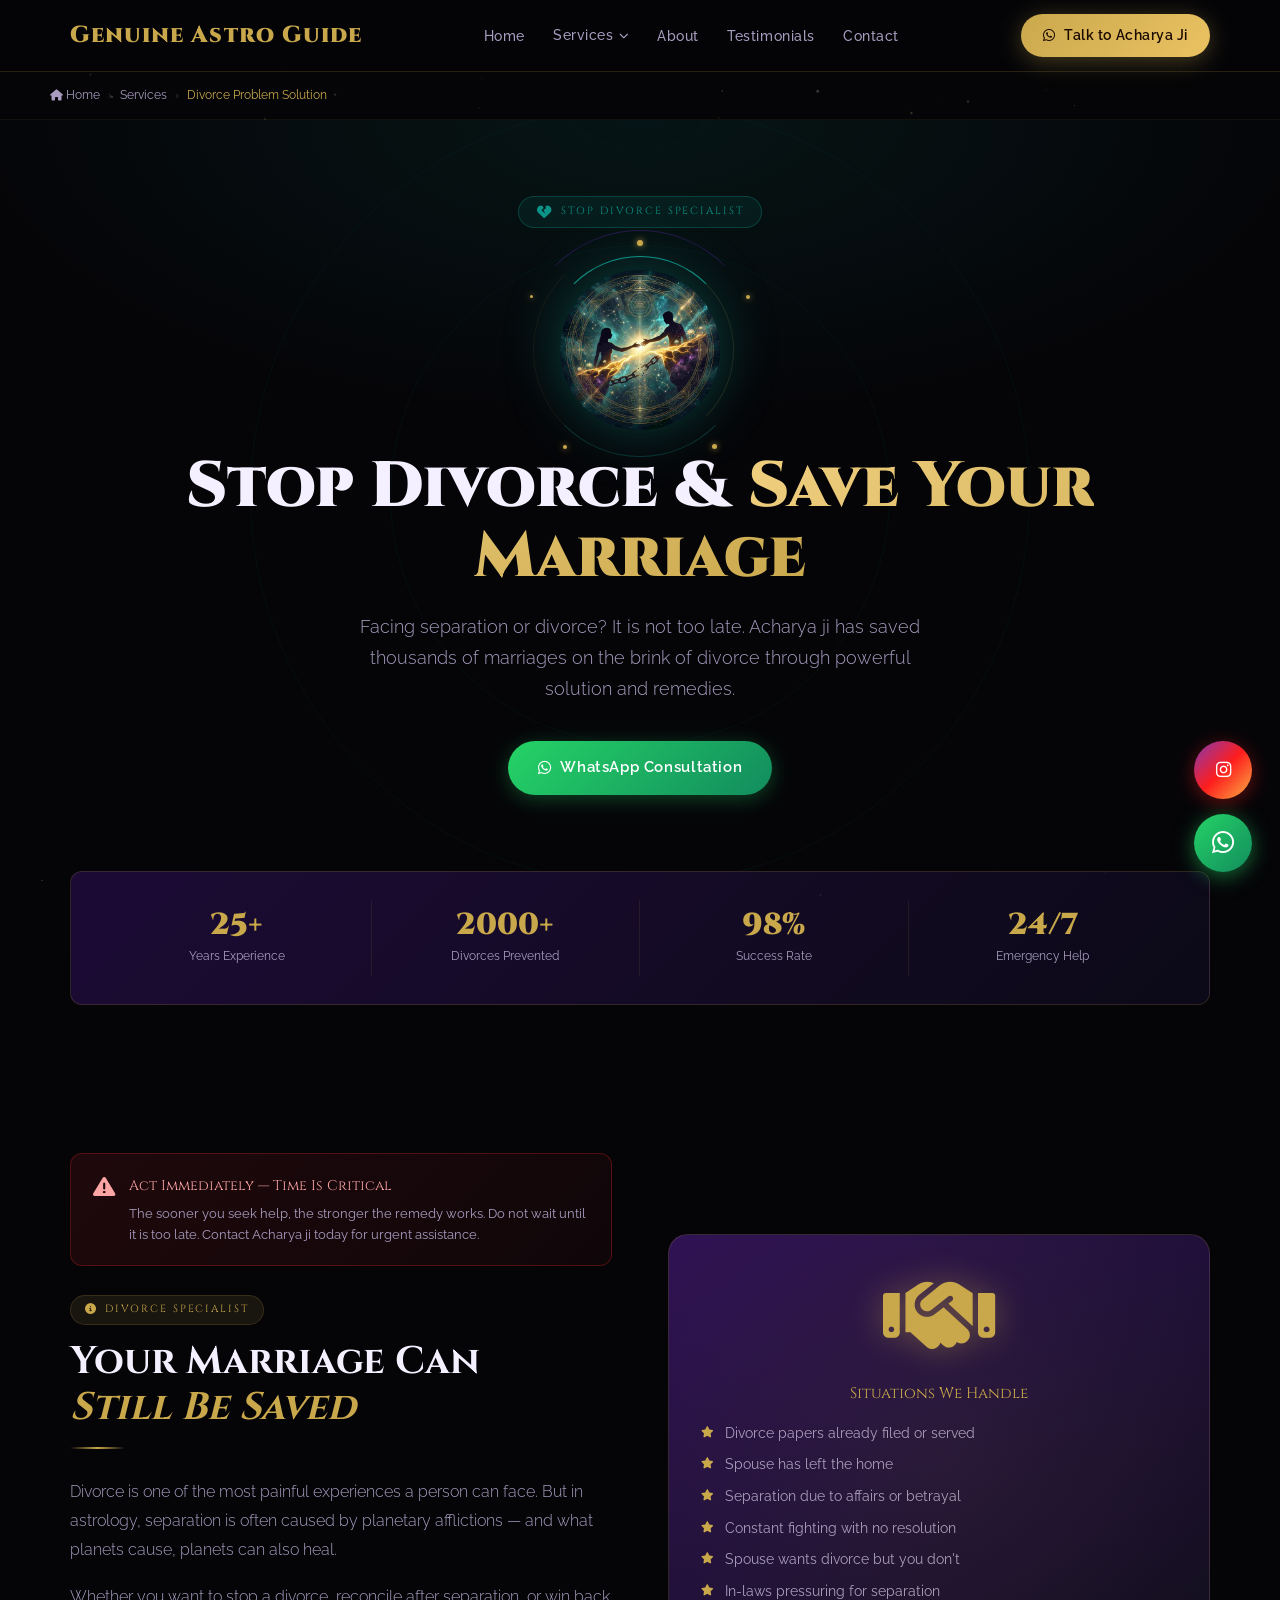
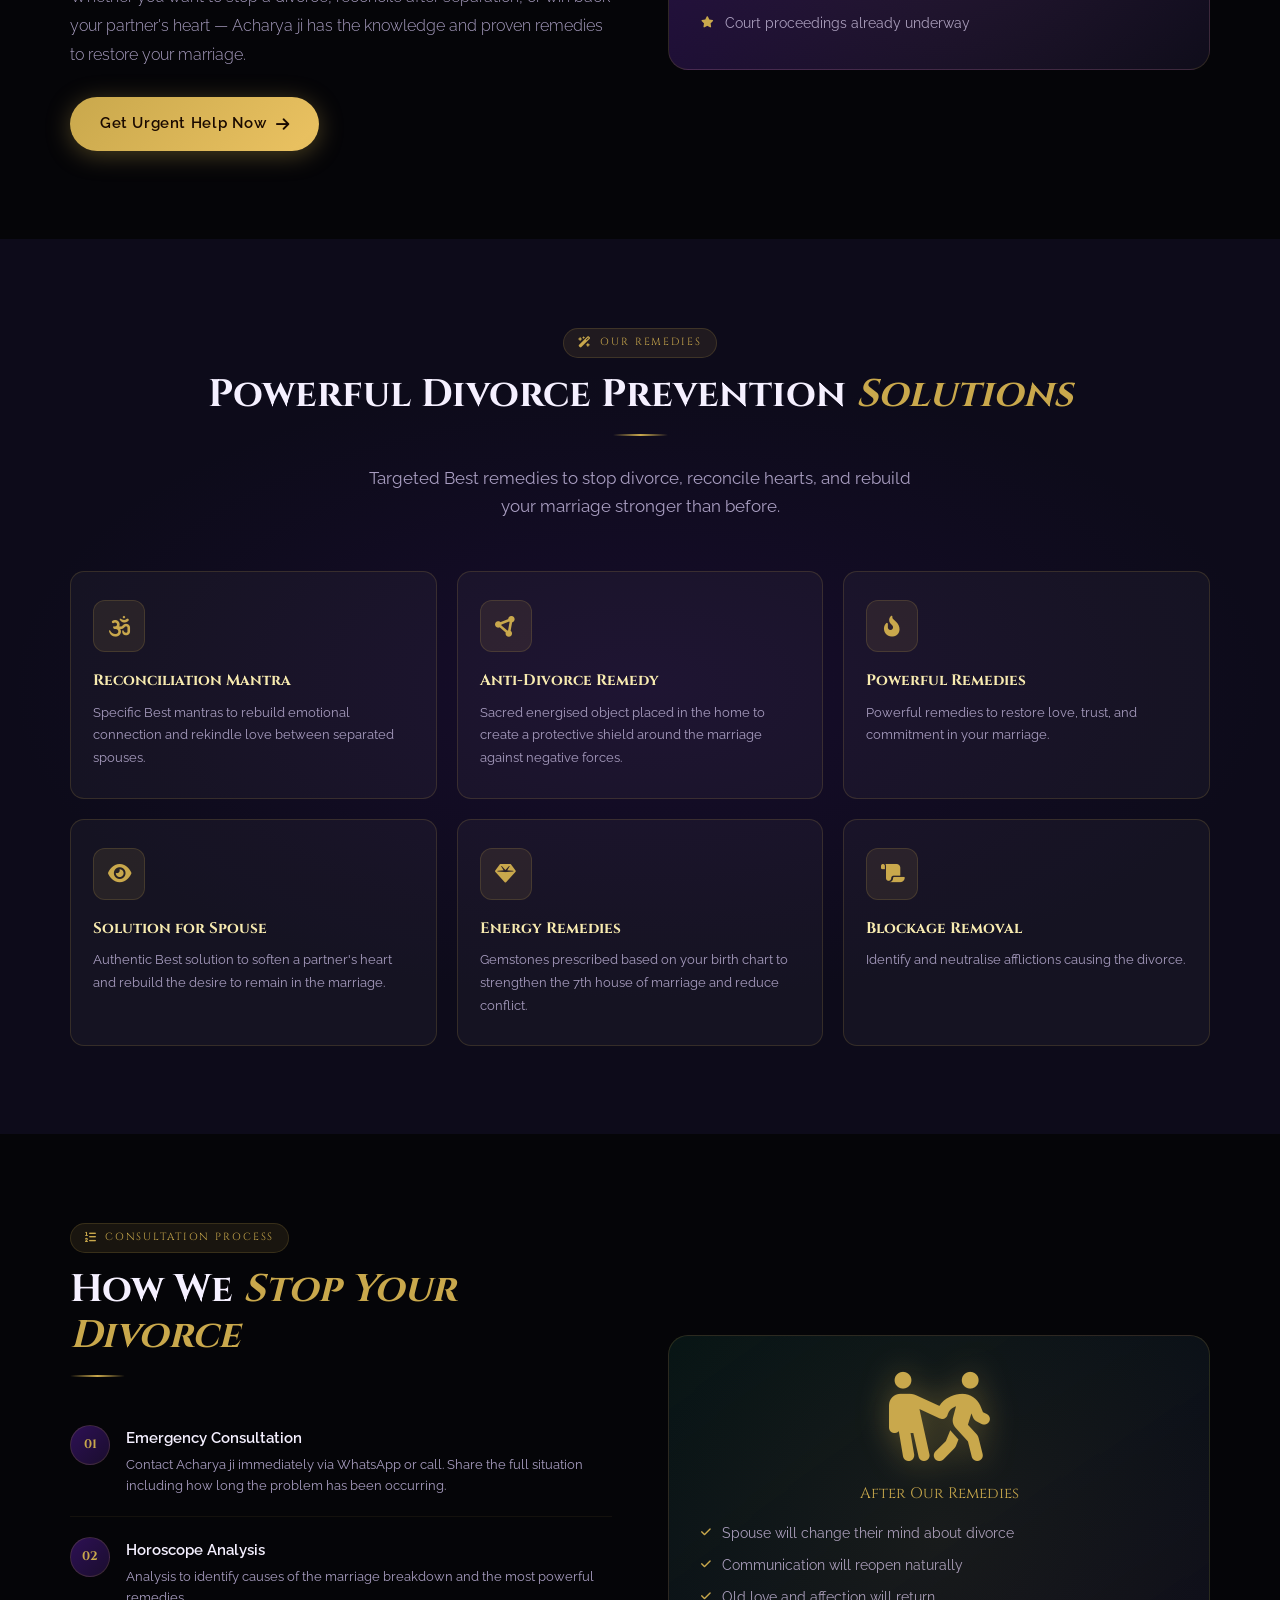
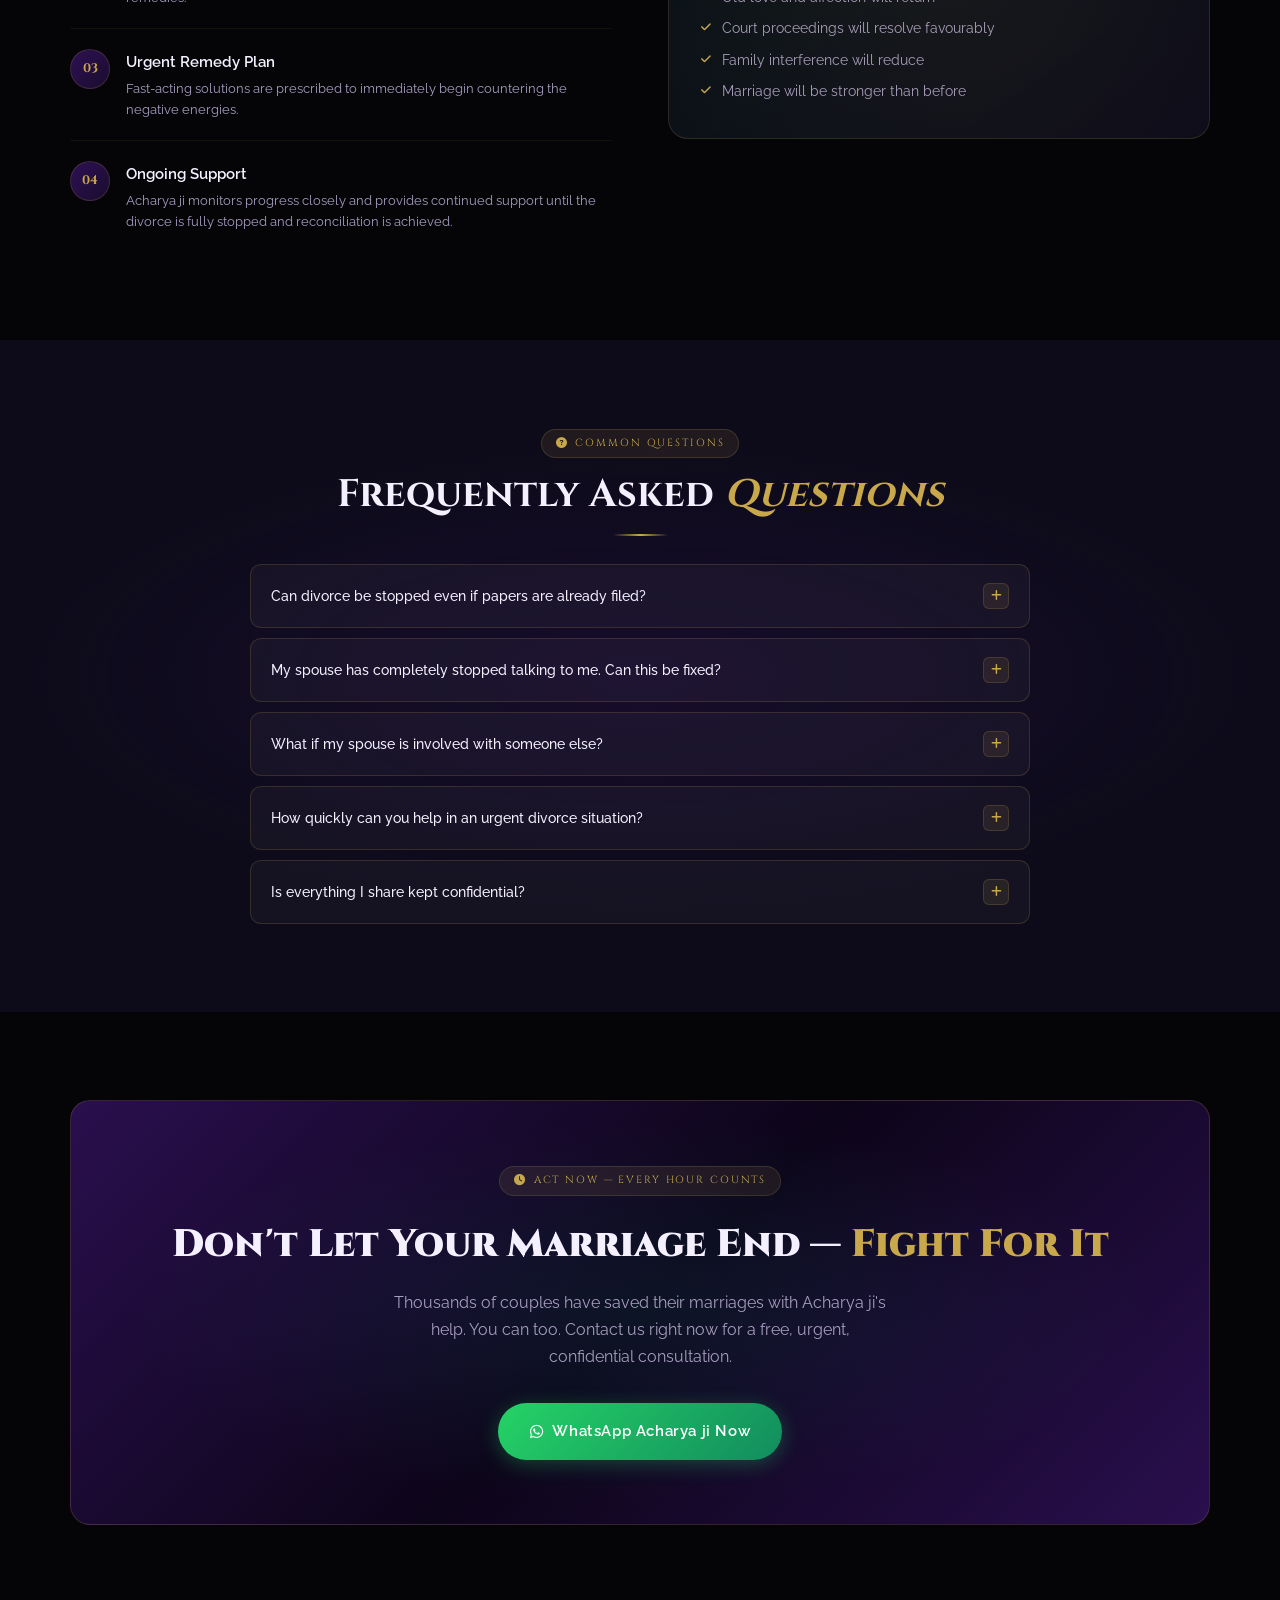
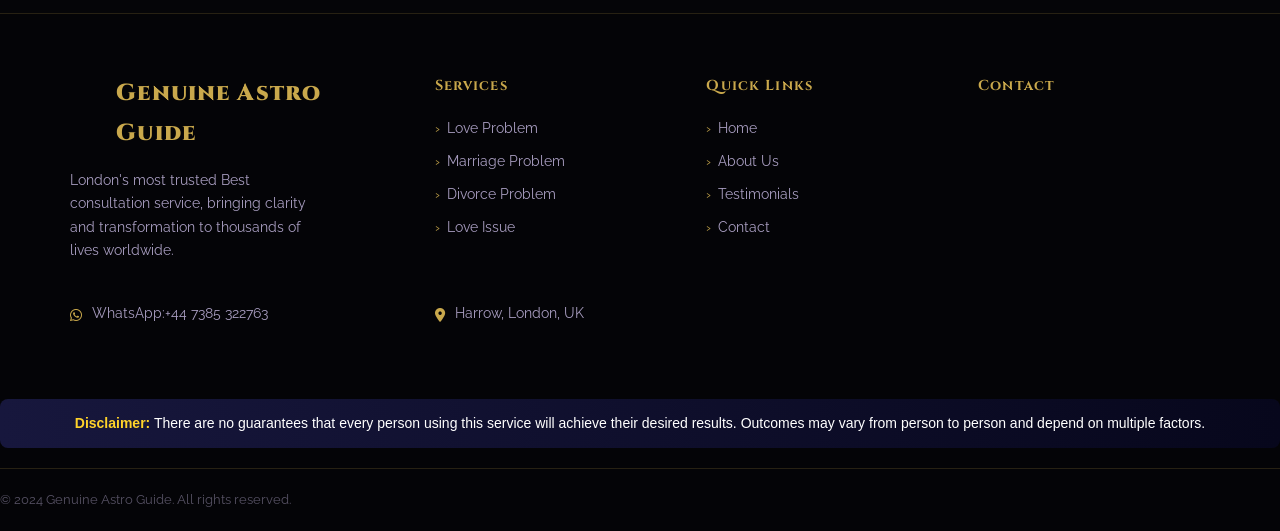
<file: services/divorce-problem.html>
<!DOCTYPE html>
<html lang="en">

<head>

    <!-- Google Tag Manager CAPI -->
<script>(function(w,d,s,l,i){w[l]=w[l]||[];w[l].push({'gtm.start':
new Date().getTime(),event:'gtm.js'});var f=d.getElementsByTagName(s)[0],
j=d.createElement(s),dl=l!='dataLayer'?'&l='+l:'';j.async=true;j.src=
'https://www.googletagmanager.com/gtm.js?id='+i+dl;f.parentNode.insertBefore(j,f);
})(window,document,'script','dataLayer','GTM-TWMWC6KK');</script>
<!-- End Google Tag Manager CAPI-->
  
  <!-- Google Tag Manager -->
<script>(function(w,d,s,l,i){w[l]=w[l]||[];w[l].push({'gtm.start':
new Date().getTime(),event:'gtm.js'});var f=d.getElementsByTagName(s)[0],
j=d.createElement(s),dl=l!='dataLayer'?'&l='+l:'';j.async=true;j.src=
'https://www.googletagmanager.com/gtm.js?id='+i+dl;f.parentNode.insertBefore(j,f);
})(window,document,'script','dataLayer','GTM-WBXDTDNJ');</script>
<!-- End Google Tag Manager -->
  
  <meta charset="UTF-8">
  <meta name="viewport" content="width=device-width, initial-scale=1.0">
  <title>Stop Divorce — Save Your Marriage | Genuine Astro Guide</title>
  <!-- <link rel="shortcut icon" href="../assets/logo-main.png" type="image/x-icon"> -->
  <meta name="description"
    content="Stop your divorce and save your marriage with powerful Best astrology remedies from Genuine Astro Guide. Acharya ji has prevented thousands of divorces and reconciled separated couples.">
  <meta name="keywords"
    content="stop divorce, save marriage, divorce problem solution, marriage reconciliation, separation astrology London">

  <link rel="preconnect" href="https://fonts.googleapis.com">
  <link
    href="https://fonts.googleapis.com/css2?family=Cinzel:wght@400;600;700;900&family=Raleway:wght@300;400;500;600&display=swap"
    rel="stylesheet">
  <link rel="stylesheet" href="https://cdnjs.cloudflare.com/ajax/libs/font-awesome/6.5.0/css/all.min.css">
  <link rel="stylesheet" href="../style.css">
  <link rel="stylesheet" href="./service.css">

  <!-- Page accent — teal theme for divorce/reconciliation -->
  <style>
    :root {
      --sp-accent-color: #0d9488;
      --sp-accent-bg: rgba(13, 148, 136, 0.1);
      --sp-accent-border: rgba(13, 148, 136, 0.32);
      --sp-accent-glow: rgba(13, 148, 136, 0.11);
      --sp-accent-shadow: rgba(13, 148, 136, 0.4);
      --sp-accent-orbit: rgba(13, 148, 136, 0.06);
    }
  </style>
</head>

<body>
    <!-- Google Tag Manager (noscript) CAPI -->
<noscript><iframe src="https://www.googletagmanager.com/ns.html?id=GTM-TWMWC6KK"
height="0" width="0" style="display:none;visibility:hidden"></iframe></noscript>
<!-- End Google Tag Manager (noscript) CAPI -->
  
  <!-- Google Tag Manager (noscript) -->
<noscript><iframe src="https://www.googletagmanager.com/ns.html?id=GTM-WBXDTDNJ"
height="0" width="0" style="display:none;visibility:hidden"></iframe></noscript>
<!-- End Google Tag Manager (noscript) -->

  <canvas id="stars-canvas"></canvas>

  <!-- nav bar -->
  <nav id="navbar">
    <div class="nav-inner">
      <a href="../index.html" class="nav-logo">
       
        Genuine Astro Guide
      </a>
      <ul class="nav-menu">
        <li><a href="../index.html">Home</a></li>

        <!-- Services with dropdown -->
        <li class="has-dropdown">
          <a href="../index.html#services">
            Services <i class="fa-solid fa-chevron-down nav-chevron"></i>
          </a>
          <ul class="nav-dropdown">
            <li>
              <a href="love-problem.html">
                <i class="fa-solid fa-heart"></i>
                Love Problem
              </a>
            </li>
            <li>
              <a href="marriage-problem.html">
                <i class="fa-solid fa-gem"></i>
                Marriage Problem
              </a>
            </li>
            <li>
              <a href="divorce-problem.html">
                <i class="fa-solid fa-heart-crack"></i>
                Divorce Problem
              </a>
            </li>
            <li>
              <a href="love-spell.html">
                <i class="fa-solid fa-wand-magic-sparkles"></i>
                Love Issue
              </a>
            </li>
            <div class="nav-dropdown-divider"></div>
            <li>
              <a href="../index.html#services">
                <i class="fa-solid fa-grip"></i>
                All Services →
              </a>
            </li>
          </ul>
        </li>

        <li><a href="../index.html#about">About</a></li>
        <li><a href="../index.html#testimonials">Testimonials</a></li>
        <li><a href="../index.html#contact">Contact</a></li>
      </ul>
      <a href="https://wa.me/14743571392?text=Hello%20Pandit%20Ji%2C%20I%20need%20urgent%20help%20to%20stop%20my%20divorce.%20Please%20guide%20me."
        target="_blank" rel="noopener noreferrer" class="btn btn-gold nav-cta">
        <i class="fa-brands fa-whatsapp"></i> Talk to Acharya Ji
      </a>
      <div class="hamburger" onclick="toggleMenu()">
        <span></span><span></span><span></span>
      </div>
    </div>

    <!-- ==== Mobile ham menu ==== -->
    <div class="mobile-menu" id="mobileMenu">
      <a href="../index.html" onclick="closeMenu()">Home</a>

      <!-- Services group label -->
      <div
        style="padding:10px 24px 4px;font-family:var(--font-head);font-size:0.6rem;letter-spacing:0.15em;text-transform:uppercase;color:var(--gold);opacity:0.7;">
        Services
      </div>
      <a href="love-problem.html" onclick="closeMenu()" style="padding-left:32px;">
        <i class="fa-solid fa-heart" style="margin-right:8px;color:var(--gold);font-size:0.8rem;"></i>Love Problem
      </a>
      <a href="marriage-problem.html" onclick="closeMenu()" style="padding-left:32px;">
        <i class="fa-solid fa-gem" style="margin-right:8px;color:var(--gold);font-size:0.8rem;"></i>Marriage
        Problem
      </a>
      <a href="divorce-problem.html" onclick="closeMenu()" style="padding-left:32px;">
        <i class="fa-solid fa-heart-crack" style="margin-right:8px;color:var(--gold);font-size:0.8rem;"></i>Divorce
        Problem
      </a>
      <a href="love-spell.html" onclick="closeMenu()" style="padding-left:32px;">
        <i class="fa-solid fa-wand-magic-sparkles" style="margin-right:8px;color:var(--gold);font-size:0.8rem;"></i>Love
        Spell Caster
      </a>

      <a href="../index.html#about" onclick="closeMenu()">About</a>
      <a href="../index.html#testimonials" onclick="closeMenu()">Testimonials</a>
      <a href="../index.html#contact" onclick="closeMenu()">Contact</a>
      <a href="https://wa.me/14743571392" target="_blank" rel="noopener noreferrer"
        style="color:var(--gold);font-weight:700;">
        <i class="fa-brands fa-whatsapp"></i> Talk to Acharya Ji
      </a>
    </div>
  </nav>

  <div class="sp-breadcrumb">
    <div class="sp-breadcrumb-inner">
      <a href="../index.html"><i class="fa-solid fa-house" style="font-size:0.7rem;"></i> Home</a>
      <span class="sp-breadcrumb-sep">›</span>
      <a href="../index.html#services">Services</a>
      <span class="sp-breadcrumb-sep">›</span>
      <span class="sp-breadcrumb-cur">Divorce Problem Solution</span>
    </div>
  </div>

  <!-- HERO -->
  <section class="sp-hero">
    <div class="sp-hero-orbit sp-hero-orbit-1"></div>
    <div class="sp-hero-orbit sp-hero-orbit-2"></div>

    <div class="sp-badge-ctnr">
      <div class="sp-hero-badge">
        <i class="fa-solid fa-heart-crack"></i> Stop Divorce Specialist
      </div>

      <div class="sp-hero-icon-wrap">

        <!-- Pulsing glow blob behind icon -->
        <div class="sp-icon-glow"></div>

        <!-- Rotating rings around icon -->
        <div class="sp-icon-ring sp-icon-ring-1"></div>
        <div class="sp-icon-ring sp-icon-ring-2"></div>
        <div class="sp-icon-ring sp-icon-ring-3"></div>

        <!-- Orbiting sparkle dots -->
        <div class="sp-icon-sparkles">
          <div class="sp-icon-sparkle"></div>
          <div class="sp-icon-sparkle"></div>
          <div class="sp-icon-sparkle"></div>
          <div class="sp-icon-sparkle"></div>
          <div class="sp-icon-sparkle"></div>
        </div>

        <!-- Shooting particles -->
        <div class="sp-icon-particles">
          <div class="sp-icon-particle"></div>
          <div class="sp-icon-particle"></div>
          <div class="sp-icon-particle"></div>
          <div class="sp-icon-particle"></div>
          <div class="sp-icon-particle"></div>
          <div class="sp-icon-particle"></div>
          <div class="sp-icon-particle"></div>
          <div class="sp-icon-particle"></div>
        </div>

        <!-- YOUR GENERATED IMAGE — replace src with your Gemini image path -->
        <img src="./assets/divorce-problem.jpg" alt="Love Problem Solution — Genuine Astro Guide" class="sp-hero-icon-img">

      </div>
    </div>

    <h1>Stop Divorce & <span>Save Your Marriage</span></h1>
    <p class="sp-hero-sub">Facing separation or divorce? It is not too late. Acharya ji has saved thousands of marriages
      on the brink of divorce through powerful solution and remedies.</p>
    <div class="sp-hero-btns">
      <a href="https://wa.me/14743571392?text=Hello%20Pandit%20Ji%2C%20my%20marriage%20is%20heading%20towards%20divorce%20and%20I%20desperately%20need%20your%20help%20to%20save%20it.%20Please%20guide%20me%20with%20the%20right%20remedies."
        target="_blank" rel="noopener noreferrer" class="btn btn-wa">
        <i class="fa-brands fa-whatsapp"></i> WhatsApp Consultation
      </a>
      <!-- <a href="tel:+14743571392" class="btn btn-call">
        <i class="fa-solid fa-phone"></i> Call Now — Urgent Help
      </a> -->
    </div>
  </section>

  <!-- Trust bar -->
  <section class="section" style="padding-top:0;padding-bottom:clamp(40px,5vw,60px);">
    <div class="container">
      <div class="sp-trust reveal">
        <div class="sp-trust-grid">
          <div class="sp-trust-item"><span class="sp-trust-num">25+</span>
            <div class="sp-trust-label">Years Experience</div>
          </div>
          <div class="sp-trust-item"><span class="sp-trust-num">2000+</span>
            <div class="sp-trust-label">Divorces Prevented</div>
          </div>
          <div class="sp-trust-item"><span class="sp-trust-num">98%</span>
            <div class="sp-trust-label">Success Rate</div>
          </div>
          <div class="sp-trust-item"><span class="sp-trust-num">24/7</span>
            <div class="sp-trust-label">Emergency Help</div>
          </div>
        </div>
      </div>
    </div>
  </section>

  <!-- About -->
  <section class="section">
    <div class="container">
      <div class="sp-two-col">
        <div class="reveal">
          <!-- Urgent alert box -->
          <div class="sp-alert">
            <i class="fa-solid fa-triangle-exclamation"></i>
            <div>
              <div class="sp-alert-title">Act Immediately — Time Is Critical</div>
              <div class="sp-alert-text">The sooner you seek help, the stronger the remedy works. Do not wait until it
                is too late. Contact Acharya ji today for urgent assistance.</div>
            </div>
          </div>
          <span class="sp-tag"><i class="fa-solid fa-circle-info"></i> Divorce Specialist</span>
          <h2 class="sp-h2">Your Marriage Can<br><em>Still Be Saved</em></h2>
          <div class="sp-divider"></div>
          <p class="sp-lead" style="margin-bottom:18px;">Divorce is one of the most painful experiences a person can
            face. But in astrology, separation is often caused by planetary afflictions — and what planets cause,
            planets can also heal.</p>
          <p class="sp-lead">Whether you want to stop a divorce, reconcile after separation, or win back your partner's
            heart — Acharya ji has the knowledge and proven remedies to restore your marriage.</p>
          <div style="margin-top:28px;">
            <a href="https://wa.me/14743571392?text=Hello%20Pandit%20Ji%2C%20my%20marriage%20is%20heading%20towards%20divorce%20and%20I%20desperately%20need%20your%20help%20to%20save%20it."
              target="_blank" rel="noopener noreferrer" class="btn btn-gold">
              Get Urgent Help Now <i class="fa-solid fa-arrow-right"></i>
            </a>
          </div>
        </div>
        <div class="reveal">
          <div class="sp-visual-card">
            <div class="sp-visual-card-icon"><i class="fa-solid fa-handshake fa-2x"></i></div>
            <div class="sp-visual-card-title">Situations We Handle</div>
            <div class="sp-visual-list">
              <div class="sp-visual-list-item"><i class="fa-solid fa-star"></i> Divorce papers already filed or served
              </div>
              <div class="sp-visual-list-item"><i class="fa-solid fa-star"></i> Spouse has left the home</div>
              <div class="sp-visual-list-item"><i class="fa-solid fa-star"></i> Separation due to affairs or betrayal
              </div>
              <div class="sp-visual-list-item"><i class="fa-solid fa-star"></i> Constant fighting with no resolution
              </div>
              <div class="sp-visual-list-item"><i class="fa-solid fa-star"></i> Spouse wants divorce but you don't</div>
              <div class="sp-visual-list-item"><i class="fa-solid fa-star"></i> In-laws pressuring for separation</div>
              <div class="sp-visual-list-item"><i class="fa-solid fa-star"></i> Court proceedings already underway</div>
            </div>
          </div>
        </div>
      </div>
    </div>
  </section>

  <!-- Solutions -->
  <section class="section sp-solutions-bg">
    <div class="container">
      <div class="center reveal">
        <span class="sp-tag"><i class="fa-solid fa-wand-magic-sparkles"></i> Our Remedies</span>
        <h2 class="sp-h2">Powerful Divorce Prevention <em>Solutions</em></h2>
        <div class="sp-divider"></div>
        <p class="section-sub">Targeted Best remedies to stop divorce, reconcile hearts, and rebuild your marriage
          stronger than before.</p>
      </div>
      <div class="sp-sol-grid">
        <div class="sp-sol-card reveal">
          <div class="sp-sol-icon-wrap"><i class="fa-solid fa-om"></i></div>
          <div class="sp-sol-title">Reconciliation Mantra</div>
          <p class="sp-sol-desc">Specific Best mantras to rebuild emotional connection and rekindle love between
            separated spouses.</p>
        </div>
        <div class="sp-sol-card reveal">
          <div class="sp-sol-icon-wrap"><i class="fa-solid fa-circle-nodes"></i></div>
          <div class="sp-sol-title">Anti-Divorce Remedy</div>
          <p class="sp-sol-desc">Sacred energised object placed in the home to create a protective shield around the
            marriage against negative forces.</p>
        </div>
        <div class="sp-sol-card reveal">
          <div class="sp-sol-icon-wrap"><i class="fa-solid fa-fire-flame-curved"></i></div>
          <div class="sp-sol-title">Powerful Remedies</div>
          <p class="sp-sol-desc">Powerful remedies to restore love, trust, and
            commitment in your marriage.</p>
        </div>
        <div class="sp-sol-card reveal">
          <div class="sp-sol-icon-wrap"><i class="fa-solid fa-eye"></i></div>
          <div class="sp-sol-title">Solution for Spouse</div>
          <p class="sp-sol-desc">Authentic Best solution to soften a partner's heart and rebuild the desire to remain
            in the marriage.</p>
        </div>
        <div class="sp-sol-card reveal">
          <div class="sp-sol-icon-wrap"><i class="fa-solid fa-gem"></i></div>
          <div class="sp-sol-title">Energy Remedies</div>
          <p class="sp-sol-desc">Gemstones prescribed based on your birth chart to strengthen the 7th house of marriage
            and reduce conflict.</p>
        </div>
        <div class="sp-sol-card reveal">
          <div class="sp-sol-icon-wrap"><i class="fa-solid fa-scroll"></i></div>
          <div class="sp-sol-title">Blockage Removal</div>
          <p class="sp-sol-desc">Identify and neutralise afflictions
            causing the divorce.</p>
        </div>
      </div>
    </div>
  </section>

  <!-- Process -->
  <section class="section">
    <div class="container">
      <div class="sp-two-col sp-two-col-rev">
        <div class="reveal">
          <div class="sp-visual-card" style="background:linear-gradient(145deg,rgba(13,148,136,0.1),var(--deep));">
            <div class="sp-visual-card-icon"><i class="fa-solid fa-people-pulling fa-2x"></i></div>
            <div class="sp-visual-card-title">After Our Remedies</div>
            <div class="sp-visual-list">
              <div class="sp-visual-list-item"><i class="fa-solid fa-check"></i> Spouse will change their mind about
                divorce</div>
              <div class="sp-visual-list-item"><i class="fa-solid fa-check"></i> Communication will reopen naturally
              </div>
              <div class="sp-visual-list-item"><i class="fa-solid fa-check"></i> Old love and affection will return
              </div>
              <div class="sp-visual-list-item"><i class="fa-solid fa-check"></i> Court proceedings will resolve
                favourably</div>
              <div class="sp-visual-list-item"><i class="fa-solid fa-check"></i> Family interference will reduce</div>
              <div class="sp-visual-list-item"><i class="fa-solid fa-check"></i> Marriage will be stronger than before
              </div>
            </div>
          </div>
        </div>
        <div class="reveal">
          <span class="sp-tag"><i class="fa-solid fa-list-ol"></i> Consultation Process</span>
          <h2 class="sp-h2">How We <em>Stop Your Divorce</em></h2>
          <div class="sp-divider"></div>
          <div class="sp-steps">
            <div class="sp-step">
              <div class="sp-step-num">01</div>
              <div class="sp-step-body">
                <div class="sp-step-title">Emergency Consultation</div>
                <div class="sp-step-desc">Contact Acharya ji immediately via WhatsApp or call. Share the full situation
                  including how long the problem has been occurring.</div>
              </div>
            </div>
            <div class="sp-step">
              <div class="sp-step-num">02</div>
              <div class="sp-step-body">
                <div class="sp-step-title">Horoscope Analysis</div>
                <div class="sp-step-desc">Analysis to identify causes of the marriage
                  breakdown and the most powerful remedies.</div>
              </div>
            </div>
            <div class="sp-step">
              <div class="sp-step-num">03</div>
              <div class="sp-step-body">
                <div class="sp-step-title">Urgent Remedy Plan</div>
                <div class="sp-step-desc">Fast-acting solutions are prescribed to
                  immediately begin countering the negative energies.</div>
              </div>
            </div>
            <div class="sp-step">
              <div class="sp-step-num">04</div>
              <div class="sp-step-body">
                <div class="sp-step-title">Ongoing Support</div>
                <div class="sp-step-desc">Acharya ji monitors progress closely and provides continued support until the
                  divorce is fully stopped and reconciliation is achieved.</div>
              </div>
            </div>
          </div>
        </div>
      </div>
    </div>
  </section>

  <!-- FAQ -->
  <section class="section sp-solutions-bg">
    <div class="container">
      <div class="center reveal">
        <span class="sp-tag"><i class="fa-solid fa-circle-question"></i> Common Questions</span>
        <h2 class="sp-h2">Frequently Asked <em>Questions</em></h2>
        <div class="sp-divider"></div>
      </div>
      <div class="sp-faq-list" style="max-width:780px;margin:0 auto;">
        <div class="sp-faq-item reveal" onclick="toggleFaq(this)">
          <div class="sp-faq-q">Can divorce be stopped even if papers are already filed? <span class="sp-faq-toggle"><i
                class="fa-solid fa-plus"></i></span></div>
          <div class="sp-faq-a">Yes. Even when divorce proceedings have begun, Acharya ji has successfully helped couples
            reconcile. Many couples have withdrawn divorce cases after receiving guidance. The sooner you reach out, the
            more powerful the remedies.</div>
        </div>
        <div class="sp-faq-item reveal" onclick="toggleFaq(this)">
          <div class="sp-faq-q">My spouse has completely stopped talking to me. Can this be fixed? <span
              class="sp-faq-toggle"><i class="fa-solid fa-plus"></i></span></div>
          <div class="sp-faq-a">This is one of the most common situations Acharya ji handles. Through specific negativity removal
            and reconciliation remedies, the emotional barrier between spouses can be dissolved and communication
            naturally restored.</div>
        </div>
        <div class="sp-faq-item reveal" onclick="toggleFaq(this)">
          <div class="sp-faq-q">What if my spouse is involved with someone else? <span class="sp-faq-toggle"><i
                class="fa-solid fa-plus"></i></span></div>
          <div class="sp-faq-a">Third-party interference is a major cause of divorce and something Acharya ji has
            extensive experience resolving. Targeted remedies remove the third-party influence and strengthen the bond
            between husband and wife.</div>
        </div>
        <div class="sp-faq-item reveal" onclick="toggleFaq(this)">
          <div class="sp-faq-q">How quickly can you help in an urgent divorce situation? <span class="sp-faq-toggle"><i
                class="fa-solid fa-plus"></i></span></div>
          <div class="sp-faq-a">Acharya ji offers emergency consultations and can begin working on urgent cases
            immediately. Fast-acting remedies can show initial positive changes within 3–7 days in critical situations.
          </div>
        </div>
        <div class="sp-faq-item reveal" onclick="toggleFaq(this)">
          <div class="sp-faq-q">Is everything I share kept confidential? <span class="sp-faq-toggle"><i
                class="fa-solid fa-plus"></i></span></div>
          <div class="sp-faq-a">All consultations are private and handled with strict confidentiality. Your personal details and information are kept secure and are not shared with third parties, except as required to provide our services or comply with applicable laws.</div>
        </div>
      </div>
    </div>
  </section>

  <!-- CTA -->
  <section class="section">
    <div class="container">
      <div class="sp-cta-banner reveal">
        <span class="sp-tag" style="margin-bottom:16px;"><i class="fa-solid fa-clock"></i> Act Now — Every Hour
          Counts</span>
        <h2>Don't Let Your Marriage End — <span>Fight For It</span></h2>
        <p>Thousands of couples have saved their marriages with Acharya ji's help. You can too. Contact us right now for
          a free, urgent, confidential consultation.</p>
        <div class="sp-cta-btns">
          <a href="https://wa.me/14743571392?text=Hello%20Pandit%20Ji%2C%20my%20marriage%20is%20heading%20towards%20divorce%20and%20I%20desperately%20need%20your%20help%20to%20save%20it.%20Please%20guide%20me%20with%20the%20right%20remedies."
            target="_blank" rel="noopener noreferrer" class="btn btn-wa" style="padding:16px 32px;">
            <i class="fa-brands fa-whatsapp"></i> WhatsApp Acharya ji Now
          </a>
          <!-- <a href="tel:+14743571392" class="btn btn-call" style="padding:16px 32px;">
            <i class="fa-solid fa-phone"></i> Call for Urgent Help
          </a> -->
        </div>
      </div>
    </div>
  </section>

  <!-- Footer -->
  <footer>
    <div class="container">
      <div class="footer-grid">
        <div class="footer-brand">
          <a href="../index.html" class="nav-logo">
            <span class="logo-icon">
             </span>
            Genuine Astro Guide
          </a>
          <p>London's most trusted Best consultation service, bringing clarity and transformation to thousands
            of lives worldwide.</p>
        </div>
        <div class="footer-col">
          <h4>Services</h4>
          <ul>
            <li><a href="love-problem.html">Love Problem</a></li>
            <li><a href="marriage-problem.html">Marriage Problem</a></li>
            <li><a href="divorce-problem.html">Divorce Problem</a></li>
            <li><a href="love-spell.html">Love Issue</a></li>
          </ul>
        </div>
        <div class="footer-col">
          <h4>Quick Links</h4>
          <ul>
            <li><a href="../index.html">Home</a></li>
            <li><a href="../index.html#about">About Us</a></li>
            <li><a href="../index.html#testimonials">Testimonials</a></li>
            <li><a href="../index.html#contact">Contact</a></li>
          </ul>
        </div>
        <div class="footer-col">
          <h4>Contact</h4>
          <!-- <div class="footer-contact-item"><span><i class="fa-solid fa-phone"></i></span><span>+91 98768 39376</span> -->
          </div>
          <div class="footer-contact-item"><span><i class="fa-brands fa-whatsapp"></i></span><span>WhatsApp:+44 7385 322763</span></div>
          <div class="footer-contact-item"><span><i class="fa-solid fa-location-dot"></i></span><span>Harrow, London,
              UK</span></div>
        </div>
      </div>

       <div class="disclaimer">
        <p>
          <strong>Disclaimer:</strong> There are no guarantees that every person using this service will achieve their
          desired results. Outcomes may vary from person to person and depend on multiple factors.
        </p>
      </div>

      <div class="footer-bottom">
        <p>© 2024 Genuine Astro Guide. All rights reserved.</p>
      </div>
    </div>
  </footer>

  <div class="float-ct">
    <a href="https://www.instagram.com/genuineastroguideuk" class="float-wa" id="float-ca" title="Call Now">
      <i class="fa-brands fa-instagram"></i>
    </a>
    <a href="https://wa.me/14743571392?text=Hello%20Pandit%20Ji%2C%20I%20need%20urgent%20help%20to%20stop%20my%20divorce."
      target="_blank" rel="noopener noreferrer" class="float-wa" title="WhatsApp">
      <i class="fa-brands fa-whatsapp"></i>
    </a>
  </div>

  <script src="service.js" defer></script>
</body>

</html>
</file>
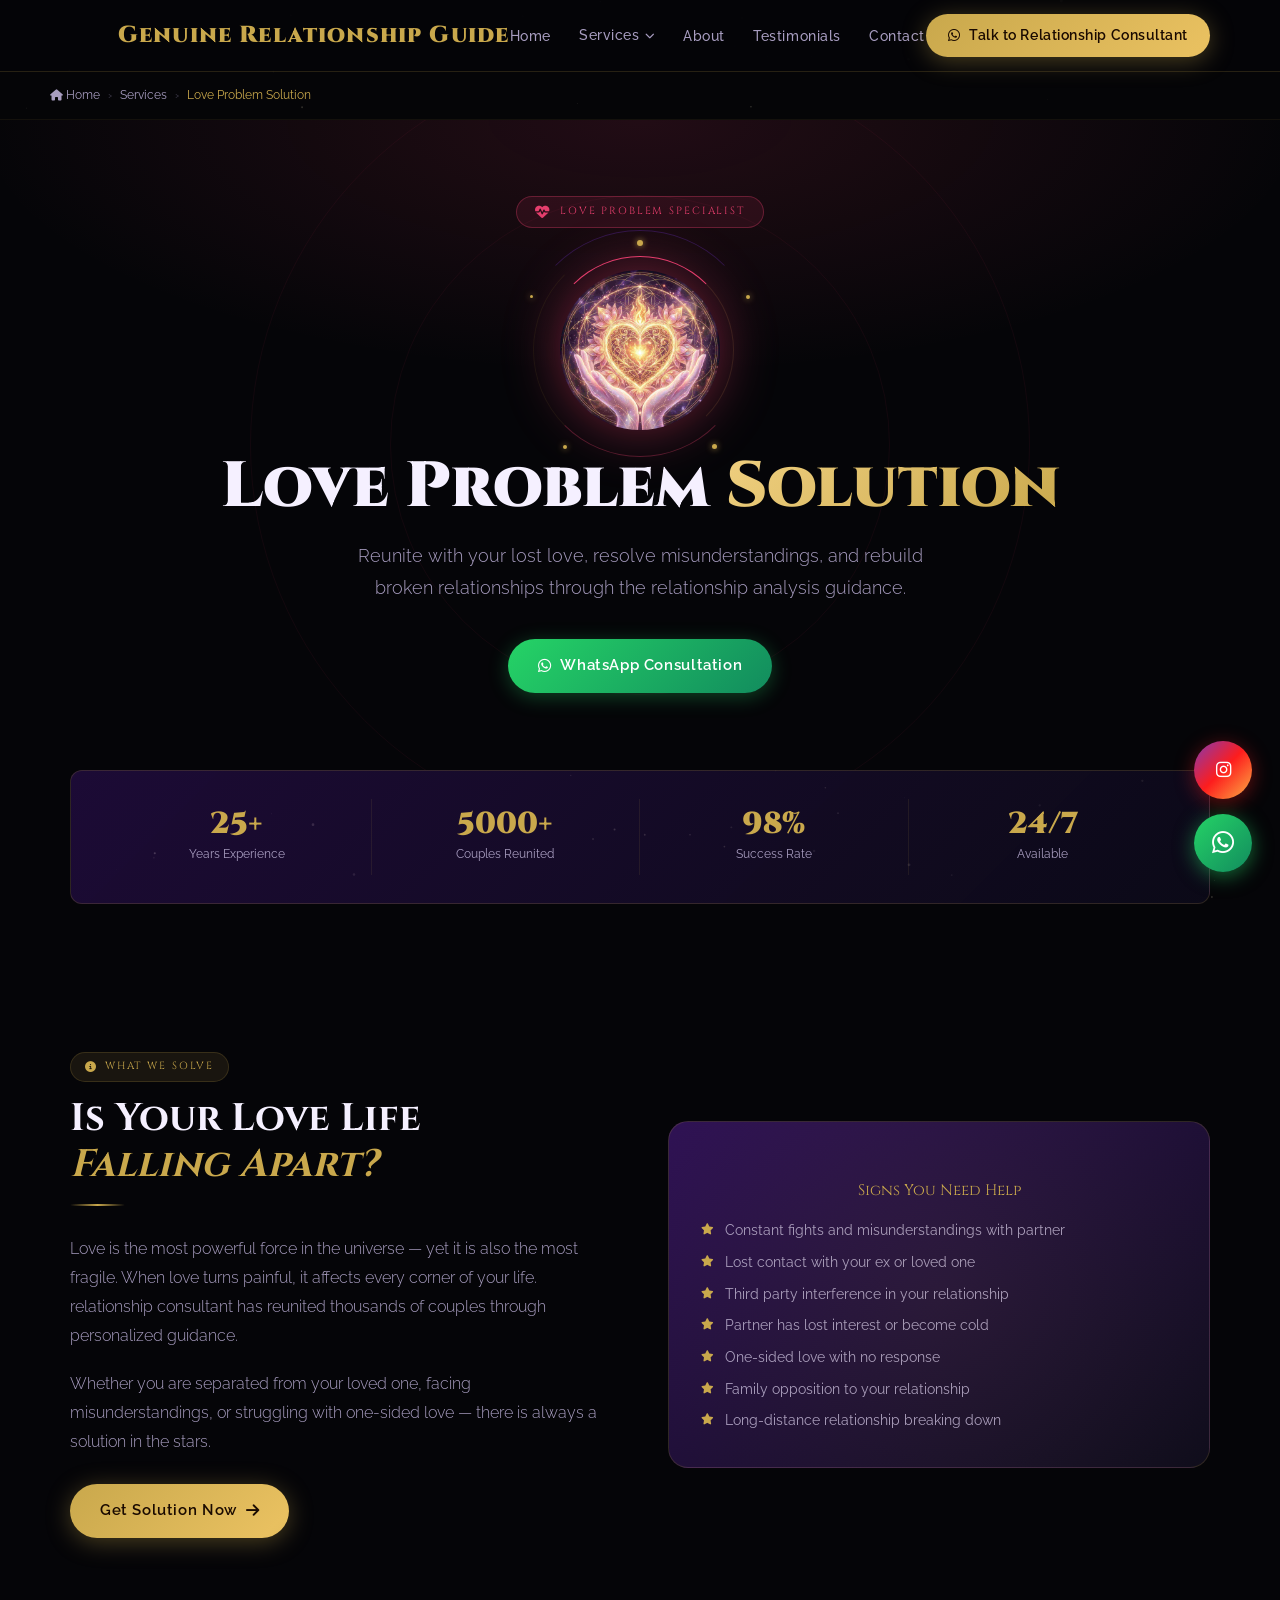
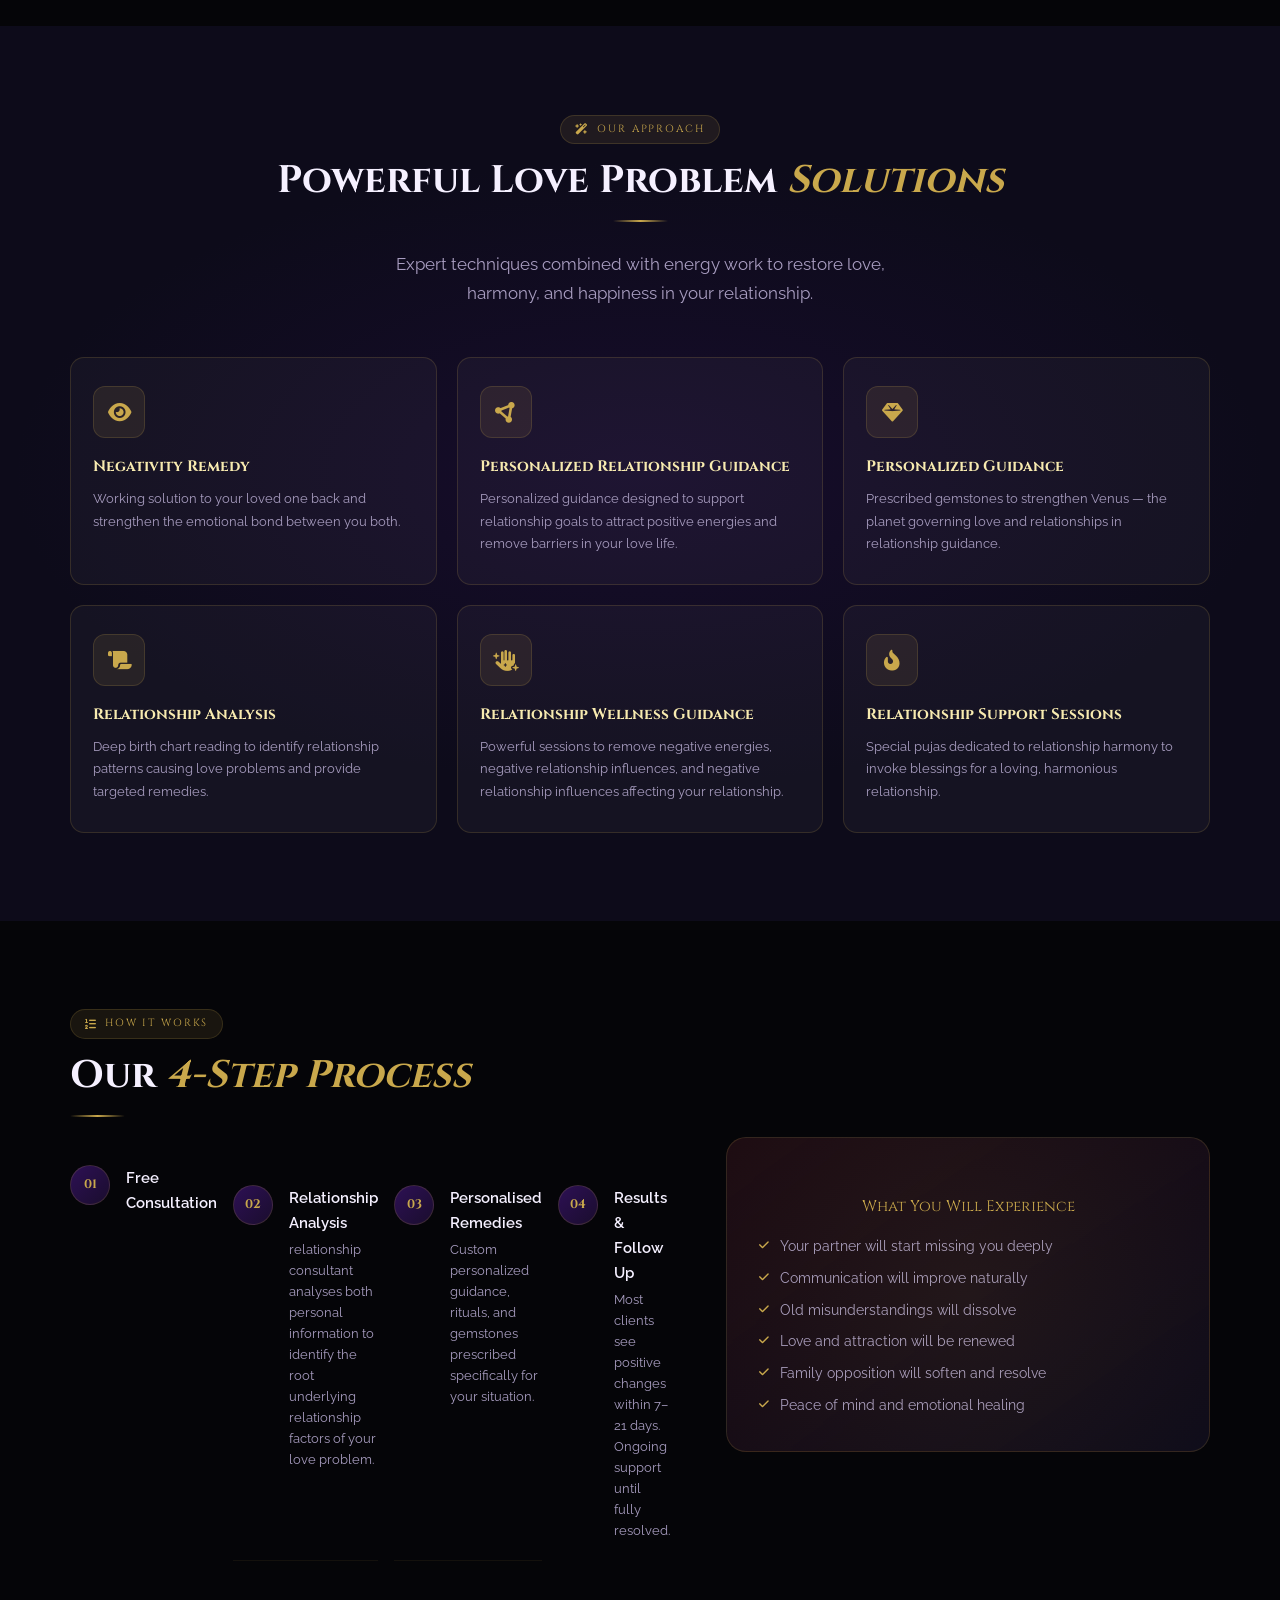
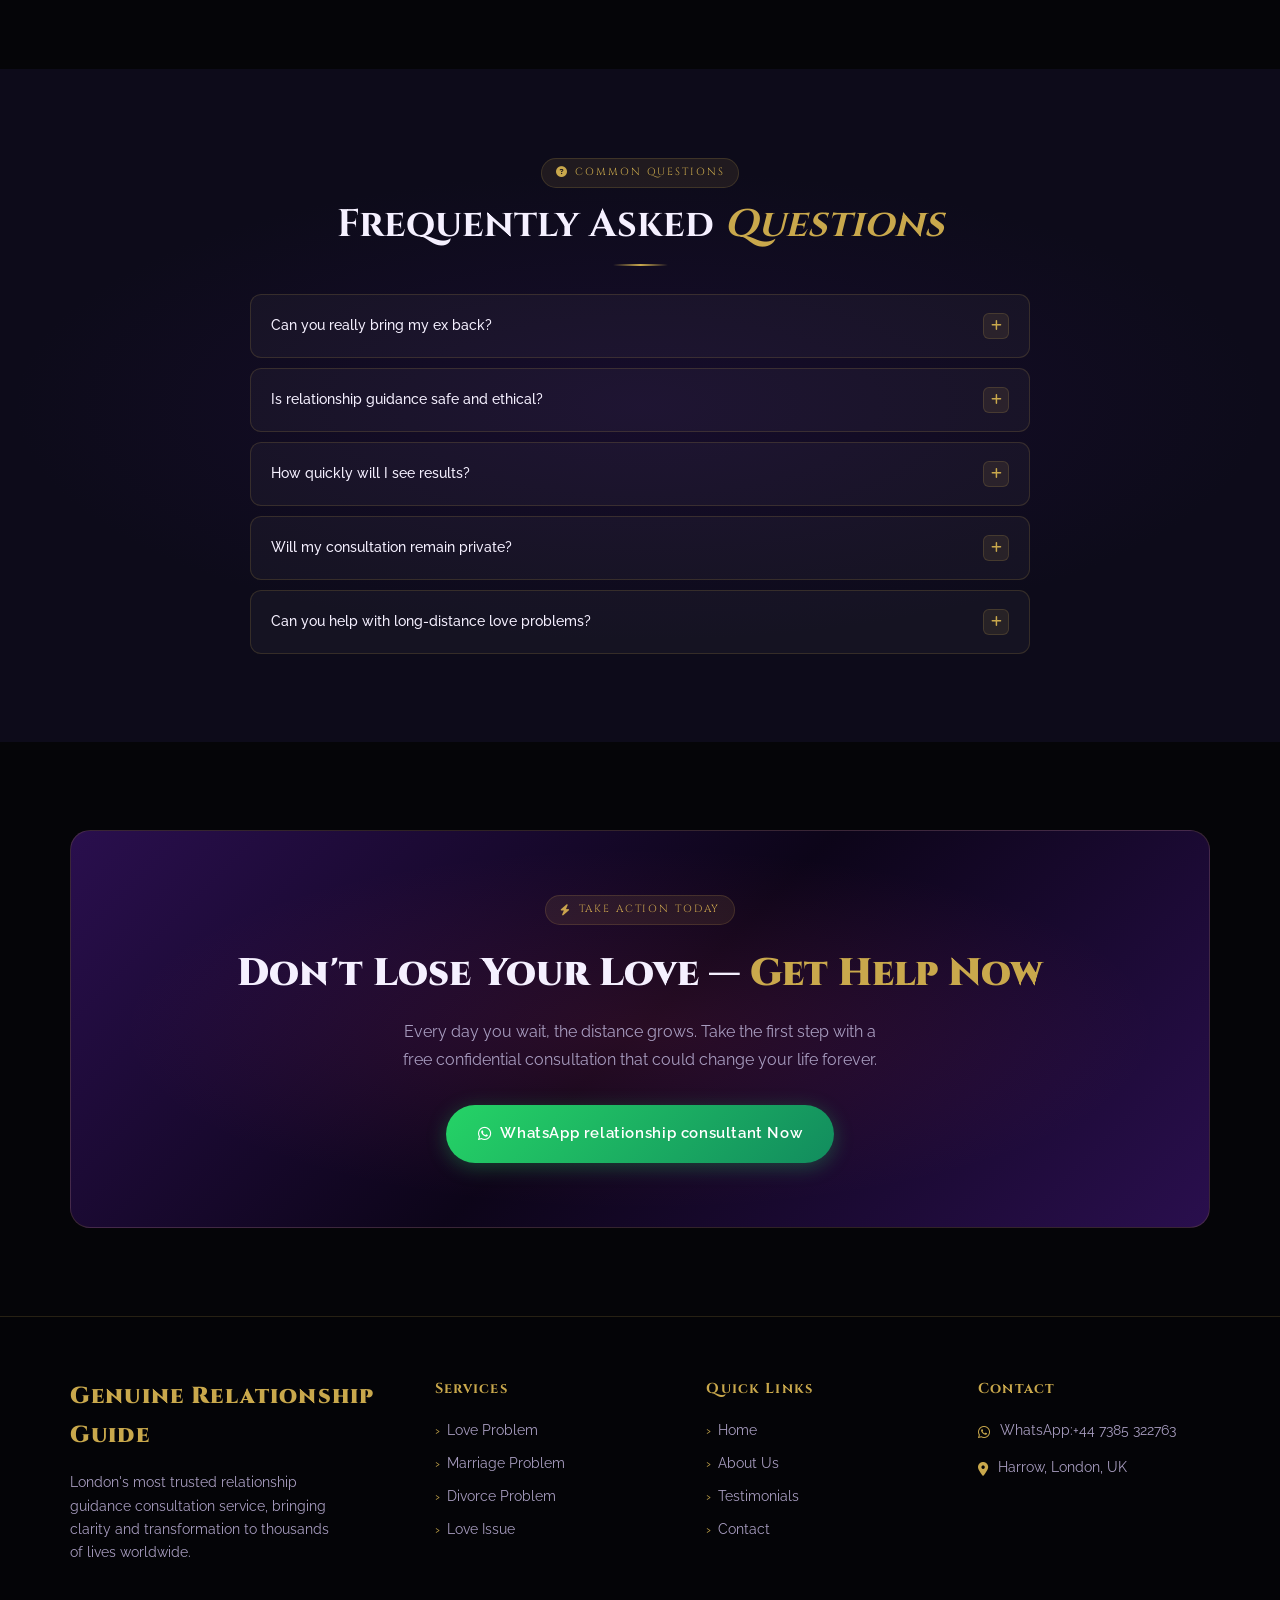
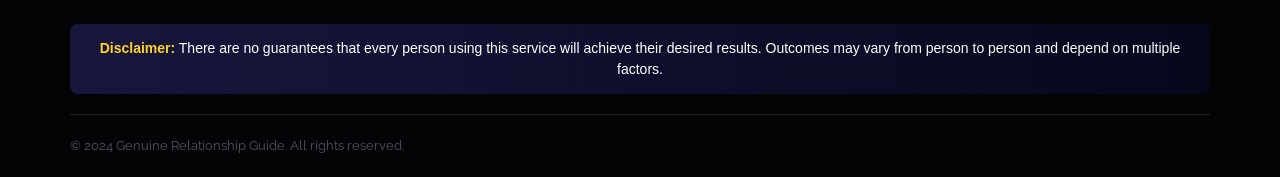
<file: services/love-problem.html>
<!DOCTYPE html>
<html lang="en">

<head>
 <!-- Google Tag Manager CAPI -->
<script>(function(w,d,s,l,i){w[l]=w[l]||[];w[l].push({'gtm.start':
new Date().getTime(),event:'gtm.js'});var f=d.getElementsByTagName(s)[0],
j=d.createElement(s),dl=l!='dataLayer'?'&l='+l:'';j.async=true;j.src=
'https://www.googletagmanager.com/gtm.js?id='+i+dl;f.parentNode.insertBefore(j,f);
})(window,document,'script','dataLayer','GTM-TWMWC6KK');</script>
<!-- End Google Tag Manager CAPI-->

 <!-- Google Tag Manager -->
<script>(function(w,d,s,l,i){w[l]=w[l]||[];w[l].push({'gtm.start':
new Date().getTime(),event:'gtm.js'});var f=d.getElementsByTagName(s)[0],
j=d.createElement(s),dl=l!='dataLayer'?'&l='+l:'';j.async=true;j.src=
'https://www.googletagmanager.com/gtm.js?id='+i+dl;f.parentNode.insertBefore(j,f);
})(window,document,'script','dataLayer','GTM-WBXDTDNJ');</script>
<!-- End Google Tag Manager -->

 <meta charset="UTF-8">
 <meta name="viewport" content="width=device-width, initial-scale=1.0">
 <title>Love & Relationship Guidance | Genuine Relationship Guide</title>
 <!-- <link rel="shortcut icon" href="../assets/logo-main.png" type="image/x-icon"> -->
 <meta name="description"
 content="Get powerful love problem solutions from Genuine Relationship Guide. Reunite with your lost love, resolve misunderstandings, and rebuild broken relationships through relationship guidance.">
 <meta name="keywords"
 content="love problem solution, get ex back, lost love relationship analysis, relationship guidance for love, love problem specialist London">

 <!-- Fonts -->
 <link rel="preconnect" href="https://fonts.googleapis.com">
 <link
 href="https://fonts.googleapis.com/css2?family=Cinzel:wght@400;600;700;900&family=Raleway:wght@300;400;500;600&display=swap"
 rel="stylesheet">

 <!-- Font Awesome -->
 <link rel="stylesheet" href="https://cdnjs.cloudflare.com/ajax/libs/font-awesome/6.5.0/css/all.min.css">

 <!-- Main site stylesheet — provides variables, nav, buttons, footer, reveal etc. -->
 <link rel="stylesheet" href="../style.css">

 <!-- Service pages shared stylesheet — provides sp-* components -->
 <link rel="stylesheet" href="./service.css">

 <!-- Page accent colours — rose/red theme for love -->
 <style>
 :root {
 --sp-accent-color: #e53e6d;
 --sp-accent-bg: rgba(229, 62, 109, 0.1);
 --sp-accent-border: rgba(229, 62, 109, 0.32);
 --sp-accent-glow: rgba(229, 62, 109, 0.13);
 --sp-accent-shadow: rgba(229, 62, 109, 0.45);
 --sp-accent-orbit: rgba(229, 62, 109, 0.06);
 }
 </style>
</head>

<body>
 <!-- Google Tag Manager (noscript) CAPI -->
<noscript><iframe src="https://www.googletagmanager.com/ns.html?id=GTM-TWMWC6KK"
height="0" width="0" style="display:none;visibility:hidden"></iframe></noscript>
<!-- End Google Tag Manager (noscript) CAPI -->

 <!-- Google Tag Manager (noscript) -->
<noscript><iframe src="https://www.googletagmanager.com/ns.html?id=GTM-WBXDTDNJ"
height="0" width="0" style="display:none;visibility:hidden"></iframe></noscript>
<!-- End Google Tag Manager (noscript) -->

 <!-- Fixed star canvas -->
 <canvas id="stars-canvas"></canvas>

 <!-- ══════════════════════════════════════
 NAV — uses classes from style.css
 ══════════════════════════════════════ -->
 <nav id="navbar">
 <div class="nav-inner">
 <a href="../index.html" class="nav-logo">
 <span class="logo-icon">
 <!-- <img src="../assets/logo-main.png" alt="Genuine astro guide logo"> -->
 </span>
 Genuine Relationship Guide
 </a>
 <ul class="nav-menu">
 <li><a href="../index.html">Home</a></li>

 <!-- Services with dropdown -->
 <li class="has-dropdown">
 <a href="../index.html#services">
 Services <i class="fa-solid fa-chevron-down nav-chevron"></i>
 </a>
 <ul class="nav-dropdown">
 <li>
 <a href="love-problem.html">
 <i class="fa-solid fa-heart"></i>
 Love Problem
 </a>
 </li>
 <li>
 <a href="marriage-problem.html">
 <i class="fa-solid fa-gem"></i>
 Marriage Problem
 </a>
 </li>
 <li>
 <a href="divorce-problem.html">
 <i class="fa-solid fa-heart-crack"></i>
 Divorce Problem
 </a>
 </li>
 <li>
 <a href="love-spell.html">
 <i class="fa-solid fa-wand-magic-sparkles"></i>
 Love Issue
 </a>
 </li>
 <div class="nav-dropdown-divider"></div>
 <li>
 <a href="../index.html#services">
 <i class="fa-solid fa-grip"></i>
 All Services →
 </a>
 </li>
 </ul>
 </li>

 <li><a href="../index.html#about">About</a></li>
 <li><a href="../index.html#testimonials">Testimonials</a></li>
 <li><a href="../index.html#contact">Contact</a></li>
 </ul>
 <a href="https://wa.me/14743571392?text=Hello%20Pandit%20Ji%2C%20I%20need%20urgent%20help%20to%20stop%20my%20divorce.%20Please%20guide%20me."
 target="_blank" rel="noopener noreferrer" class="btn btn-gold nav-cta">
 <i class="fa-brands fa-whatsapp"></i> Talk to Relationship Consultant
 </a>
 <div class="hamburger" onclick="toggleMenu()">
 <span></span><span></span><span></span>
 </div>
 </div>

 <!-- ==== Mobile ham menu ==== -->
 <div class="mobile-menu" id="mobileMenu">
 <a href="../index.html" onclick="closeMenu()">Home</a>

 <!-- Services group label -->
 <div
 style="padding:10px 24px 4px;font-family:var(--font-head);font-size:0.6rem;letter-spacing:0.15em;text-transform:uppercase;color:var(--gold);opacity:0.7;">
 Services
 </div>
 <a href="love-problem.html" onclick="closeMenu()" style="padding-left:32px;">
 <i class="fa-solid fa-heart" style="margin-right:8px;color:var(--gold);font-size:0.8rem;"></i>Love Problem
 </a>
 <a href="marriage-problem.html" onclick="closeMenu()" style="padding-left:32px;">
 <i class="fa-solid fa-gem" style="margin-right:8px;color:var(--gold);font-size:0.8rem;"></i>Marriage
 Problem
 </a>
 <a href="divorce-problem.html" onclick="closeMenu()" style="padding-left:32px;">
 <i class="fa-solid fa-heart-crack" style="margin-right:8px;color:var(--gold);font-size:0.8rem;"></i>Divorce
 Problem
 </a>
 <a href="love-spell.html" onclick="closeMenu()" style="padding-left:32px;">
 <i class="fa-solid fa-wand-magic-sparkles" style="margin-right:8px;color:var(--gold);font-size:0.8rem;"></i>Love
 Issue
 </a>

 <a href="../index.html#about" onclick="closeMenu()">About</a>
 <a href="../index.html#testimonials" onclick="closeMenu()">Testimonials</a>
 <a href="../index.html#contact" onclick="closeMenu()">Contact</a>
 <a href="https://wa.me/14743571392" target="_blank" rel="noopener noreferrer"
 style="color:var(--gold);font-weight:700;">
 <i class="fa-brands fa-whatsapp"></i> Talk to Relationship Consultant
 </a>
 </div>
 </nav>

 <!-- Breadcrumb -->
 <div class="sp-breadcrumb">
 <div class="sp-breadcrumb-inner">
 <a href="../index.html"><i class="fa-solid fa-house" style="font-size:0.7rem;"></i> Home</a>
 <span class="sp-breadcrumb-sep">›</span>
 <a href="../index.html#services">Services</a>
 <span class="sp-breadcrumb-sep">›</span>
 <span class="sp-breadcrumb-cur">Love Problem Solution</span>
 </div>
 </div>

 <!-- ══════════════════════════════════════
 HERO
 ══════════════════════════════════════ -->
 <section class="sp-hero">
 <div class="sp-hero-orbit sp-hero-orbit-1"></div>
 <div class="sp-hero-orbit sp-hero-orbit-2"></div>

 <div class="sp-badge-ctnr">
 <div class="sp-hero-badge">
 <i class="fa-solid fa-heart-pulse"></i>
 Love Problem Specialist
 </div>

 <!-- Replace the existing .sp-hero-icon div with this -->
 <div class="sp-hero-icon-wrap">

 <!-- Pulsing glow blob behind icon -->
 <div class="sp-icon-glow"></div>

 <!-- Rotating rings around icon -->
 <div class="sp-icon-ring sp-icon-ring-1"></div>
 <div class="sp-icon-ring sp-icon-ring-2"></div>
 <div class="sp-icon-ring sp-icon-ring-3"></div>

 <!-- Orbiting sparkle dots -->
 <div class="sp-icon-sparkles">
 <div class="sp-icon-sparkle"></div>
 <div class="sp-icon-sparkle"></div>
 <div class="sp-icon-sparkle"></div>
 <div class="sp-icon-sparkle"></div>
 <div class="sp-icon-sparkle"></div>
 </div>

 <!-- Shooting particles -->
 <div class="sp-icon-particles">
 <div class="sp-icon-particle"></div>
 <div class="sp-icon-particle"></div>
 <div class="sp-icon-particle"></div>
 <div class="sp-icon-particle"></div>
 <div class="sp-icon-particle"></div>
 <div class="sp-icon-particle"></div>
 <div class="sp-icon-particle"></div>
 <div class="sp-icon-particle"></div>
 </div>

 <!-- YOUR GENERATED IMAGE — replace src with your Gemini image path -->
 <img src="./assets/love-problem.png" alt="Love Problem Solution — Genuine Relationship Guide" class="sp-hero-icon-img">

 </div>
 </div>

 <h1>Love Problem <span>Solution</span></h1>
 <p class="sp-hero-sub">Reunite with your lost love, resolve misunderstandings, and rebuild broken relationships
 through the relationship analysis guidance.</p>

 <div class="sp-hero-btns">
 <a href="https://wa.me/14743571392?text=Hello%20Pandit%20Ji%2C%20I%20am%20facing%20a%20serious%20love%20problem%20and%20need%20your%20urgent%20guidance.%20Please%20help%20me%20get%20my%20love%20back."
 target="_blank" rel="noopener noreferrer" class="btn btn-wa">
 <i class="fa-brands fa-whatsapp"></i> WhatsApp Consultation
 </a>
 <!-- <a href="tel:+14743571392" class="btn btn-call">
 <i class="fa-solid fa-phone"></i> Call Now
 </a> -->
 </div>
 </section>

 <!-- Trust bar -->
 <section class="section" style="padding-top:0;padding-bottom:clamp(40px,5vw,60px);">
 <div class="container">
 <div class="sp-trust reveal">
 <div class="sp-trust-grid">
 <div class="sp-trust-item">
 <span class="sp-trust-num">25+</span>
 <div class="sp-trust-label">Years Experience</div>
 </div>
 <div class="sp-trust-item">
 <span class="sp-trust-num">5000+</span>
 <div class="sp-trust-label">Couples Reunited</div>
 </div>
 <div class="sp-trust-item">
 <span class="sp-trust-num">98%</span>
 <div class="sp-trust-label">Success Rate</div>
 </div>
 <div class="sp-trust-item">
 <span class="sp-trust-num">24/7</span>
 <div class="sp-trust-label">Available</div>
 </div>
 </div>
 </div>
 </div>
 </section>

 <!-- ══════════════════════════════════════
 ABOUT THE SERVICE
 ══════════════════════════════════════ -->
 <section class="section">
 <div class="container">
 <div class="sp-two-col">

 <div class="reveal">
 <span class="sp-tag"><i class="fa-solid fa-circle-info"></i> What We Solve</span>
 <h2 class="sp-h2">Is Your Love Life<br><em>Falling Apart?</em></h2>
 <div class="sp-divider"></div>
 <p class="sp-lead" style="margin-bottom:18px;">Love is the most powerful force in the universe — yet it is
 also the most fragile. When love turns painful, it affects every corner of your life. relationship consultant has reunited
 thousands of couples through personalized guidance.</p>
 <p class="sp-lead">Whether you are separated from your loved one, facing misunderstandings, or struggling with
 one-sided love — there is always a solution in the stars.</p>
 <div style="margin-top:28px;">
 <a href="https://wa.me/14743571392?text=Hello%20Pandit%20Ji%2C%20I%20am%20facing%20a%20love%20problem%20and%20need%20your%20guidance.%20Please%20help%20me."
 target="_blank" rel="noopener noreferrer" class="btn btn-gold">
 Get Solution Now <i class="fa-solid fa-arrow-right"></i>
 </a>
 </div>
 </div>

 <div class="reveal">
 <div class="sp-visual-card">
 <div class="sp-visual-card-icon"><i class="fa-solid fa-people-holding-hands fa-2x"></i></div>
 <div class="sp-visual-card-title">Signs You Need Help</div>
 <div class="sp-visual-list">
 <div class="sp-visual-list-item"><i class="fa-solid fa-star"></i> Constant fights and misunderstandings
 with partner</div>
 <div class="sp-visual-list-item"><i class="fa-solid fa-star"></i> Lost contact with your ex or loved one
 </div>
 <div class="sp-visual-list-item"><i class="fa-solid fa-star"></i> Third party interference in your
 relationship</div>
 <div class="sp-visual-list-item"><i class="fa-solid fa-star"></i> Partner has lost interest or become cold
 </div>
 <div class="sp-visual-list-item"><i class="fa-solid fa-star"></i> One-sided love with no response</div>
 <div class="sp-visual-list-item"><i class="fa-solid fa-star"></i> Family opposition to your relationship
 </div>
 <div class="sp-visual-list-item"><i class="fa-solid fa-star"></i> Long-distance relationship breaking down
 </div>
 </div>
 </div>
 </div>

 </div>
 </div>
 </section>

 <!-- ══════════════════════════════════════
 SOLUTIONS GRID
 ══════════════════════════════════════ -->
 <section class="section sp-solutions-bg">
 <div class="container">
 <div class="center reveal">
 <span class="sp-tag"><i class="fa-solid fa-wand-magic-sparkles"></i> Our Approach</span>
 <h2 class="sp-h2">Powerful Love Problem <em>Solutions</em></h2>
 <div class="sp-divider"></div>
 <p class="section-sub">Expert techniques combined with energy work to restore love, harmony,
 and happiness in your relationship.</p>
 </div>
 <div class="sp-sol-grid">

 <div class="sp-sol-card reveal">
 <div class="sp-sol-icon-wrap"><i class="fa-solid fa-eye"></i></div>
 <div class="sp-sol-title">Negativity Remedy</div>
 <p class="sp-sol-desc">Working solution to your loved one back and strengthen the
 emotional bond between you both.</p>
 </div>

 <div class="sp-sol-card reveal">
 <div class="sp-sol-icon-wrap"><i class="fa-solid fa-circle-nodes"></i></div>
 <div class="sp-sol-title">Personalized Relationship Guidance</div>
 <p class="sp-sol-desc">Personalized guidance designed to support relationship goals to attract positive energies and remove
 barriers in your love life.</p>
 </div>

 <div class="sp-sol-card reveal">
 <div class="sp-sol-icon-wrap"><i class="fa-solid fa-gem"></i></div>
 <div class="sp-sol-title">Personalized Guidance</div>
 <p class="sp-sol-desc">Prescribed gemstones to strengthen Venus — the planet governing love and relationships
 in relationship guidance.</p>
 </div>

 <div class="sp-sol-card reveal">
 <div class="sp-sol-icon-wrap"><i class="fa-solid fa-scroll"></i></div>
 <div class="sp-sol-title">Relationship Analysis</div>
 <p class="sp-sol-desc">Deep birth chart reading to identify relationship patterns causing love problems and
 provide targeted remedies.</p>
 </div>

 <div class="sp-sol-card reveal">
 <div class="sp-sol-icon-wrap"><i class="fa-solid fa-hand-sparkles"></i></div>
 <div class="sp-sol-title">Relationship Wellness Guidance</div>
 <p class="sp-sol-desc">Powerful sessions to remove negative energies, negative relationship influences, and negative relationship influences affecting your
 relationship.</p>
 </div>

 <div class="sp-sol-card reveal">
 <div class="sp-sol-icon-wrap"><i class="fa-solid fa-fire-flame-curved"></i></div>
 <div class="sp-sol-title">Relationship Support Sessions</div>
 <p class="sp-sol-desc">Special pujas dedicated to relationship harmony to invoke blessings for a loving,
 harmonious relationship.</p>
 </div>

 </div>
 </div>
 </section>

 <!-- ══════════════════════════════════════
 PROCESS
 ══════════════════════════════════════ -->
 <section class="section">
 <div class="container">
 <div class="sp-two-col sp-two-col-rev">

 <div class="reveal">
 <div class="sp-visual-card" style="background:linear-gradient(145deg,rgba(229,62,109,0.1),var(--deep));">
 <div class="sp-visual-card-icon"><i class="fa-solid fa-rose fa-2x"></i></div>
 <div class="sp-visual-card-title">What You Will Experience</div>
 <div class="sp-visual-list">
 <div class="sp-visual-list-item"><i class="fa-solid fa-check"></i> Your partner will start missing you
 deeply</div>
 <div class="sp-visual-list-item"><i class="fa-solid fa-check"></i> Communication will improve naturally
 </div>
 <div class="sp-visual-list-item"><i class="fa-solid fa-check"></i> Old misunderstandings will dissolve
 </div>
 <div class="sp-visual-list-item"><i class="fa-solid fa-check"></i> Love and attraction will be renewed
 </div>
 <div class="sp-visual-list-item"><i class="fa-solid fa-check"></i> Family opposition will soften and
 resolve</div>
 <div class="sp-visual-list-item"><i class="fa-solid fa-check"></i> Peace of mind and emotional healing
 </div>
 </div>
 </div>
 </div>

 <div class="reveal">
 <span class="sp-tag"><i class="fa-solid fa-list-ol"></i> How It Works</span>
 <h2 class="sp-h2">Our <em>4-Step Process</em></h2>
 <div class="sp-divider"></div>
 <div class="sp-steps">
 <div class="sp-step">
 <div class="sp-step-num">01</div>
 <div class="sp-step-body">
 <div class="sp-step-title">Free Consultation</div>
 <div class="sp-step-desc"Share your concerns in detail via WhatsApp or phone call. All conversations are handled with care for your privacy and confidentiality.</div>
 </div>
 </div>
 <div class="sp-step">
 <div class="sp-step-num">02</div>
 <div class="sp-step-body">
 <div class="sp-step-title">Relationship Analysis</div>
 <div class="sp-step-desc">relationship consultant analyses both personal information to identify the root underlying relationship factors of
 your love problem.</div>
 </div>
 </div>
 <div class="sp-step">
 <div class="sp-step-num">03</div>
 <div class="sp-step-body">
 <div class="sp-step-title">Personalised Remedies</div>
 <div class="sp-step-desc">Custom personalized guidance, rituals, and gemstones prescribed specifically for your
 situation.</div>
 </div>
 </div>
 <div class="sp-step">
 <div class="sp-step-num">04</div>
 <div class="sp-step-body">
 <div class="sp-step-title">Results & Follow Up</div>
 <div class="sp-step-desc">Most clients see positive changes within 7–21 days. Ongoing support until
 fully resolved.</div>
 </div>
 </div>
 </div>
 </div>

 </div>
 </div>
 </section>

 <!-- ══════════════════════════════════════
 FAQ
 ══════════════════════════════════════ -->
 <section class="section sp-solutions-bg">
 <div class="container">
 <div class="center reveal">
 <span class="sp-tag"><i class="fa-solid fa-circle-question"></i> Common Questions</span>
 <h2 class="sp-h2">Frequently Asked <em>Questions</em></h2>
 <div class="sp-divider"></div>
 </div>
 <div class="sp-faq-list" style="max-width:780px;margin:0 auto;">

 <div class="sp-faq-item reveal" onclick="toggleFaq(this)">
 <div class="sp-faq-q">Can you really bring my ex back? <span class="sp-faq-toggle"><i
 class="fa-solid fa-plus"></i></span></div>
 <div class="sp-faq-a">Yes. Through powerful specialized relationship guidance and personalized guidance, relationship consultant has successfully
 reunited thousands of couples. Results are typically seen within 7–21 days depending on individual circumstances.
 </div>
 </div>

 <div class="sp-faq-item reveal" onclick="toggleFaq(this)">
 <div class="sp-faq-q">Is relationship guidance safe and ethical? <span class="sp-faq-toggle"><i
 class="fa-solid fa-plus"></i></span></div>
 <div class="sp-faq-a">When performed with positive intention through authentic specialized methods, relationship guidance works
 with positive relationship practices to support relationship harmony. relationship consultant follows strict professional guidelines and
 ethics.</div>
 </div>

 <div class="sp-faq-item reveal" onclick="toggleFaq(this)">
 <div class="sp-faq-q">How quickly will I see results? <span class="sp-faq-toggle"><i
 class="fa-solid fa-plus"></i></span></div>
 <div class="sp-faq-a">Depending on the situation and individual circumstances, results are typically seen within 7
 to 21 days. The timeframe varies depending on the individual situation. relationship consultant will give you a realistic timeframe
 after analysis.</div>
 </div>

 <div class="sp-faq-item reveal" onclick="toggleFaq(this)">
 <div class="sp-faq-q">Will my consultation remain private? <span class="sp-faq-toggle"><i
 class="fa-solid fa-plus"></i></span></div>
 <div class="sp-faq-a">We prioritize your privacy and handle all information with strict confidentiality. Your personal details are kept secure and are not shared with third parties, except as required to provide our services or comply with applicable laws.</div>
 </div>

 <div class="sp-faq-item reveal" onclick="toggleFaq(this)">
 <div class="sp-faq-q">Can you help with long-distance love problems? <span class="sp-faq-toggle"><i
 class="fa-solid fa-plus"></i></span></div>
 <div class="sp-faq-a">Yes. Personalized relationship guidance work regardless of physical distance. Many clients
 in the UK, USA, Canada, and Australia have achieved excellent results through remote consultations.</div>
 </div>

 </div>
 </div>
 </section>

 <!-- ══════════════════════════════════════
 CTA BANNER
 ══════════════════════════════════════ -->
 <section class="section">
 <div class="container">
 <div class="sp-cta-banner reveal">
 <span class="sp-tag" style="margin-bottom:16px;"><i class="fa-solid fa-bolt"></i> Take Action Today</span>
 <h2>Don't Lose Your Love — <span>Get Help Now</span></h2>
 <p>Every day you wait, the distance grows. Take the first step with a free confidential consultation that could
 change your life forever.</p>
 <div class="sp-cta-btns">
 <a href="https://wa.me/14743571392?text=Hello%20Pandit%20Ji%2C%20I%20am%20facing%20a%20serious%20love%20problem%20and%20need%20your%20urgent%20guidance.%20Please%20help%20me%20get%20my%20love%20back."
 target="_blank" rel="noopener noreferrer" class="btn btn-wa" style="padding:16px 32px;">
 <i class="fa-brands fa-whatsapp"></i> WhatsApp relationship consultant Now
 </a>
 <!-- <a href="tel:+14743571392" class="btn btn-call" style="padding:16px 32px;">
 <i class="fa-solid fa-phone"></i> Call for Free Consultation
 </a> -->
 </div>
 </div>
 </div>
 </section>

 <!-- ══════════════════════════════════════
 FOOTER — uses classes from style.css
 ══════════════════════════════════════ -->
 <footer>
 <div class="container">
 <div class="footer-grid">
 <div class="footer-brand">
 <a href="../index.html" class="nav-logo">

 Genuine Relationship Guide
 </a>
 <p>London's most trusted relationship guidance consultation service, bringing clarity and transformation to thousands
 of lives worldwide.</p>
 </div>
 <div class="footer-col">
 <h4>Services</h4>
 <ul>
 <li><a href="love-problem.html">Love Problem</a></li>
 <li><a href="marriage-problem.html">Marriage Problem</a></li>
 <li><a href="divorce-problem.html">Divorce Problem</a></li>
 <li><a href="love-spell.html">Love Issue</a></li>
 </ul>
 </div>
 <div class="footer-col">
 <h4>Quick Links</h4>
 <ul>
 <li><a href="../index.html">Home</a></li>
 <li><a href="../index.html#about">About Us</a></li>
 <li><a href="../index.html#testimonials">Testimonials</a></li>
 <li><a href="../index.html#contact">Contact</a></li>
 </ul>
 </div>
 <div class="footer-col">
 <h4>Contact</h4>
 <!-- <div class="footer-contact-item">
 <span><i class="fa-solid fa-phone"></i></span>
 <span>+91 98768 39376</span>
 </div> -->
 <div class="footer-contact-item">
 <span><i class="fa-brands fa-whatsapp"></i></span>
 <span>WhatsApp:+44 7385 322763</span>
 </div>
 <div class="footer-contact-item">
 <span><i class="fa-solid fa-location-dot"></i></span>
 <span>Harrow, London, UK</span>
 </div>
 </div>
 </div>

 <div class="disclaimer">
 <p>
 <strong>Disclaimer:</strong> There are no guarantees that every person using this service will achieve their
 desired results. Outcomes may vary from person to person and depend on multiple factors.
 </p>
 </div>

 <div class="footer-bottom">
 <p>© 2024 Genuine Relationship Guide. All rights reserved.</p>

 </div>
 </div>
 </footer>

 <!-- Floating action buttons — uses classes from style.css -->
 <div class="float-ct">
 <a href="https://www.instagram.com/genuineastroguideuk" class="float-wa" id="float-ca" title="Call Now">
 <i class="fa-brands fa-instagram"></i>
 </a>
 <a href="https://wa.me/14743571392?text=Hello%20Pandit%20Ji%2C%20I%20need%20your%20guidance%20for%20my%20love%20problem."
 target="_blank" rel="noopener noreferrer" class="float-wa" title="WhatsApp">
 <i class="fa-brands fa-whatsapp"></i>
 </a>
 </div>

 <!-- Shared service page JS -->
 <script src="service.js" defer></script>
</body>

</html>
</file>
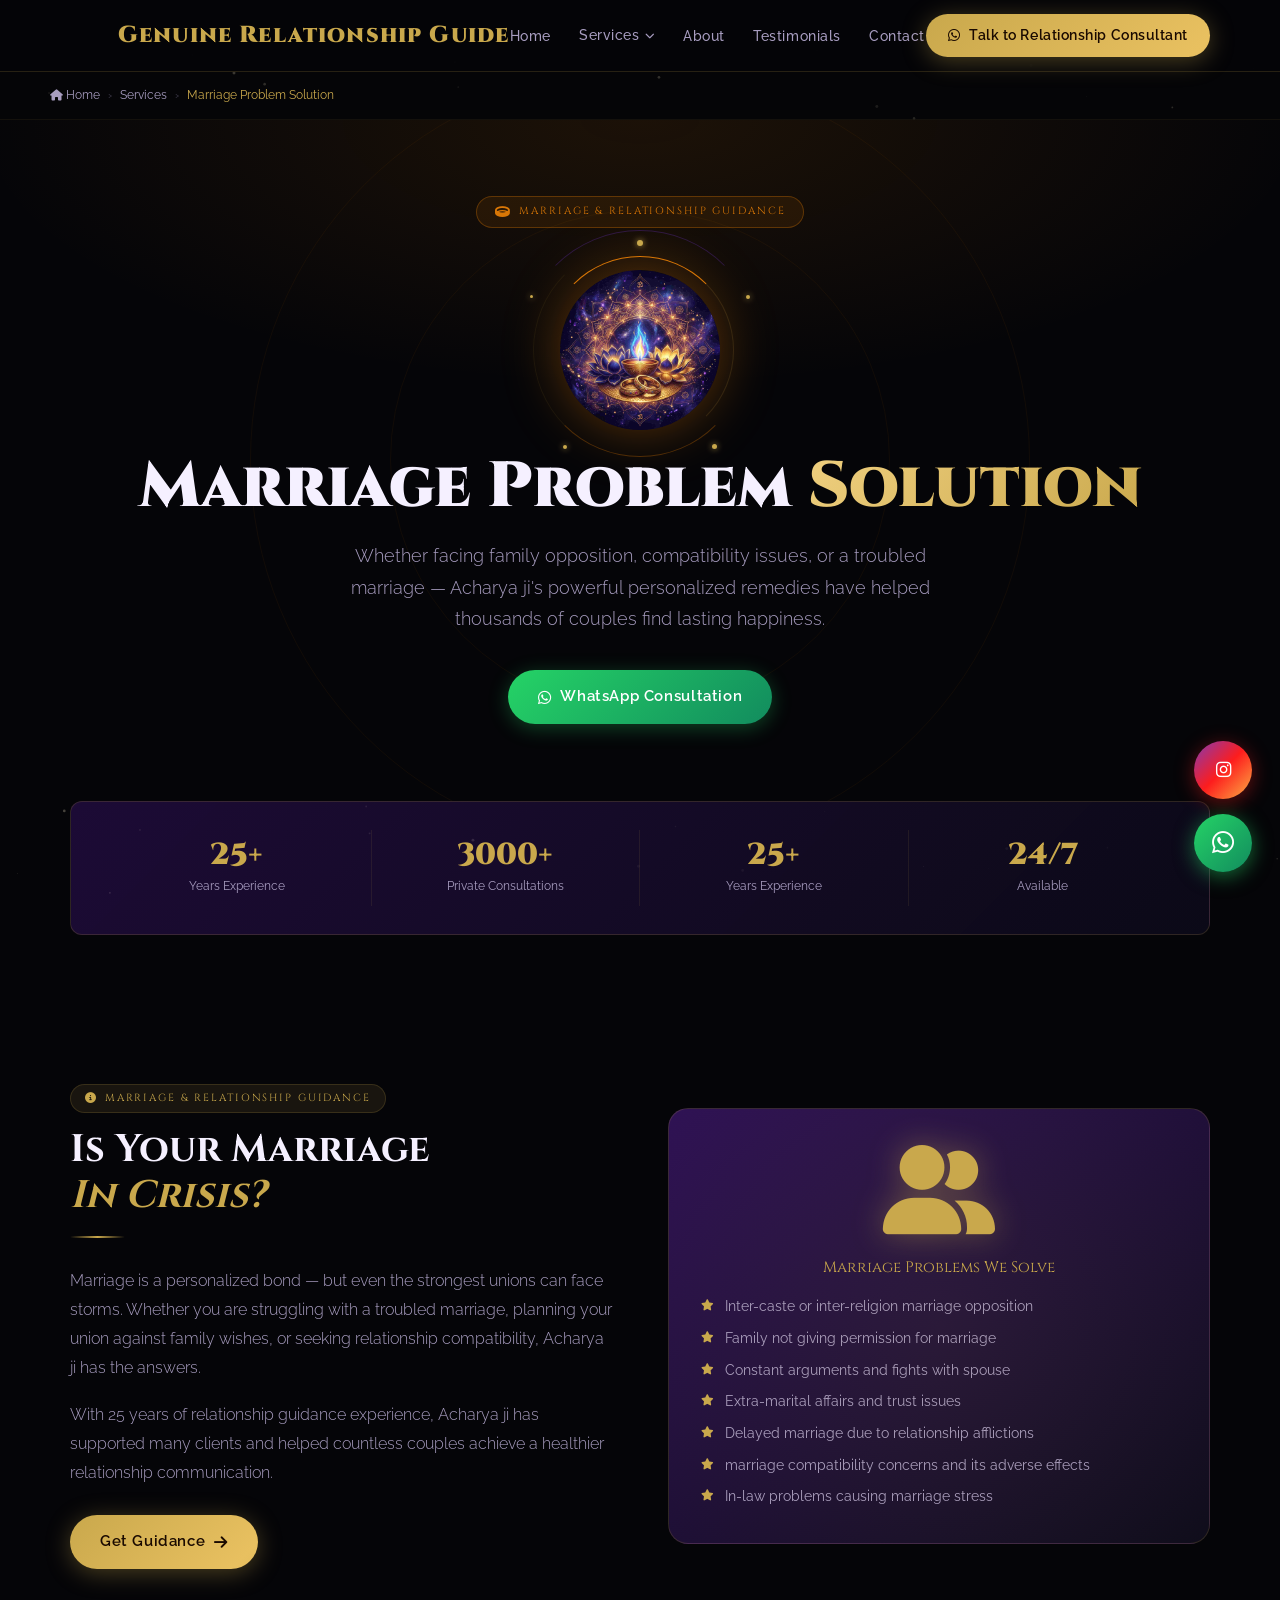
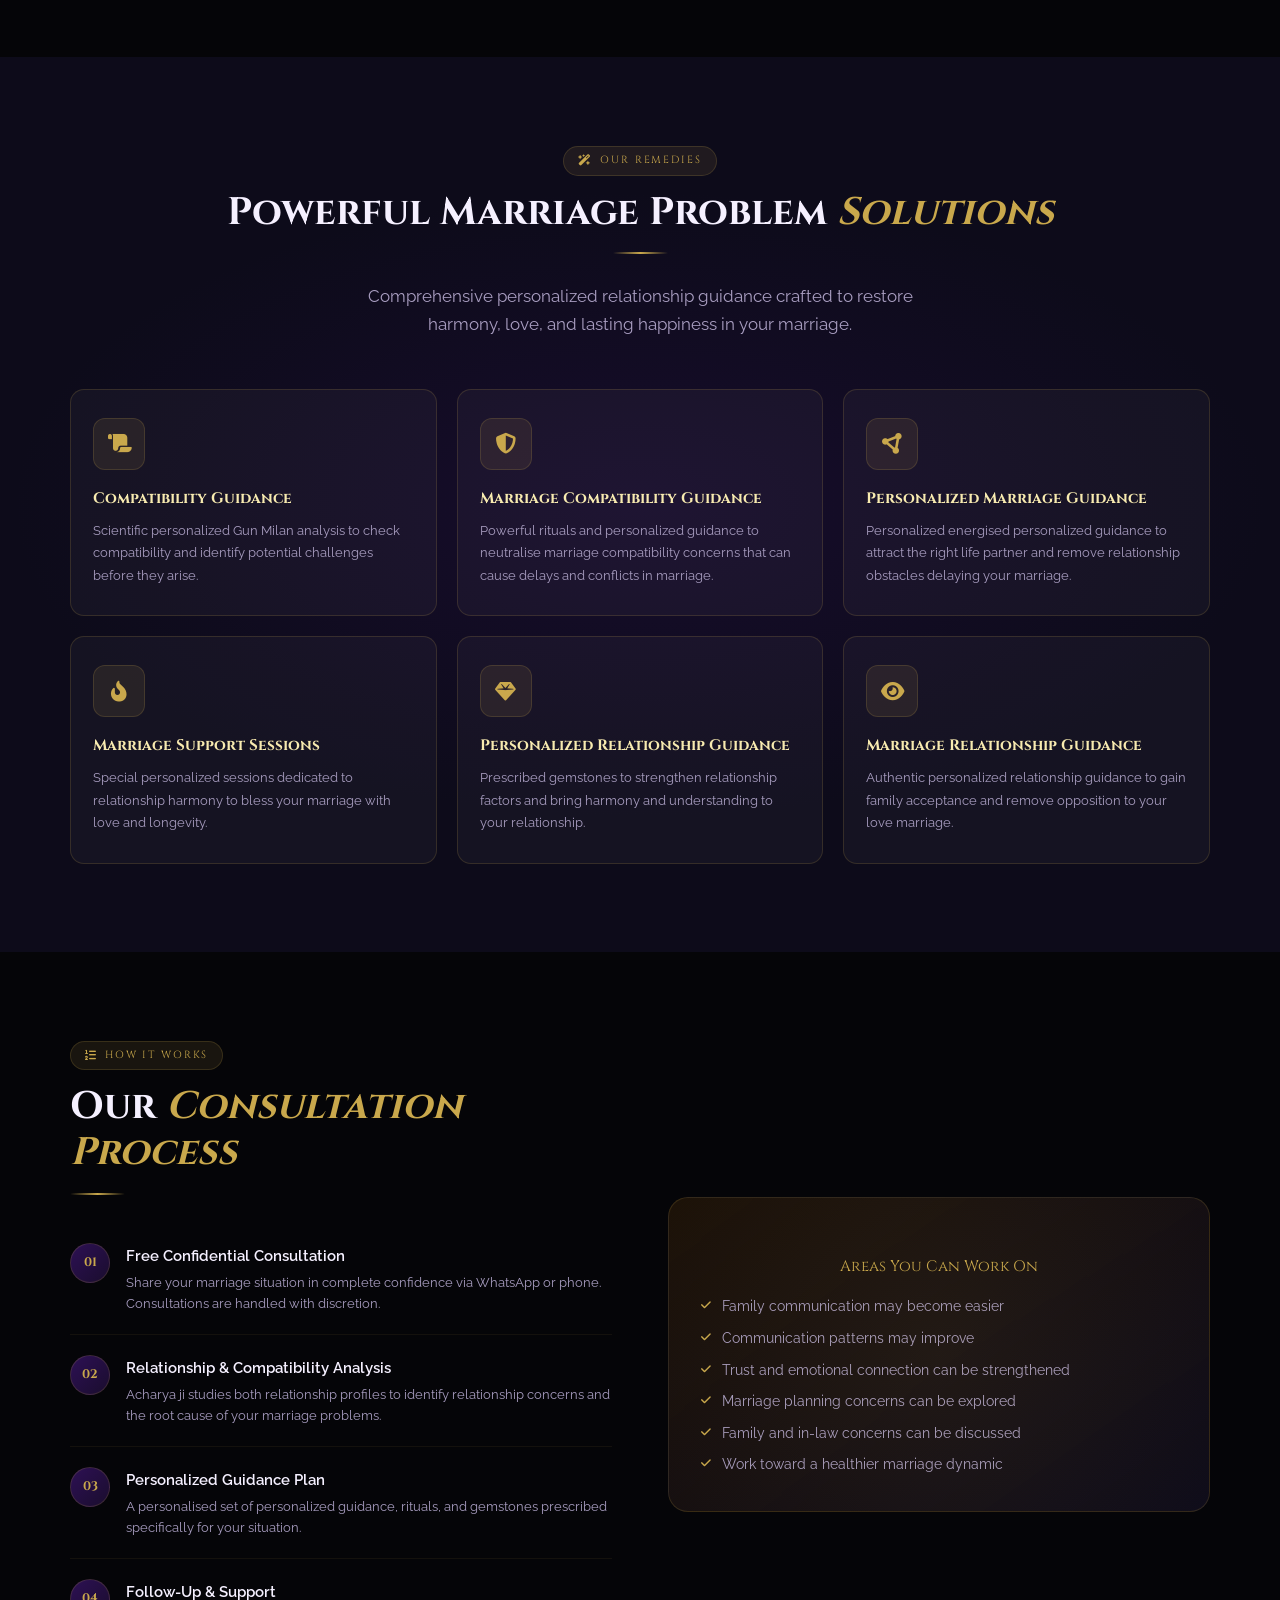
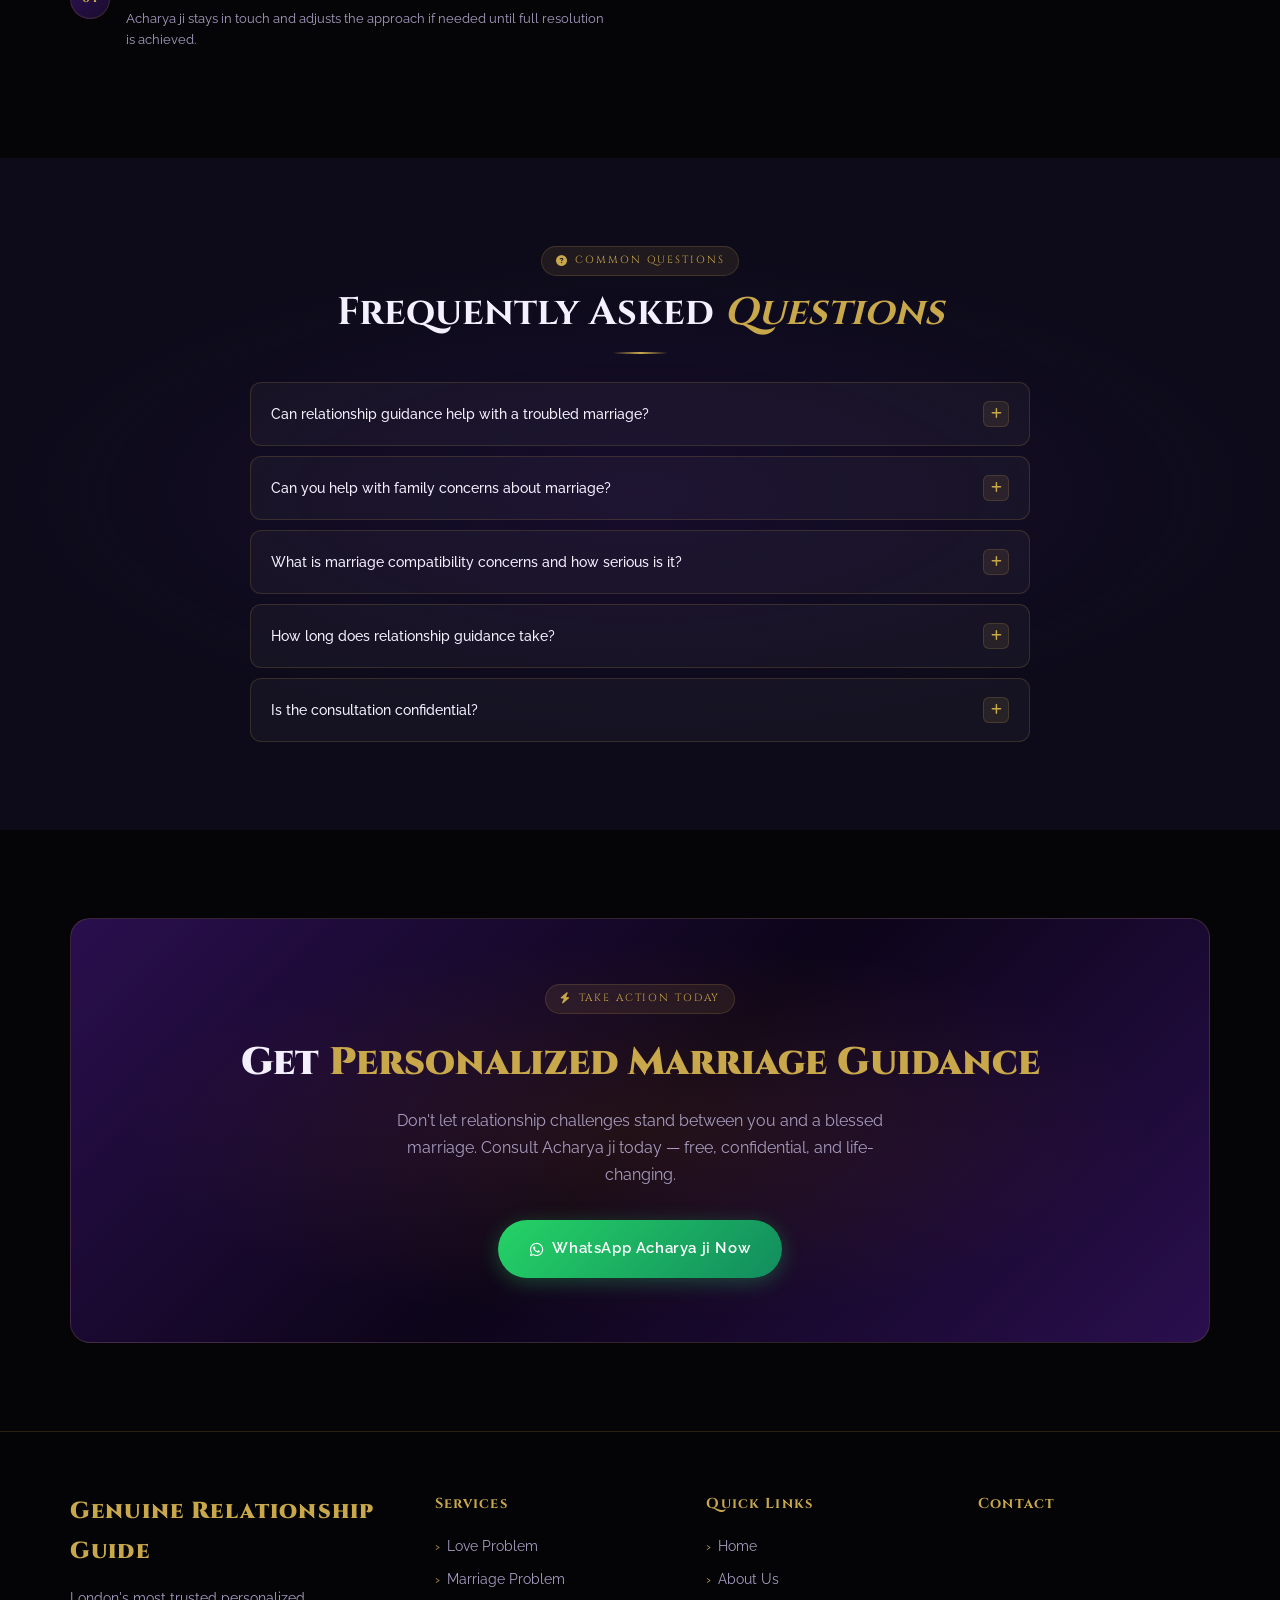
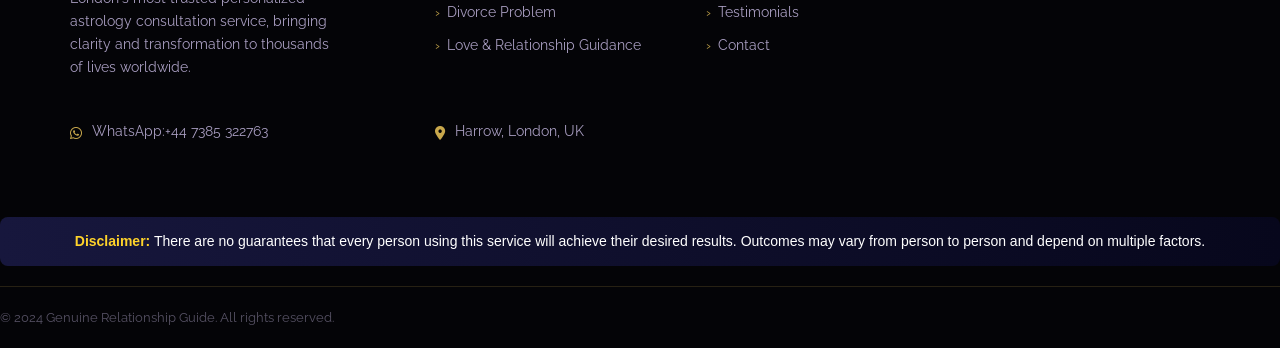
<file: services/marriage-problem.html>
<!DOCTYPE html>
<html lang="en">

<head>
 <!-- Google Tag Manager CAPI -->
<script>(function(w,d,s,l,i){w[l]=w[l]||[];w[l].push({'gtm.start':
new Date().getTime(),event:'gtm.js'});var f=d.getElementsByTagName(s)[0],
j=d.createElement(s),dl=l!='dataLayer'?'&l='+l:'';j.async=true;j.src=
'https://www.googletagmanager.com/gtm.js?id='+i+dl;f.parentNode.insertBefore(j,f);
})(window,document,'script','dataLayer','GTM-TWMWC6KK');</script>
<!-- End Google Tag Manager CAPI-->

 <!-- Google Tag Manager -->
<script>(function(w,d,s,l,i){w[l]=w[l]||[];w[l].push({'gtm.start':
new Date().getTime(),event:'gtm.js'});var f=d.getElementsByTagName(s)[0],
j=d.createElement(s),dl=l!='dataLayer'?'&l='+l:'';j.async=true;j.src=
'https://www.googletagmanager.com/gtm.js?id='+i+dl;f.parentNode.insertBefore(j,f);
})(window,document,'script','dataLayer','GTM-WBXDTDNJ');</script>
<!-- End Google Tag Manager -->

 <meta charset="UTF-8">
 <meta name="viewport" content="width=device-width, initial-scale=1.0">
 <title>Marriage & Relationship Guidance | Genuine Relationship Guide</title>
 <!-- <link rel="shortcut icon" href="../assets/logo-main.png" type="image/x-icon"> -->
 <meta name="description"
 content="Solve all marriage problems with Genuine Relationship Guide. Resolve inter-caste issues, family opposition, and compatibility problems through powerful personalized relationship guidance.">
 <meta name="keywords"
 content="marriage problem solution, love marriage specialist, compatibility guidance, marriage compatibility guidance, marriage astrologer London">

 <link rel="preconnect" href="https://fonts.googleapis.com">
 <link
 href="https://fonts.googleapis.com/css2?family=Cinzel:wght@400;600;700;900&family=Raleway:wght@300;400;500;600&display=swap"
 rel="stylesheet">
 <link rel="stylesheet" href="https://cdnjs.cloudflare.com/ajax/libs/font-awesome/6.5.0/css/all.min.css">
 <link rel="stylesheet" href="../style.css">
 <link rel="stylesheet" href="service.css">

 <!-- Page accent — amber/gold theme for marriage -->
 <style>
 :root {
 --sp-accent-color: #d97706;
 --sp-accent-bg: rgba(217, 119, 6, 0.1);
 --sp-accent-border: rgba(217, 119, 6, 0.32);
 --sp-accent-glow: rgba(217, 119, 6, 0.11);
 --sp-accent-shadow: rgba(217, 119, 6, 0.4);
 --sp-accent-orbit: rgba(217, 119, 6, 0.06);
 }
 </style>
</head>

<body>
 <!-- Google Tag Manager (noscript) CAPI -->
<noscript><iframe src="https://www.googletagmanager.com/ns.html?id=GTM-TWMWC6KK"
height="0" width="0" style="display:none;visibility:hidden"></iframe></noscript>
<!-- End Google Tag Manager (noscript) CAPI -->

 <!-- Google Tag Manager (noscript) -->
<noscript><iframe src="https://www.googletagmanager.com/ns.html?id=GTM-WBXDTDNJ"
height="0" width="0" style="display:none;visibility:hidden"></iframe></noscript>
<!-- End Google Tag Manager (noscript) -->

 <canvas id="stars-canvas"></canvas>

 <!-- Nav bar -->
 <nav id="navbar">
 <div class="nav-inner">
 <a href="../index.html" class="nav-logo">
 <span class="logo-icon">
 <!-- <img src="../assets/logo-main.png" alt="Genuine astro guide logo"> -->
 </span>
 Genuine Relationship Guide
 </a>
 <ul class="nav-menu">
 <li><a href="../index.html">Home</a></li>

 <!-- Services with dropdown -->
 <li class="has-dropdown">
 <a href="../index.html#services">
 Services <i class="fa-solid fa-chevron-down nav-chevron"></i>
 </a>
 <ul class="nav-dropdown">
 <li>
 <a href="love-problem.html">
 <i class="fa-solid fa-heart"></i>
 Love Problem
 </a>
 </li>
 <li>
 <a href="marriage-problem.html">
 <i class="fa-solid fa-gem"></i>
 Marriage Problem
 </a>
 </li>
 <li>
 <a href="divorce-problem.html">
 <i class="fa-solid fa-heart-crack"></i>
 Divorce Problem
 </a>
 </li>
 <li>
 <a href="love-spell.html">
 <i class="fa-solid fa-wand-magic-sparkles"></i>
 Love & Relationship Guidance
 </a>
 </li>
 <div class="nav-dropdown-divider"></div>
 <li>
 <a href="../index.html#services">
 <i class="fa-solid fa-grip"></i>
 All Services →
 </a>
 </li>
 </ul>
 </li>

 <li><a href="../index.html#about">About</a></li>
 <li><a href="../index.html#testimonials">Testimonials</a></li>
 <li><a href="../index.html#contact">Contact</a></li>
 </ul>
 <a href="https://wa.me/14743571392?text=Hello%20Pandit%20Ji%2C%20I%20need%20urgent%20help%20to%20stop%20my%20divorce.%20Please%20guide%20me."
 target="_blank" rel="noopener noreferrer" class="btn btn-gold nav-cta">
 <i class="fa-brands fa-whatsapp"></i> Talk to Relationship Consultant
 </a>
 <div class="hamburger" onclick="toggleMenu()">
 <span></span><span></span><span></span>
 </div>
 </div>

 <!-- ==== Mobile ham menu ==== -->
 <div class="mobile-menu" id="mobileMenu">
 <a href="../index.html" onclick="closeMenu()">Home</a>

 <!-- Services group label -->
 <div
 style="padding:10px 24px 4px;font-family:var(--font-head);font-size:0.6rem;letter-spacing:0.15em;text-transform:uppercase;color:var(--gold);opacity:0.7;">
 Services
 </div>
 <a href="love-problem.html" onclick="closeMenu()" style="padding-left:32px;">
 <i class="fa-solid fa-heart" style="margin-right:8px;color:var(--gold);font-size:0.8rem;"></i>Love Problem
 </a>
 <a href="marriage-problem.html" onclick="closeMenu()" style="padding-left:32px;">
 <i class="fa-solid fa-gem" style="margin-right:8px;color:var(--gold);font-size:0.8rem;"></i>Marriage
 Problem
 </a>
 <a href="divorce-problem.html" onclick="closeMenu()" style="padding-left:32px;">
 <i class="fa-solid fa-heart-crack" style="margin-right:8px;color:var(--gold);font-size:0.8rem;"></i>Divorce
 Problem
 </a>
 <a href="love-spell.html" onclick="closeMenu()" style="padding-left:32px;">
 <i class="fa-solid fa-wand-magic-sparkles" style="margin-right:8px;color:var(--gold);font-size:0.8rem;"></i>Love
 Spell Caster
 </a>

 <a href="../index.html#about" onclick="closeMenu()">About</a>
 <a href="../index.html#testimonials" onclick="closeMenu()">Testimonials</a>
 <a href="../index.html#contact" onclick="closeMenu()">Contact</a>
 <a href="https://wa.me/14743571392" target="_blank" rel="noopener noreferrer"
 style="color:var(--gold);font-weight:700;">
 <i class="fa-brands fa-whatsapp"></i> Talk to Relationship Consultant
 </a>
 </div>
 </nav>

 <div class="sp-breadcrumb">
 <div class="sp-breadcrumb-inner">
 <a href="../index.html"><i class="fa-solid fa-house" style="font-size:0.7rem;"></i> Home</a>
 <span class="sp-breadcrumb-sep">›</span>
 <a href="../index.html#services">Services</a>
 <span class="sp-breadcrumb-sep">›</span>
 <span class="sp-breadcrumb-cur">Marriage Problem Solution</span>
 </div>
 </div>

 <!-- HERO -->
 <section class="sp-hero">
 <div class="sp-hero-orbit sp-hero-orbit-1"></div>
 <div class="sp-hero-orbit sp-hero-orbit-2"></div>
 <div class="sp-badge-ctnr">
 <div class="sp-hero-badge">
 <i class="fa-solid fa-ring"></i> Marriage & Relationship Guidance
 </div>

 <div class="sp-hero-icon-wrap">

 <!-- Pulsing glow blob behind icon -->
 <div class="sp-icon-glow"></div>

 <!-- Rotating rings around icon -->
 <div class="sp-icon-ring sp-icon-ring-1"></div>
 <div class="sp-icon-ring sp-icon-ring-2"></div>
 <div class="sp-icon-ring sp-icon-ring-3"></div>

 <!-- Orbiting sparkle dots -->
 <div class="sp-icon-sparkles">
 <div class="sp-icon-sparkle"></div>
 <div class="sp-icon-sparkle"></div>
 <div class="sp-icon-sparkle"></div>
 <div class="sp-icon-sparkle"></div>
 <div class="sp-icon-sparkle"></div>
 </div>

 <!-- Shooting particles -->
 <div class="sp-icon-particles">
 <div class="sp-icon-particle"></div>
 <div class="sp-icon-particle"></div>
 <div class="sp-icon-particle"></div>
 <div class="sp-icon-particle"></div>
 <div class="sp-icon-particle"></div>
 <div class="sp-icon-particle"></div>
 <div class="sp-icon-particle"></div>
 <div class="sp-icon-particle"></div>
 </div>

 <!-- YOUR GENERATED IMAGE — replace src with your Gemini image path -->
 <img src="./assets/marriage-problem.jpg" alt="Love Problem Solution — Genuine Relationship Guide"
 class="sp-hero-icon-img">

 </div>

 </div>

 <h1>Marriage Problem <span>Solution</span></h1>
 <p class="sp-hero-sub">Whether facing family opposition, compatibility issues, or a troubled marriage — Acharya ji's
 powerful personalized remedies have helped thousands of couples find lasting happiness.</p>
 <div class="sp-hero-btns">
 <a href="https://wa.me/14743571392?text=Hello%20Pandit%20Ji%2C%20I%20am%20going%20through%20a%20difficult%20marriage%20situation%20and%20would%20like%20to%20seek%20your%20expert%20guidance.%20Kindly%20help%20me%20find%20a%20solution.%20Thank%20you."
 target="_blank" rel="noopener noreferrer" class="btn btn-wa">
 <i class="fa-brands fa-whatsapp"></i> WhatsApp Consultation
 </a>
 <!-- <a href="tel:+14743571392" class="btn btn-call">
 <i class="fa-solid fa-phone"></i> Call Now
 </a> -->
 </div>
 </section>

 <!-- Trust bar -->
 <section class="section" style="padding-top:0;padding-bottom:clamp(40px,5vw,60px);">
 <div class="container">
 <div class="sp-trust reveal">
 <div class="sp-trust-grid">
 <div class="sp-trust-item"><span class="sp-trust-num">25+</span>
 <div class="sp-trust-label">Years Experience</div>
 </div>
 <div class="sp-trust-item"><span class="sp-trust-num">3000+</span>
 <div class="sp-trust-label">Private Consultations</div>
 </div>
 <div class="sp-trust-item"><span class="sp-trust-num">25+</span>
 <div class="sp-trust-label">Years Experience</div>
 </div>
 <div class="sp-trust-item"><span class="sp-trust-num">24/7</span>
 <div class="sp-trust-label">Available</div>
 </div>
 </div>
 </div>
 </div>
 </section>

 <!-- About service -->
 <section class="section">
 <div class="container">
 <div class="sp-two-col">
 <div class="reveal">
 <span class="sp-tag"><i class="fa-solid fa-circle-info"></i> Marriage & Relationship Guidance</span>
 <h2 class="sp-h2">Is Your Marriage<br><em>In Crisis?</em></h2>
 <div class="sp-divider"></div>
 <p class="sp-lead" style="margin-bottom:18px;">Marriage is a personalized bond — but even the strongest unions can
 face storms. Whether you are struggling with a troubled marriage, planning your union against family wishes,
 or seeking relationship compatibility, Acharya ji has the answers.</p>
 <p class="sp-lead">With 25 years of relationship guidance experience, Acharya ji has supported many clients and
 helped countless couples achieve a healthier relationship communication.</p>
 <div style="margin-top:28px;">
 <a href="https://wa.me/14743571392?text=Hello%20Pandit%20Ji%2C%20I%20am%20going%20through%20a%20difficult%20marriage%20situation%20and%20need%20your%20guidance."
 target="_blank" rel="noopener noreferrer" class="btn btn-gold">
 Get Guidance <i class="fa-solid fa-arrow-right"></i>
 </a>
 </div>
 </div>
 <div class="reveal">
 <div class="sp-visual-card">
 <div class="sp-visual-card-icon"><i class="fa-solid fa-user-group fa-2x"></i></div>
 <div class="sp-visual-card-title">Marriage Problems We Solve</div>
 <div class="sp-visual-list">
 <div class="sp-visual-list-item"><i class="fa-solid fa-star"></i> Inter-caste or inter-religion marriage
 opposition</div>
 <div class="sp-visual-list-item"><i class="fa-solid fa-star"></i> Family not giving permission for
 marriage</div>
 <div class="sp-visual-list-item"><i class="fa-solid fa-star"></i> Constant arguments and fights with
 spouse</div>
 <div class="sp-visual-list-item"><i class="fa-solid fa-star"></i> Extra-marital affairs and trust issues
 </div>
 <div class="sp-visual-list-item"><i class="fa-solid fa-star"></i> Delayed marriage due to relationship
 afflictions</div>
 <div class="sp-visual-list-item"><i class="fa-solid fa-star"></i> marriage compatibility concerns and its adverse effects
 </div>
 <div class="sp-visual-list-item"><i class="fa-solid fa-star"></i> In-law problems causing marriage stress
 </div>
 </div>
 </div>
 </div>
 </div>
 </div>
 </section>

 <!-- Solutions -->
 <section class="section sp-solutions-bg">
 <div class="container">
 <div class="center reveal">
 <span class="sp-tag"><i class="fa-solid fa-wand-magic-sparkles"></i> Our Remedies</span>
 <h2 class="sp-h2">Powerful Marriage Problem <em>Solutions</em></h2>
 <div class="sp-divider"></div>
 <p class="section-sub">Comprehensive personalized relationship guidance crafted to restore harmony, love, and lasting happiness in
 your marriage.</p>
 </div>
 <div class="sp-sol-grid">
 <div class="sp-sol-card reveal">
 <div class="sp-sol-icon-wrap"><i class="fa-solid fa-scroll"></i></div>
 <div class="sp-sol-title">Compatibility Guidance</div>
 <p class="sp-sol-desc">Scientific personalized Gun Milan analysis to check compatibility and identify potential
 challenges before they arise.</p>
 </div>
 <div class="sp-sol-card reveal">
 <div class="sp-sol-icon-wrap"><i class="fa-solid fa-shield-halved"></i></div>
 <div class="sp-sol-title">Marriage Compatibility Guidance</div>
 <p class="sp-sol-desc">Powerful rituals and personalized guidance to neutralise marriage compatibility concerns that can cause delays and
 conflicts in marriage.</p>
 </div>
 <div class="sp-sol-card reveal">
 <div class="sp-sol-icon-wrap"><i class="fa-solid fa-circle-nodes"></i></div>
 <div class="sp-sol-title">Personalized Marriage Guidance</div>
 <p class="sp-sol-desc">Personalized energised personalized guidance to attract the right life partner and remove relationship
 obstacles delaying your marriage.</p>
 </div>
 <div class="sp-sol-card reveal">
 <div class="sp-sol-icon-wrap"><i class="fa-solid fa-fire-flame-curved"></i></div>
 <div class="sp-sol-title">Marriage Support Sessions</div>
 <p class="sp-sol-desc">Special personalized sessions dedicated to relationship harmony to bless your marriage with
 love and longevity.</p>
 </div>
 <div class="sp-sol-card reveal">
 <div class="sp-sol-icon-wrap"><i class="fa-solid fa-gem"></i></div>
 <div class="sp-sol-title">Personalized Relationship Guidance</div>
 <p class="sp-sol-desc">Prescribed gemstones to strengthen relationship factors and bring harmony and understanding
 to your relationship.</p>
 </div>
 <div class="sp-sol-card reveal">
 <div class="sp-sol-icon-wrap"><i class="fa-solid fa-eye"></i></div>
 <div class="sp-sol-title">Marriage Relationship Guidance</div>
 <p class="sp-sol-desc">Authentic personalized relationship guidance to gain family acceptance and remove opposition to your love
 marriage.</p>
 </div>
 </div>
 </div>
 </section>

 <!-- Process -->
 <section class="section">
 <div class="container">
 <div class="sp-two-col sp-two-col-rev">
 <div class="reveal">
 <div class="sp-visual-card" style="background:linear-gradient(145deg,rgba(217,119,6,0.1),var(--deep));">
 <div class="sp-visual-card-icon"><i class="fa-solid fa-house-chimney-heart fa-2x"></i></div>
 <div class="sp-visual-card-title">Areas You Can Work On</div>
 <div class="sp-visual-list">
 <div class="sp-visual-list-item"><i class="fa-solid fa-check"></i> Family communication may become easier
 </div>
 <div class="sp-visual-list-item"><i class="fa-solid fa-check"></i> Communication patterns may improve
 </div>
 <div class="sp-visual-list-item"><i class="fa-solid fa-check"></i> Trust and emotional connection can be strengthened</div>
 <div class="sp-visual-list-item"><i class="fa-solid fa-check"></i> Marriage planning concerns can be explored
 </div>
 <div class="sp-visual-list-item"><i class="fa-solid fa-check"></i> Family and in-law concerns can be discussed
 </div>
 <div class="sp-visual-list-item"><i class="fa-solid fa-check"></i> Work toward a healthier marriage dynamic
 </div>
 </div>
 </div>
 </div>
 <div class="reveal">
 <span class="sp-tag"><i class="fa-solid fa-list-ol"></i> How It Works</span>
 <h2 class="sp-h2">Our <em>Consultation Process</em></h2>
 <div class="sp-divider"></div>
 <div class="sp-steps">
 <div class="sp-step">
 <div class="sp-step-num">01</div>
 <div class="sp-step-body">
 <div class="sp-step-title">Free Confidential Consultation</div>
 <div class="sp-step-desc">Share your marriage situation in complete confidence via WhatsApp or phone.
 Consultations are handled with discretion.</div>
 </div>
 </div>
 <div class="sp-step">
 <div class="sp-step-num">02</div>
 <div class="sp-step-body">
 <div class="sp-step-title">Relationship & Compatibility Analysis</div>
 <div class="sp-step-desc">Acharya ji studies both relationship profiles to identify relationship concerns and the root cause of your
 marriage problems.</div>
 </div>
 </div>
 <div class="sp-step">
 <div class="sp-step-num">03</div>
 <div class="sp-step-body">
 <div class="sp-step-title">Personalized Guidance Plan</div>
 <div class="sp-step-desc">A personalised set of personalized guidance, rituals, and gemstones prescribed specifically
 for your situation.</div>
 </div>
 </div>
 <div class="sp-step">
 <div class="sp-step-num">04</div>
 <div class="sp-step-body">
 <div class="sp-step-title">Follow-Up & Support</div>
 <div class="sp-step-desc">Acharya ji stays in touch and adjusts the approach if needed until full
 resolution is achieved.</div>
 </div>
 </div>
 </div>
 </div>
 </div>
 </div>
 </section>

 <!-- FAQ -->
 <section class="section sp-solutions-bg">
 <div class="container">
 <div class="center reveal">
 <span class="sp-tag"><i class="fa-solid fa-circle-question"></i> Common Questions</span>
 <h2 class="sp-h2">Frequently Asked <em>Questions</em></h2>
 <div class="sp-divider"></div>
 </div>
 <div class="sp-faq-list" style="max-width:780px;margin:0 auto;">
 <div class="sp-faq-item reveal" onclick="toggleFaq(this)">
 <div class="sp-faq-q">Can relationship guidance help with a troubled marriage? <span class="sp-faq-toggle"><i
 class="fa-solid fa-plus"></i></span></div>
 <div class="sp-faq-a">Yes. personalized astrology reveals the relationship causes of marital discord and prescribes
 targeted remedies. Many couples on the verge of separation have rebuilt strong, loving marriages through
 Acharya ji's guidance.</div>
 </div>
 <div class="sp-faq-item reveal" onclick="toggleFaq(this)">
 <div class="sp-faq-q">Can you help with family concerns about marriage? <span class="sp-faq-toggle"><i
 class="fa-solid fa-plus"></i></span></div>
 <div class="sp-faq-a">Absolutely. Family opposition is one of the most common cases Acharya ji handles. Through
 relationship guidance and personalized guidance, family members' perspectives often soften and become supportive.</div>
 </div>
 <div class="sp-faq-item reveal" onclick="toggleFaq(this)">
 <div class="sp-faq-q">What is marriage compatibility concerns and how serious is it? <span class="sp-faq-toggle"><i
 class="fa-solid fa-plus"></i></span></div>
 <div class="sp-faq-a">marriage compatibility concerns occurs when Mars is placed in certain houses in the birth chart. It can
 cause conflicts in marriage but is easily managed with the right personalized rituals. Acharya ji has helped
 thousands of individuals have happy marriages.</div>
 </div>
 <div class="sp-faq-item reveal" onclick="toggleFaq(this)">
 <div class="sp-faq-q">How long does relationship guidance take? <span class="sp-faq-toggle"><i
 class="fa-solid fa-plus"></i></span></div>
 <div class="sp-faq-a">Most clients see noticeable positive changes within 11 to 21 days. Family opposition
 situations may take 30–45 days for full resolution. Acharya ji will give a realistic timeframe after chart
 analysis.</div>
 </div>
 <div class="sp-faq-item reveal" onclick="toggleFaq(this)">
 <div class="sp-faq-q">Is the consultation confidential? <span class="sp-faq-toggle"><i
 class="fa-solid fa-plus"></i></span></div>
 <div class="sp-faq-a">We take your privacy seriously. Your information is protected and consultations are conducted with discretion..</div>
 </div>
 </div>
 </div>
 </section>

 <!-- CTA -->
 <section class="section">
 <div class="container">
 <div class="sp-cta-banner reveal">
 <span class="sp-tag" style="margin-bottom:16px;"><i class="fa-solid fa-bolt"></i> Take Action Today</span>
 <h2>Get <span>Personalized Marriage Guidance</span></h2>
 <p>Don't let relationship challenges stand between you and a blessed marriage. Consult Acharya ji today — free,
 confidential, and life-changing.</p>
 <div class="sp-cta-btns">
 <a href="https://wa.me/14743571392?text=Hello%20Pandit%20Ji%2C%20I%20am%20going%20through%20a%20difficult%20marriage%20situation%20and%20would%20like%20to%20seek%20your%20expert%20astrological%20guidance.%20Kindly%20help%20me%20find%20a%20solution.%20Thank%20you."
 target="_blank" rel="noopener noreferrer" class="btn btn-wa" style="padding:16px 32px;">
 <i class="fa-brands fa-whatsapp"></i> WhatsApp Acharya ji Now
 </a>
 <!-- <a href="tel:+14743571392" class="btn btn-call" style="padding:16px 32px;">
 <i class="fa-solid fa-phone"></i> Call for Free Consultation
 </a> -->
 </div>
 </div>
 </div>
 </section>

 <!-- Footer -->
 <footer>
 <div class="container">
 <div class="footer-grid">
 <div class="footer-brand">
 <a href="../index.html" class="nav-logo">
 <!-- <span class="logo-icon">
 </span> -->
 Genuine Relationship Guide
 </a>
 <p>London's most trusted personalized astrology consultation service, bringing clarity and transformation to thousands
 of lives worldwide.</p>
 </div>
 <div class="footer-col">
 <h4>Services</h4>
 <ul>
 <li><a href="love-problem.html">Love Problem</a></li>
 <li><a href="marriage-problem.html">Marriage Problem</a></li>
 <li><a href="divorce-problem.html">Divorce Problem</a></li>
 <li><a href="love-spell.html">Love & Relationship Guidance</a></li>
 </ul>
 </div>
 <div class="footer-col">
 <h4>Quick Links</h4>
 <ul>
 <li><a href="../index.html">Home</a></li>
 <li><a href="../index.html#about">About Us</a></li>
 <li><a href="../index.html#testimonials">Testimonials</a></li>
 <li><a href="../index.html#contact">Contact</a></li>
 </ul>
 </div>
 <div class="footer-col">
 <h4>Contact</h4>
 <!-- <div class="footer-contact-item"><span><i class="fa-solid fa-phone"></i></span><span>+91 98768 39376</span> -->
 </div>
 <div class="footer-contact-item"><span><i class="fa-brands fa-whatsapp"></i></span><span>WhatsApp:+44 7385 322763</span></div>
 <div class="footer-contact-item"><span><i class="fa-solid fa-location-dot"></i></span><span>Harrow, London,
 UK</span></div>
 </div>
 </div>

 <div class="disclaimer">
 <p>
 <strong>Disclaimer:</strong> There are no guarantees that every person using this service will achieve their
 desired results. Outcomes may vary from person to person and depend on multiple factors.
 </p>
 </div>

 <div class="footer-bottom">
 <p>© 2024 Genuine Relationship Guide. All rights reserved.</p>
 </div>
 </div>
 </footer>

 <div class="float-ct">
 <a href="https://www.instagram.com/genuineastroguideuk" class="float-wa" id="float-ca" title="Call Now">
 <i class="fa-brands fa-instagram"></i>
 </a>
 <a href="https://wa.me/14743571392?text=Hello%20Pandit%20Ji%2C%20I%20need%20your%20guidance%20for%20my%20marriage%20problem."
 target="_blank" rel="noopener noreferrer" class="float-wa" title="WhatsApp">
 <i class="fa-brands fa-whatsapp"></i>
 </a>
 </div>

 <script src="service.js" defer></script>
</body>

</html>
</file>
<file: style.css>
/* ============================================================
   ASTRO GURU — MAIN STYLESHEET
   Structure:
   1.  CSS Variables (Design Tokens)
   2.  Reset & Base
   3.  Starfield Canvas
   4.  Utility Classes
   5.  Buttons
   6.  Gold Divider
   7.  Top Bar
   8.  Navigation
   9.  Hero Section
   10. Trust Section
   11. Problems Section & Animations
   12. About Section
   13. Services Section
   14. Testimonials Section
   15. Why Choose Us Section
   16. CTA Banner
   17. Contact Form
   18. Footer
   19. Success Modal
   20. Scroll Reveal Animation
   21. Floating Action Buttons
   22. Responsive Breakpoints
   ============================================================ */


/* ============================================================
   1. CSS VARIABLES — Design Tokens
   All colours, fonts, spacing and transitions in one place.
   Edit here to retheme the entire site instantly.
   ============================================================ */
:root {
    /* Colour palette */
    --black: #050508;
    --deep: #0d0b1a;
    --purple: #1a0d2e;
    --violet: #2d1054;
    --gold: #c9a84c;
    --gold-light: #f0d080;
    --gold-pale: #f8ebb0;
    --glow: #7c3aed;
    --white: #f5f0ff;
    --muted: #a89dc0;

    /* Component colours */
    --card-bg: rgba(255, 255, 255, 0.035);
    --border: rgba(201, 168, 76, 0.18);

    /* Typography */
    --font-head: 'Cinzel', serif;
    --font-body: 'Raleway', sans-serif;

    /* Spacing & shape */
    --radius: 12px;

    /* Global transition */
    --transition: 0.35s cubic-bezier(0.4, 0, 0.2, 1);
}


/* ============================================================
   2. RESET & BASE STYLES
   Normalise browser defaults and set global body styles.
   ============================================================ */
*,
*::before,
*::after {
    box-sizing: border-box;
    margin: 0;
    padding: 0;
}

html {
    scroll-behavior: smooth;
}

body {
    background: var(--black);
    color: var(--white);
    font-family: var(--font-body);
    font-weight: 400;
    line-height: 1.7;
    overflow-x: hidden;
}

img {
    max-width: 100%;
    /* display: block; */
}

a {
    text-decoration: none;
    color: inherit;
}


/* ============================================================
   3. STARFIELD CANVAS
   Fixed background canvas rendered via JS starfield animation.
   Sits behind all content at z-index 0.
   ============================================================ */
#stars-canvas {
    position: fixed;
    inset: 0;
    z-index: 0;
    pointer-events: none;
    opacity: 0.55;
}


/* ============================================================
   4. UTILITY CLASSES
   Reusable layout helpers, section wrappers, and text tags.
   ============================================================ */

/* Max-width content wrapper */
.container {
    max-width: 1180px;
    margin: 0 auto;
    padding: 0 20px;
    position: relative;
    z-index: 2;
}

/* Standard section vertical spacing */
.section {
    padding: 88px 0;
    position: relative;
    z-index: 2;
}

/* Small pill label above section headings */
.section-tag {
    display: inline-block;
    font-family: var(--font-head);
    font-size: 0.72rem;
    letter-spacing: 0.22em;
    text-transform: uppercase;
    color: var(--gold);
    background: rgba(201, 168, 76, 0.1);
    border: 1px solid var(--border);
    border-radius: 50px;
    padding: 5px 16px;
    margin-bottom: 14px;
}

/* Primary section heading */
.section-title {
    font-family: var(--font-head);
    font-size: clamp(1.8rem, 3vw, 2.6rem);
    font-weight: 700;
    line-height: 1.25;
    color: var(--white);
    margin-bottom: 14px;
}

/* Gold accent word inside section titles */
.section-title span {
    color: var(--gold);
}

/* Section description text beneath the heading */
.section-sub {
    color: var(--muted);
    font-size: 1.05rem;
    max-width: 560px;
    margin: 0 auto 50px;
}

/* Centre-align helper */
.center {
    text-align: center;
}

/* Inline gold text helper */
.gold {
    color: var(--gold);
}


/* ============================================================
   5. BUTTONS
   All CTA button variants — gold, outline, WhatsApp, call.
   Uses ::after pseudo-element for a shared hover shine.
   ============================================================ */

/* Base button — shared across all variants */
.btn {
    display: inline-flex;
    align-items: center;
    gap: 9px;
    padding: 14px 30px;
    border-radius: 50px;
    font-family: var(--font-body);
    font-size: 0.95rem;
    font-weight: 600;
    letter-spacing: 0.04em;
    cursor: pointer;
    border: none;
    transition: var(--transition);
    position: relative;
    overflow: hidden;
}

/* Shared white-shine hover overlay */
.btn::after {
    content: '';
    position: absolute;
    inset: 0;
    background: rgba(255, 255, 255, 0.12);
    opacity: 0;
    transition: var(--transition);
}

.btn:hover::after {
    opacity: 1;
}

/* Gold gradient CTA — primary action */
.btn-gold {
    background: linear-gradient(135deg, var(--gold) 0%, #e8c060 50%, var(--gold) 100%);
    background-size: 200%;
    color: #1a0a00;
    box-shadow: 0 4px 24px rgba(201, 168, 76, 0.35);
}

.btn-gold:hover {
    background-position: right;
    box-shadow: 0 6px 32px rgba(201, 168, 76, 0.55);
    transform: translateY(-2px);
}

/* Transparent outlined button — secondary action */
.btn-outline {
    background: transparent;
    border: 2px solid var(--gold);
    color: var(--gold);
}

.btn-outline:hover {
    background: rgba(201, 168, 76, 0.1);
    transform: translateY(-2px);
    box-shadow: 0 4px 20px rgba(201, 168, 76, 0.2);
}

/* WhatsApp button — green gradient */
.btn-wa {
    background: linear-gradient(135deg, #25d366, #128c5e);
    color: #fff;
    box-shadow: 0 4px 20px rgba(37, 211, 102, 0.3);
}

.btn-wa:hover {
    transform: translateY(-2px);
    box-shadow: 0 6px 30px rgba(37, 211, 102, 0.5);
}

/* Phone call button — red gradient */
.btn-call {
    background: linear-gradient(135deg, #e53935, #b71c1c);
    color: #fff;
    box-shadow: 0 4px 20px rgba(229, 57, 53, 0.3);
}

.btn-call:hover {
    transform: translateY(-2px);
    box-shadow: 0 6px 30px rgba(229, 57, 53, 0.5);
}

/* Icon colours inside hero buttons */
.hero-btns .btn-call i {
    color: #7f1414;
    font-weight: 900;
    font-size: 1.2rem;
}

.hero-btns .btn-wa i {
    color: #128c5e;
    font-weight: 900;
    font-size: 1.7rem;
}


/* ============================================================
   6. GOLD DIVIDER
   Short decorative horizontal rule placed below section titles.
   ============================================================ */
.gold-divider {
    width: 60px;
    height: 3px;
    background: linear-gradient(90deg, transparent, var(--gold), transparent);
    margin: 18px auto 30px;
    border-radius: 4px;
}


/* ============================================================
   7. TOP BAR
   Slim announcement bar at the very top of the page.
   Contains the contact number and WhatsApp quick-link.
   ============================================================ */
#top-bar {
    background: linear-gradient(90deg, #0b0018, var(--violet), #0b0018);
    border-bottom: 1px solid var(--border);
    padding: 10px 0;
    position: relative;
    z-index: 100;
}

#top-bar .inner {
    display: flex;
    align-items: center;
    justify-content: center;
    gap: 20px;
    flex-wrap: wrap;
}

#top-bar .top-text {
    font-size: 0.88rem;
    letter-spacing: 0.05em;
    color: var(--gold-pale);
}

#top-bar .top-btns {
    display: flex;
    gap: 10px;
    align-items: center;
    flex-wrap: wrap;
    justify-content: center;
}

/* Quick-link buttons inside the top bar */
#top-bar .top-btns a {
    display: inline-flex;
    align-items: center;
    gap: 7px;
    padding: 6px 16px;
    border-radius: 50px;
    font-size: 0.83rem;
    font-weight: 600;
    transition: var(--transition);
}

/* Call button — gold */
#top-bar .tb-call {
    background: var(--gold);
    color: #1a0a00;
}

#top-bar .tb-call:hover {
    background: var(--gold-light);
}

/* WhatsApp button — green */
#top-bar .tb-wa {
    background: #25d366;
    color: #fff;
}

#top-bar .tb-wa:hover {
    background: #1ebe5d;
}

/* Close / dismiss button for the top bar */
#x-mark {
    position: absolute;
    top: 0;
    right: 5px;
    color: var(--white);
    font-size: 1.2rem;
    padding: 4px;
    cursor: pointer;
}


/* ============================================================
   8. NAVIGATION BAR
   Sticky header with logo, nav links, CTA, and mobile hamburger.
   ============================================================ */
#navbar {
    position: sticky;
    top: 0;
    z-index: 999;
    background: rgba(5, 5, 8, 0.92);
    backdrop-filter: blur(18px);
    border-bottom: 1px solid var(--border);
    transition: var(--transition);
}

#navbar .nav-inner {
    display: flex;
    align-items: center;
    justify-content: space-between;
    padding: 14px 20px;
    max-width: 1180px;
    margin: 0 auto;
}

/* Logo mark + brand name */
.nav-logo {
    font-family: var(--font-head);
    font-size: 1.45rem;
    font-weight: 900;
    color: var(--gold);
    letter-spacing: 0.05em;
    display: flex;
    align-items: center;
    gap: 10px;
}

/* Circular logo icon / avatar */
.nav-logo .logo-icon {
    width: 38px;
    background: radial-gradient(circle at 40% 40%, var(--gold-light), var(--gold));
    border-radius: 50%;
    display: flex;
    align-items: center;
    justify-content: center;
    font-size: 1.1rem;
    color: #1a0a00;
    box-shadow: 0 0 14px rgba(201, 168, 76, 0.5);
    overflow: hidden;
}

.logo-icon img {
    border-radius: 50%;
}

/* Horizontal nav link list */
.nav-menu {
    display: flex;
    align-items: center;
    gap: 28px;
    list-style: none;
}

.nav-menu a {
    font-size: 0.9rem;
    font-weight: 500;
    color: var(--muted);
    letter-spacing: 0.04em;
    transition: color var(--transition);
    position: relative;
}

/* Animated underline on hover */
.nav-menu a::after {
    content: '';
    position: absolute;
    bottom: -3px;
    left: 0;
    right: 0;
    height: 1px;
    background: var(--gold);
    transform: scaleX(0);
    transition: transform var(--transition);
}

.nav-menu a:hover {
    color: var(--gold);
}

.nav-menu a:hover::after {
    transform: scaleX(1);
}

/* Nav CTA button — smaller than hero buttons */
.nav-cta {
    font-size: 0.85rem !important;
    padding: 10px 22px !important;
}

/* Hamburger icon — shown on mobile only */
.hamburger {
    display: none;
    flex-direction: column;
    gap: 5px;
    cursor: pointer;
    padding: 4px;
}

.hamburger span {
    display: block;
    width: 24px;
    height: 2px;
    background: var(--gold);
    border-radius: 2px;
    transition: var(--transition);
}

/* Mobile dropdown menu — toggled by JS */
.mobile-menu {
    display: none;
    flex-direction: column;
    gap: 0;
    background: rgba(13, 11, 26, 0.98);
    border-top: 1px solid var(--border);
    padding: 10px 0 16px;
}

.mobile-menu a {
    padding: 12px 24px;
    font-size: 0.95rem;
    color: var(--muted);
    border-bottom: 1px solid rgba(255, 255, 255, 0.04);
    transition: color var(--transition);
}

.mobile-menu a:hover {
    color: var(--gold);
}

.mobile-menu.open {
    display: flex;
}

/* ========== NAV DROPDOWN ========== */

/* Make nav item relative for dropdown positioning */
.nav-menu .has-dropdown {
    position: relative;
}

/* Dropdown menu panel */
.nav-dropdown {
    position: absolute;
    top: calc(100% + 14px);
    left: 50%;
    transform: translateX(-50%);
    min-width: 240px;
    background: rgba(13, 11, 26, 0.97);
    border: 1px solid var(--border);
    border-radius: var(--radius);
    padding: 8px;
    backdrop-filter: blur(20px);
    box-shadow: 0 20px 50px rgba(0, 0, 0, 0.5), 0 0 0 1px rgba(201, 168, 76, 0.06);
    opacity: 0;
    visibility: hidden;
    transform: translateX(-50%) translateY(8px);
    transition: opacity 0.25s ease, transform 0.25s ease, visibility 0.25s ease;
    z-index: 1000;
    list-style: none;
}

/* Small arrow pointing up toward the nav link */
.nav-dropdown::before {
    content: '';
    position: absolute;
    top: -6px;
    left: 50%;
    transform: translateX(-50%);
    width: 12px;
    height: 6px;
    background: var(--border);
    clip-path: polygon(50% 0%, 0% 100%, 100% 100%);
}

/* Show dropdown on hover */
.has-dropdown:hover .nav-dropdown {
    opacity: 1;
    visibility: visible;
    transform: translateX(-50%) translateY(0);
}

/* Each dropdown item */
.nav-dropdown li a {
    display: flex;
    align-items: center;
    gap: 12px;
    padding: 10px 14px;
    border-radius: 8px;
    font-size: 0.85rem;
    font-weight: 500;
    color: var(--muted);
    transition: var(--transition);
    white-space: nowrap;
}

/* Remove the underline animation from dropdown items */
.nav-dropdown li a::after {
    display: none;
}

.nav-dropdown li a:hover {
    background: rgba(201, 168, 76, 0.08);
    color: var(--gold-pale);
    padding-left: 18px;
}

/* Icon beside each service name */
.nav-dropdown li a i {
    width: 28px;
    height: 28px;
    background: rgba(201, 168, 76, 0.1);
    border: 1px solid var(--border);
    border-radius: 7px;
    display: flex;
    align-items: center;
    justify-content: center;
    font-size: 0.75rem;
    color: var(--gold);
    flex-shrink: 0;
    transition: background var(--transition);
}

.nav-dropdown li a:hover i {
    background: rgba(201, 168, 76, 0.18);
}

/* Divider line between groups */
.nav-dropdown-divider {
    height: 1px;
    background: rgba(201, 168, 76, 0.08);
    margin: 6px 8px;
}

/* "Services" trigger link — show chevron arrow */
.has-dropdown>a {
    display: flex;
    align-items: center;
    gap: 5px;
}

.has-dropdown>a .nav-chevron {
    font-size: 0.6rem;
    color: var(--muted);
    transition: transform 0.25s ease, color 0.25s ease;
}

.has-dropdown:hover>a .nav-chevron {
    transform: rotate(180deg);
    color: var(--gold);
}

/* ============================================================
   9. HERO SECTION
   Full-viewport opening section with orbiting rings,
   headline, problem tags, and CTA buttons.
   ============================================================ */
#hero {
    min-height: 100vh;
    display: flex;
    justify-content: center;
    text-align: center;
    position: relative;
    z-index: 2;
    overflow: hidden;
    padding: 50px 0;
    background:
        radial-gradient(ellipse 70% 60% at 50% 30%, rgba(124, 58, 237, 0.2) 0%, transparent 70%),
        radial-gradient(ellipse 50% 40% at 20% 80%, rgba(201, 168, 76, 0.08) 0%, transparent 60%),
        var(--black);
}

/* Rotating decorative rings around hero centre */
.hero-orbit {
    position: absolute;
    border-radius: 50%;
    border: 2px solid rgba(201, 168, 76, 0.08);
    pointer-events: none;
    animation: orbit-spin 40s linear infinite;
}

.hero-orbit:nth-child(1) {
    width: 500px;
    height: 500px;
    top: 50%;
    left: 50%;
    transform: translate(-50%, -50%);
}

.hero-orbit:nth-child(2) {
    width: 750px;
    height: 750px;
    top: 50%;
    left: 50%;
    transform: translate(-50%, -50%);
    animation-duration: 65s;
    animation-direction: reverse;
}

.hero-orbit:nth-child(3) {
    width: 1000px;
    height: 1000px;
    top: 50%;
    left: 50%;
    transform: translate(-50%, -50%);
    animation-duration: 90s;
}

@keyframes orbit-spin {
    to {
        transform: translate(-50%, -50%) rotate(360deg);
    }
}

/* Small pill badge above the hero title */
.hero-badge {
    display: inline-block;
    padding: 7px 20px;
    border: 1px solid rgba(201, 168, 76, 0.35);
    border-radius: 50px;
    font-size: 0.8rem;
    letter-spacing: 0.2em;
    text-transform: uppercase;
    color: var(--gold);
    margin-bottom: 22px;
    animation: fade-up 0.7s ease both;
}

/* Main hero headline */
.hero-title {
    font-family: var(--font-head);
    font-size: clamp(2.4rem, 6vw, 5rem);
    font-weight: 900;
    line-height: 1.1;
    margin-bottom: 10px;
    animation: fade-up 0.8s 0.15s ease both;
}

.hero-title .line1 {
    display: block;
    color: var(--white);
}

.hero-title .line2 {
    display: block;
    background: linear-gradient(135deg, var(--gold-light), var(--gold), #b8860b);
    -webkit-background-clip: text;
    -webkit-text-fill-color: transparent;
    background-clip: text;
}

/* Horizontal list of problems the astrologer solves */
.hero-problems {
    display: flex;
    flex-wrap: wrap;
    justify-content: center;
    gap: 10px 6px;
    margin: 22px 0 36px;
    animation: fade-up 0.8s 0.3s ease both;
}

.hero-problems span {
    font-size: 0.87rem;
    color: var(--muted);
    display: flex;
    align-items: center;
    gap: 6px;
}

/* Gold star bullet before each problem tag */
.hero-problems span::before {
    content: '✦';
    color: var(--gold);
    font-size: 0.65rem;
}

/* Dot separator between problem tags */
.sep {
    color: rgba(201, 168, 76, 0.3);
    padding: 0 4px;
}

/* Hero CTA button row */
.hero-btns {
    display: flex;
    gap: 14px;
    justify-content: center;
    flex-wrap: wrap;
    animation: fade-up 0.8s 0.45s ease both;
}

/* Scroll-down indicator */
.hero-scroll {
    margin-top: 56px;
    display: flex;
    flex-direction: column;
    align-items: center;
    gap: 8px;
    animation: fade-up 0.8s 0.6s ease both;
}

.hero-scroll span {
    font-size: 0.75rem;
    letter-spacing: 0.15em;
    text-transform: uppercase;
    color: var(--muted);
}

/* Animated vertical line below scroll text */
.scroll-dot {
    width: 2px;
    height: 40px;
    background: linear-gradient(to bottom, var(--gold), transparent);
    border-radius: 2px;
    animation: scroll-pulse 2s ease-in-out infinite;
}

/* Keyframes */
@keyframes scroll-pulse {

    0%,
    100% {
        opacity: 0.3;
        transform: scaleY(0.6);
    }

    50% {
        opacity: 1;
        transform: scaleY(1);
    }
}

@keyframes fade-up {
    from {
        opacity: 0;
        transform: translateY(28px);
    }

    to {
        opacity: 1;
        transform: translateY(0);
    }
}


/* ============================================================
   10. TRUST SECTION
   Four-column stat grid directly below the hero.
   Negative top margin pulls it flush with the hero.
   ============================================================ */
#trust {
    padding: 0;
    position: relative;
    z-index: 3;
    margin-top: -2px;
}

.trust-grid {
    display: grid;
    grid-template-columns: repeat(4, 1fr);
    gap: 0;
    background: linear-gradient(135deg, rgba(45, 16, 84, 0.85), rgba(26, 13, 46, 0.95));
    border: 1px solid var(--border);
    border-radius: var(--radius);
    overflow: hidden;
    backdrop-filter: blur(10px);
}

.trust-card {
    padding: 38px 24px;
    text-align: center;
    border-right: 1px solid var(--border);
    transition: background var(--transition);
}

.trust-card:last-child {
    border-right: none;
}

.trust-card:hover {
    background: rgba(201, 168, 76, 0.06);
}

.trust-icon {
    font-size: 2.2rem;
    margin-bottom: 12px;
    display: block;
    filter: drop-shadow(0 0 8px rgba(201, 168, 76, 0.5));
}

.trust-number {
    font-family: var(--font-head);
    font-size: 2.2rem;
    font-weight: 900;
    color: var(--gold);
    display: block;
    line-height: 1;
}

.trust-label {
    font-size: 0.85rem;
    color: var(--muted);
    margin-top: 6px;
    letter-spacing: 0.05em;
}


/* ============================================================
   11. PROBLEMS SECTION
   Grid of clickable problem cards linking to WhatsApp.
   Each card has layered animations: entrance, bob, glow,
   shimmer, pulse rings, and sparkles.
   ============================================================ */

/* --- Keyframe Definitions --- */

/* Gold shimmer light sweep across a card on hover */
@keyframes shimmer {
    0% {
        transform: translateX(-100%) skewX(-15deg);
    }

    100% {
        transform: translateX(250%) skewX(-15deg);
    }
}

/* Expanding ring that fades out — used around card images */
@keyframes pulse-ring {
    0% {
        transform: translate(-50%, -50%) scale(0.8);
        opacity: 0.6;
    }

    100% {
        transform: translate(-50%, -50%) scale(1.6);
        opacity: 0;
    }
}

/* Gentle vertical bob for card images */
@keyframes float-bob {

    0%,
    100% {
        transform: translateY(0px);
    }

    50% {
        transform: translateY(-7px);
    }
}

/* Gold bar at card top pulses in width and brightness */
@keyframes border-glow {

    0%,
    100% {
        opacity: 0.4;
        width: 40%;
    }

    50% {
        opacity: 1;
        width: 90%;
    }
}

/* Card slides up on page load */
@keyframes card-entrance {
    from {
        opacity: 0;
        transform: translateY(30px) scale(0.95);
    }

    to {
        opacity: 1;
        transform: translateY(0) scale(1);
    }
}

/* Small dot twinkles on and off */
@keyframes sparkle {

    0%,
    100% {
        opacity: 0;
        transform: scale(0) rotate(0deg);
    }

    50% {
        opacity: 1;
        transform: scale(1) rotate(180deg);
    }
}

/* --- Section Background --- */
#problems {
    background:
        radial-gradient(ellipse 60% 50% at 80% 50%, rgba(45, 16, 84, 0.3) 0%, transparent 70%),
        var(--deep);
}

/* --- Grid Layout --- */
.problems-grid {
    display: grid;
    grid-template-columns: repeat(4, 1fr);
    gap: 18px;
}

/* --- Base Card Styles --- */
.problem-card {
    background: var(--card-bg);
    border: 1px solid var(--border);
    border-radius: var(--radius);
    padding: 20px;
    text-align: center;
    cursor: pointer;
    position: relative;
    overflow: hidden;
    text-decoration: none;
    display: block;

    /* Smooth transitions for interactive states */
    transition:
        transform 0.4s cubic-bezier(0.34, 1.56, 0.64, 1),
        box-shadow 0.35s ease,
        border-color 0.35s ease,
        background 0.35s ease;

    /* Entrance animation — delay overridden per card below */
    animation: card-entrance 0.6s ease both;
}

/* Stagger each card's entrance by 100ms */
.problems-grid .problem-card:nth-child(1) {
    animation-delay: 0.05s;
}

.problems-grid .problem-card:nth-child(2) {
    animation-delay: 0.15s;
}

.problems-grid .problem-card:nth-child(3) {
    animation-delay: 0.25s;
}

.problems-grid .problem-card:nth-child(4) {
    animation-delay: 0.35s;
}

/* --- Gold Top Line (::before) --- */
/* Animating bar that pulses wider and brighter across the top edge */
.problem-card::before {
    content: '';
    position: absolute;
    top: 0;
    left: 50%;
    transform: translateX(-50%);
    width: 40%;
    height: 2px;
    background: linear-gradient(90deg, transparent, var(--gold), transparent);
    animation: border-glow 3s ease-in-out infinite;
    border-radius: 0 0 4px 4px;
}

/* Stagger each card's glow pulse by 750ms */
.problems-grid .problem-card:nth-child(1)::before {
    animation-delay: 0s;
}

.problems-grid .problem-card:nth-child(2)::before {
    animation-delay: 0.75s;
}

.problems-grid .problem-card:nth-child(3)::before {
    animation-delay: 1.5s;
}

.problems-grid .problem-card:nth-child(4)::before {
    animation-delay: 2.25s;
}

/* --- Gold Shimmer Overlay (::after) --- */
/* Light beam that sweeps across the card on hover */
.problem-card::after {
    content: '';
    position: absolute;
    top: 0;
    left: 0;
    width: 40%;
    height: 100%;
    background: linear-gradient(105deg,
            transparent 20%,
            rgba(201, 168, 76, 0.1) 50%,
            transparent 80%);
    pointer-events: none;
    opacity: 1;
    animation: shimmer 0.7s ease forwards;
}

/* --- Pulse Rings (span.pulse-ring) --- */
/* Two concentric rings that expand outward from behind the image */
.problem-card .pulse-ring {
    position: absolute;
    top: 42%;
    left: 50%;
    width: 80px;
    height: 80px;
    border-radius: 50%;
    border: 1.5px solid rgba(201, 168, 76, 0.4);
    pointer-events: none;
    opacity: 1;
    animation: pulse-ring 1.2s ease-out infinite;
}

/* Second ring — larger, more transparent, delayed */
.problem-card .pulse-ring-2 {
    width: 100px;
    height: 100px;
    border-color: rgba(201, 168, 76, 0.25);
    animation-delay: 0.4s !important;
}

/* --- Sparkle Dots (span.sparkle) --- */
/* Three tiny gold dots that twinkle at card corners */
.problem-card .sparkle {
    position: absolute;
    width: 5px;
    height: 5px;
    border-radius: 50%;
    background: var(--gold);
    pointer-events: none;
    opacity: 0;
    animation: sparkle 1.4s ease infinite;
}

.problem-card .sparkle-1 {
    top: 14%;
    left: 16%;
    animation-delay: 0s !important;
}

.problem-card .sparkle-2 {
    top: 18%;
    right: 14%;
    animation-delay: 0.5s !important;
}

.problem-card .sparkle-3 {
    bottom: 20%;
    left: 20%;
    animation-delay: 1.0s !important;
}

/* --- Hover State --- */
.problem-card:hover {
    border-color: rgba(201, 168, 76, 0.55);
    background: rgba(201, 168, 76, 0.07);
    transform: translateY(-8px) scale(1.03);
    box-shadow:
        0 20px 50px rgba(0, 0, 0, 0.45),
        0 0 0 1px rgba(201, 168, 76, 0.1),
        0 0 30px rgba(201, 168, 76, 0.06);
}

/* --- Problem Image (span.problem-icon > img) --- */
.problem-icon {
    font-size: 2.4rem;
    margin-bottom: 12px;
    display: block;
    position: relative;
    z-index: 2;
}

.problem-icon img {
    width: 80px;
    height: 80px;
    object-fit: cover;
    border-radius: 50%;
    border: 2px solid rgba(201, 168, 76, 0.25);
    margin: 0 auto;
    animation: float-bob 4s ease-in-out infinite;
    transition: border-color 0.35s ease, box-shadow 0.35s ease;
}

/* Stagger each image's float timing so they bob at different phases */
.problems-grid .problem-card:nth-child(1) .problem-icon img {
    animation-delay: 0s;
}

.problems-grid .problem-card:nth-child(2) .problem-icon img {
    animation-delay: 0.5s;
}

.problems-grid .problem-card:nth-child(3) .problem-icon img {
    animation-delay: 1.0s;
}

.problems-grid .problem-card:nth-child(4) .problem-icon img {
    animation-delay: 1.5s;
}

/* Gold glow on images — always visible as a subtle accent */
.problem-card .problem-icon img {
    border-color: rgba(201, 168, 76, 0.7);
    box-shadow:
        0 0 20px rgba(201, 168, 76, 0.35),
        0 0 40px rgba(201, 168, 76, 0.15);
    animation-play-state: paused;
    /* bob pauses on hover for focus */
}

/* --- Problem Label --- */
.problem-name {
    font-family: var(--font-head);
    font-size: 0.92rem;
    font-weight: 600;
    color: var(--white);
    letter-spacing: 0.03em;
    position: relative;
    z-index: 2;
    transition: color 0.3s ease;
}

.problem-card:hover .problem-name {
    color: var(--gold-light, #f0d080);
}


/* ============================================================
   12. ABOUT SECTION
   Two-column layout — image frame on left, text on right.
   ============================================================ */
#about {
    background: var(--black);
}

.about-wrap {
    display: grid;
    grid-template-columns: 1fr 1.4fr;
    gap: 60px;
    align-items: center;
}

/* Left column — image frame */
.about-img-wrap {
    position: relative;
}

.about-img-frame {
    width: 100%;
    aspect-ratio: 3/4;
    max-width: 360px;
    background: linear-gradient(145deg, rgba(45, 16, 84, 0.8), rgba(13, 11, 26, 0.9));
    border: 1px solid var(--border);
    border-radius: 16px;
    display: flex;
    flex-direction: column;
    align-items: center;
    justify-content: center;
    gap: 14px;
    position: relative;
    overflow: hidden;
}

/* Radial glow overlay inside the image frame */
.about-img-frame::before {
    content: '';
    position: absolute;
    inset: -40%;
    background: radial-gradient(circle, rgba(201, 168, 76, 0.1) 0%, transparent 65%);
}

.about-avatar {
    font-size: 5rem;
    filter: drop-shadow(0 0 20px rgba(201, 168, 76, 0.4));
}
.about-avatar img{
    height: 100%;
}

.about-name-tag {
    font-family: var(--font-head);
    font-size: 1rem;
    color: var(--gold);
    letter-spacing: 0.05em;
}

/* Gold badge overlapping the image frame bottom-right */
.about-img-badge {
    position: absolute;
    bottom: 20px;
    right: -16px;
    background: linear-gradient(135deg, var(--gold), #b8860b);
    color: #1a0a00;
    padding: 10px 18px;
    border-radius: 10px;
    font-family: var(--font-head);
    font-size: 0.8rem;
    font-weight: 700;
    text-align: center;
    box-shadow: 0 4px 20px rgba(201, 168, 76, 0.4);
}

/* Right column — text */
.about-text .section-title {
    text-align: left;
}

.about-text .gold-divider {
    margin-left: 0;
}

.about-desc {
    color: var(--muted);
    line-height: 1.85;
    margin-bottom: 18px;
}

/* Skill / expertise chips */
.about-feats {
    display: flex;
    flex-wrap: wrap;
    gap: 10px;
    margin-top: 24px;
}

.about-feat {
    background: rgba(201, 168, 76, 0.08);
    border: 1px solid var(--border);
    border-radius: 8px;
    padding: 8px 16px;
    font-size: 0.85rem;
    color: var(--gold-pale);
}


/* ============================================================
   13. SERVICES SECTION
   Three-column card grid. Each card has a diagonal gradient
   overlay that fades in on hover.
   ============================================================ */
#services {
    background:
        radial-gradient(ellipse 70% 60% at 20% 50%, rgba(45, 16, 84, 0.25) 0%, transparent 60%),
        var(--deep);
}

.services-grid {
    display: grid;
    grid-template-columns: repeat(3, 1fr);
    gap: 22px;
}

.service-card {
    background: var(--card-bg);
    border: 1px solid var(--border);
    border-radius: 14px;
    padding: 36px 28px;
    transition: var(--transition);
    position: relative;
    overflow: hidden;
}

/* Diagonal gradient hover overlay */
.service-card::after {
    content: '';
    position: absolute;
    inset: 0;
    z-index: -2;
    background: linear-gradient(135deg, rgba(201, 168, 76, 0.06) 0%, transparent 60%);
    opacity: 0;
    transition: var(--transition);
}

.service-card:hover {
    transform: translateY(-6px);
    border-color: rgba(201, 168, 76, 0.45);
    box-shadow:
        0 20px 50px rgba(0, 0, 0, 0.45),
        0 0 30px rgba(201, 168, 76, 0.08);
}

.service-card:hover::after {
    opacity: 1;
}

.service-icon {
    font-size: 2.6rem;
    margin-bottom: 16px;
    display: block;
}

.service-title {
    font-family: var(--font-head);
    font-size: 1.05rem;
    font-weight: 700;
    color: var(--gold-pale);
    margin-bottom: 10px;
}

.service-desc {
    font-size: 0.88rem;
    color: var(--muted);
    line-height: 1.75;
}

/* "Consult Now →" inline text link */
.service-link {
    display: inline-flex;
    align-items: center;
    gap: 6px;
    margin-top: 16px;
    font-size: 0.82rem;
    font-weight: 600;
    color: var(--gold);
    letter-spacing: 0.05em;
    transition: gap var(--transition);
}

.service-card:hover .service-link {
    gap: 10px;
}

/* WhatsApp anchor inside each service card */
.service-card a {
    cursor: pointer;
}

.service-card a:hover {
    padding-bottom: 2px;
    border-bottom: 1px solid var(--gold);
}


/* ============================================================
   14. TESTIMONIALS SECTION
   Horizontally scrolling carousel of review cards.
   Controlled by JS prev/next buttons and dot indicators.
   ============================================================ */
#testimonials {
    background: var(--black);
    overflow: hidden;
}

/* Outer wrapper for positioning */
.testi-track-wrap {
    position: relative;
}

/* The sliding row of cards */
.testi-track {
    display: flex;
    gap: 22px;
    transition: transform 0.5s cubic-bezier(0.4, 0, 0.2, 1);
    will-change: transform;
}

/* Individual review card — shows 3 at a time on desktop */
.testi-card {
    flex: 0 0 calc((100% - 44px) / 3);
    background: var(--card-bg);
    border: 1px solid var(--border);
    border-radius: 14px;
    padding: 32px 28px;
    position: relative;
}

/* Large decorative quote mark */
.testi-card::before {
    content: '"';
    position: absolute;
    top: 12px;
    left: 22px;
    font-family: var(--font-head);
    font-size: 4rem;
    color: var(--gold);
    opacity: 0.2;
    line-height: 1;
}

.testi-stars {
    color: var(--gold);
    font-size: 0.95rem;
    margin-bottom: 14px;
    letter-spacing: 2px;
}

.testi-text {
    font-size: 0.9rem;
    color: var(--muted);
    line-height: 1.75;
    margin-bottom: 20px;
}

/* Author row — avatar + name + location */
.testi-author {
    display: flex;
    align-items: center;
    gap: 12px;
}

.testi-avatar {
    width: 44px;
    height: 44px;
    border-radius: 50%;
    background: linear-gradient(135deg, var(--violet), var(--glow));
    display: flex;
    align-items: center;
    justify-content: center;
    font-family: var(--font-head);
    font-weight: 700;
    font-size: 1.1rem;
    color: var(--gold-light);
    flex-shrink: 0;
}

.testi-name {
    font-weight: 600;
    font-size: 0.9rem;
    color: var(--white);
}

.testi-location {
    font-size: 0.78rem;
    color: var(--muted);
}

/* Prev / next navigation buttons */
.testi-controls {
    display: flex;
    justify-content: center;
    gap: 10px;
    margin-top: 30px;
}

.testi-btn {
    width: 42px;
    height: 42px;
    border-radius: 50%;
    background: var(--card-bg);
    border: 1px solid var(--border);
    color: var(--gold);
    font-size: 1.1rem;
    cursor: pointer;
    display: flex;
    align-items: center;
    justify-content: center;
    transition: var(--transition);
}

.testi-btn:hover {
    background: rgba(201, 168, 76, 0.15);
    border-color: var(--gold);
}

/* Dot position indicators */
.testi-dots {
    display: flex;
    gap: 8px;
    align-items: center;
    margin-top: 20px;
    justify-content: center;
}

.testi-dot {
    width: 8px;
    height: 8px;
    border-radius: 50%;
    background: var(--muted);
    cursor: pointer;
    transition: var(--transition);
}

.testi-dot.active {
    background: var(--gold);
    transform: scale(1.3);
}


/* ============================================================
   15. WHY CHOOSE US SECTION
   Two-column grid of reason cards with icon + text.
   ============================================================ */
#why {
    background:
        radial-gradient(ellipse 60% 50% at 50% 50%, rgba(45, 16, 84, 0.3) 0%, transparent 70%),
        var(--deep);
}

.why-grid {
    display: grid;
    grid-template-columns: repeat(2, 1fr);
    gap: 20px;
}

.why-item {
    display: flex;
    gap: 18px;
    align-items: flex-start;
    background: var(--card-bg);
    border: 1px solid var(--border);
    border-radius: 12px;
    padding: 24px 22px;
    transition: var(--transition);
}

.why-item:hover {
    border-color: rgba(201, 168, 76, 0.4);
    background: rgba(201, 168, 76, 0.05);
    transform: translateX(4px);
    /* slides right on hover */
}

/* Square icon container */
.why-icon-wrap {
    width: 48px;
    height: 48px;
    background: rgba(201, 168, 76, 0.12);
    border: 1px solid var(--border);
    border-radius: 10px;
    display: flex;
    align-items: center;
    justify-content: center;
    font-size: 1.5rem;
    flex-shrink: 0;
}

.why-title {
    font-family: var(--font-head);
    font-size: 0.95rem;
    font-weight: 600;
    color: var(--gold-pale);
    margin-bottom: 5px;
}

.why-desc {
    font-size: 0.85rem;
    color: var(--muted);
}


/* ============================================================
   16. CTA BANNER
   Full-width centre-aligned call-to-action strip between
   the Why section and Contact form.
   ============================================================ */
#cta-banner {
    background:
        linear-gradient(135deg,
            rgba(45, 16, 84, 0.95) 0%,
            rgba(13, 5, 26, 0.98) 50%,
            rgba(45, 16, 84, 0.95) 100%);
    border-top: 1px solid var(--border);
    border-bottom: 1px solid var(--border);
    padding: 72px 20px;
    text-align: center;
    position: relative;
    overflow: hidden;
}

/* Decorative radial glows behind the CTA text */
#cta-banner::before {
    content: '';
    position: absolute;
    inset: 0;
    background:
        radial-gradient(ellipse 70% 80% at 50% 50%, rgba(124, 58, 237, 0.12) 0%, transparent 65%),
        radial-gradient(ellipse 40% 50% at 20% 30%, rgba(201, 168, 76, 0.07) 0%, transparent 50%);
    pointer-events: none;
}

.cta-label {
    font-size: 0.78rem;
    letter-spacing: 0.22em;
    text-transform: uppercase;
    color: var(--gold);
    margin-bottom: 12px;
}

.cta-title {
    font-family: var(--font-head);
    font-size: clamp(2rem, 4vw, 3.2rem);
    font-weight: 900;
    color: var(--white);
    margin-bottom: 10px;
    line-height: 1.15;
}

.cta-title span {
    color: var(--gold);
}

.cta-sub {
    color: var(--muted);
    margin-bottom: 36px;
}

/* CTA button row */
.cta-btns {
    display: flex;
    gap: 16px;
    justify-content: center;
    flex-wrap: wrap;
}

#cta-banner .btn {
    font-size: 1.05rem;
    padding: 16px 34px;
}


/* ============================================================
   17. CONTACT FORM SECTION
   Two-column layout — info on left, form card on right.
   ============================================================ */
#contact {
    background: var(--black);
}

.contact-wrap {
    display: grid;
    grid-template-columns: 1fr 1.1fr;
    gap: 60px;
    align-items: start;
}

/* Left column — contact details */
.contact-info .section-title {
    text-align: left;
}

.contact-info .gold-divider {
    margin-left: 0;
}

.contact-info p {
    color: var(--muted);
    margin-bottom: 28px;
}

/* Individual contact detail row */
.contact-detail {
    display: flex;
    align-items: center;
    gap: 14px;
    padding: 16px 0;
    border-bottom: 1px solid rgba(255, 255, 255, 0.05);
}

.contact-detail:last-child {
    border-bottom: none;
}

/* Square icon for each contact method */
.cd-icon {
    width: 42px;
    height: 42px;
    background: rgba(201, 168, 76, 0.1);
    border: 1px solid var(--border);
    border-radius: 10px;
    display: flex;
    align-items: center;
    justify-content: center;
    font-size: 1.1rem;
}

.cd-label {
    font-size: 0.8rem;
    color: var(--muted);
}

.cd-value {
    font-weight: 600;
    color: var(--white);
    font-size: 0.95rem;
}

/* Right column — form card */
.form-card {
    background: var(--card-bg);
    border: 1px solid var(--border);
    border-radius: 16px;
    padding: 40px 36px;
    backdrop-filter: blur(10px);
}

.form-card h3 {
    font-family: var(--font-head);
    font-size: 1.3rem;
    color: var(--gold-pale);
    margin-bottom: 24px;
    text-align: center;
}

.form-group {
    margin-bottom: 18px;
}

.form-group label {
    display: block;
    font-size: 0.82rem;
    font-weight: 600;
    color: var(--muted);
    letter-spacing: 0.05em;
    margin-bottom: 7px;
}

/* Shared styles for all form inputs */
.form-group input,
.form-group select,
.form-group textarea {
    width: 100%;
    background: rgba(255, 255, 255, 0.04);
    border: 1px solid rgba(201, 168, 76, 0.2);
    border-radius: 8px;
    padding: 13px 16px;
    color: var(--white);
    font-family: var(--font-body);
    font-size: 0.92rem;
    outline: none;
    appearance: none;
    -webkit-appearance: none;
    transition: border-color var(--transition), box-shadow var(--transition);
}

.form-group select {
    cursor: pointer;
}

.form-group textarea {
    height: 100px;
    resize: vertical;
}

/* Gold focus ring on all inputs */
.form-group input:focus,
.form-group select:focus,
.form-group textarea:focus {
    border-color: var(--gold);
    box-shadow: 0 0 0 3px rgba(201, 168, 76, 0.1);
}

.form-group input::placeholder,
.form-group textarea::placeholder {
    color: rgba(168, 157, 192, 0.5);
}

/* Full-width submit button */
.form-submit {
    width: 100%;
    padding: 16px;
    font-size: 1rem;
    font-family: var(--font-head);
    letter-spacing: 0.06em;
    margin-top: 6px;
    display: flex;
    justify-content: center;
}

/* Privacy note below the submit button */
.form-privacy {
    text-align: center;
    font-size: 0.75rem;
    color: rgba(168, 157, 192, 0.5);
    margin-top: 14px;
}


/* ============================================================
   18. FOOTER
   Four-column grid with brand, quick links, services,
   and contact info. Collapses to 2 columns on tablet.
   ============================================================ */
footer {
    background: rgba(5, 5, 8, 0.98);
    border-top: 1px solid var(--border);
    padding: 60px 0 0;
    position: relative;
    z-index: 2;
}

.footer-grid {
    display: grid;
    grid-template-columns: 1.4fr 1fr 1fr 1fr;
    gap: 40px;
    padding-bottom: 40px;
}

.footer-brand .nav-logo {
    margin-bottom: 16px;
}

.footer-brand p {
    font-size: 0.85rem;
    color: var(--muted);
    line-height: 1.7;
    max-width: 260px;
}

/* Footer column heading */
.footer-col h4 {
    font-family: var(--font-head);
    font-size: 0.9rem;
    color: var(--gold);
    letter-spacing: 0.08em;
    margin-bottom: 18px;
}

.footer-col ul {
    list-style: none;
}

.footer-col ul li {
    margin-bottom: 10px;
}

.footer-col ul li a {
    font-size: 0.85rem;
    color: var(--muted);
    transition: color var(--transition);
    display: flex;
    align-items: center;
    gap: 7px;
}

/* Gold arrow bullet before footer links */
.footer-col ul li a::before {
    content: '›';
    color: var(--gold);
}

.footer-col ul li a:hover {
    color: var(--gold-pale);
}

/* Contact items in the last footer column */
.footer-contact-item {
    display: flex;
    align-items: flex-start;
    gap: 10px;
    margin-bottom: 12px;
    font-size: 0.85rem;
    color: var(--muted);
}

.footer-contact-item span:first-child {
    color: var(--gold);
    flex-shrink: 0;
    margin-top: 2px;
}

/* Bottom copyright bar */
.footer-bottom {
    border-top: 1px solid var(--border);
    padding: 20px 0;
    display: flex;
    align-items: center;
    justify-content: space-between;
    flex-wrap: wrap;
    gap: 12px;
}

.footer-bottom p {
    font-size: 0.8rem;
    color: rgba(168, 157, 192, 0.5);
}

/* Social icon links */
.footer-socials {
    display: flex;
    gap: 10px;
}

.footer-social {
    width: 34px;
    height: 34px;
    border-radius: 8px;
    background: var(--card-bg);
    border: 1px solid var(--border);
    display: flex;
    align-items: center;
    justify-content: center;
    font-size: 1.5rem;
    transition: var(--transition);
    cursor: pointer;
}

.footer-social:hover {
    background: rgba(201, 168, 76, 0.15);
    border-color: var(--gold);
}


/* ============================================================
   19. SUCCESS MODAL
   Displayed after the contact form is submitted.
   Uses a spring-bounce entrance animation.
   ============================================================ */
.modal-overlay {
    display: none;
    position: fixed;
    inset: 0;
    background: rgba(0, 0, 0, 0.75);
    z-index: 9999;
    align-items: center;
    justify-content: center;
    backdrop-filter: blur(6px);
}

.modal-overlay.show {
    display: flex;
}

.modal-box {
    background: linear-gradient(145deg, var(--purple), var(--deep));
    border: 1px solid var(--border);
    border-radius: 18px;
    padding: 48px 40px;
    max-width: 420px;
    width: 90%;
    text-align: center;
    animation: modal-pop 0.4s cubic-bezier(0.34, 1.56, 0.64, 1) both;
}

@keyframes modal-pop {
    from {
        opacity: 0;
        transform: scale(0.8);
    }

    to {
        opacity: 1;
        transform: scale(1);
    }
}

.modal-icon {
    font-size: 3.5rem;
    margin-bottom: 16px;
}

.modal-box h3 {
    font-family: var(--font-head);
    font-size: 1.5rem;
    color: var(--gold);
    margin-bottom: 10px;
}

.modal-box p {
    color: var(--muted);
    margin-bottom: 28px;
}


/* ============================================================
   20. SCROLL REVEAL ANIMATION
   Applied by JS IntersectionObserver — elements start hidden
   and animate in when they enter the viewport.
   ============================================================ */
.reveal {
    opacity: 0;
    transform: translateY(30px);
    transition: opacity 0.65s ease, transform 0.65s ease;
}

.reveal.visible {
    opacity: 1;
    transform: translateY(0);
}


/* ============================================================
   21. FLOATING ACTION BUTTONS
   Fixed WhatsApp and Call buttons in the bottom-right corner.
   Both pulse continuously to draw attention.
   ============================================================ */

/* Container stacks buttons vertically */
.float-ct {
    display: flex;
    flex-direction: column;
    position: fixed;
    bottom: 28px;
    right: 28px;
    gap: 15px;
    z-index: 9000;
}

/* Shared circular button style */
.float-wa {
    width: 58px;
    height: 58px;
    border-radius: 50%;
    display: flex;
    align-items: center;
    justify-content: center;
    font-size: 1.6rem;
    cursor: pointer;
    text-decoration: none;
    color: #fff;

    /* WhatsApp green */
    background: linear-gradient(135deg, #25d366, #128c5e);
    box-shadow: 0 4px 20px rgba(37, 211, 102, 0.5);
    animation: float-pulse 3s ease-in-out infinite;
}

/* Phone call variant — red */
#float-ca {
    background: linear-gradient(135deg, #833AB4, #FD1D1D, #FCAF45);
    box-shadow: 0 4px 20px rgba(253, 29, 29, 0.4);
    animation: float-pulse-ca 3s ease-in-out infinite;
}

#float-ca i {
    font-size: 1.1rem;
}

/* Red pulse keyframes */
@keyframes float-pulse-ca {

    0%,
    100% {
        box-shadow: 0 4px 20px rgba(211, 37, 37, 0.5),
            0 0 0 0 rgba(211, 37, 37, 0.4);
    }

    50% {
        box-shadow: 0 6px 30px rgba(211, 37, 37, 0.6),
            0 0 0 12px rgba(211, 37, 37, 0);
    }
}

/* Green pulse keyframes */
@keyframes float-pulse {

    0%,
    100% {
        box-shadow: 0 4px 20px rgba(37, 211, 102, 0.5),
            0 0 0 0 rgba(37, 211, 102, 0.4);
    }

    50% {
        box-shadow: 0 6px 30px rgba(37, 211, 102, 0.6),
            0 0 0 12px rgba(37, 211, 102, 0);
    }
}


/* ============================================================
   22. RESPONSIVE BREAKPOINTS
   Mobile-first adjustments at 1024px, 768px, 600px, 480px.
   ============================================================ */

/* ── Tablet (≤ 1024px) ── */
@media (max-width: 1024px) {

    /* Trust grid: 4 → 2 columns */
    .trust-grid {
        grid-template-columns: repeat(2, 1fr);
    }

    .trust-card:nth-child(2) {
        border-right: none;
    }

    .trust-card:nth-child(3) {
        border-top: 1px solid var(--border);
    }

    .trust-card:nth-child(4) {
        border-top: 1px solid var(--border);
        border-right: none;
    }

    /* Services: 3 → 2 columns */
    .services-grid {
        grid-template-columns: repeat(2, 1fr);
    }

    /* Footer: 4 → 2 columns */
    .footer-grid {
        grid-template-columns: repeat(2, 1fr);
    }

    .contact-wrap {
        gap: 40px;
    }
}

/* ── Mobile (≤ 768px) ── */
@media (max-width: 768px) {

    /* Hide desktop nav — show hamburger */
    .nav-menu,
    .nav-cta {
        display: none;
    }

    .hamburger {
        display: flex;
    }

    /* Reduce section padding */
    .section {
        padding: 64px 0;
    }

    /* About: 2-col → 1-col stacked */
    .about-wrap {
        grid-template-columns: 1fr;
    }

    .about-img-frame {
        max-width: 260px;
        margin: 0 auto;
    }

    /* Contact: 2-col → 1-col stacked */
    .contact-wrap {
        grid-template-columns: 1fr;
    }

    /* Problems: 4 → 2 columns */
    .problems-grid {
        grid-template-columns: repeat(2, 1fr);
    }

    /* Why grid: 2 → 1 column */
    .why-grid {
        grid-template-columns: 1fr;
    }

    /* Testimonials: show 1 card at a time */
    .testi-card {
        flex: 0 0 calc(100% - 22px);
    }

    /* Footer: collapse to single column */
    .footer-grid {
        grid-template-columns: 1fr;
    }

    .footer-bottom {
        flex-direction: column;
        text-align: center;
    }

    /* Reduce top padding on problems section */
    #problems {
        padding-top: 15px;
    }
}

/* ── Small mobile (≤ 600px) ── */
@media (max-width: 600px) {

    /* Trust: 4 → 2 columns */
    .trust-grid {
        grid-template-columns: repeat(2, 1fr);
    }

    /* Services: 2 → 1 column */
    .services-grid {
        grid-template-columns: 1fr;
    }

    /* Reduce form card padding */
    .form-card {
        padding: 28px 20px;
    }

    /* Smaller hero buttons */
    .hero-btns .btn {
        padding: 12px 22px;
        font-size: 0.88rem;
    }

    /* Move badge higher on mobile */
    .about-img-badge {
        bottom: 50px;
    }
}

/* ── Extra small (≤ 480px) ── */
@media (max-width: 480px) {

    /* Shrink logo text */
    #navbar .nav-logo {
        font-size: 1rem;
    }

    /* Problems stays at 2 columns */
    .problems-grid {
        grid-template-columns: repeat(2, 1fr);
    }

    /* Top bar compactness */
    #top-bar .inner {
        gap: 10px;
    }

    #top-bar .top-text {
        font-size: 0.78rem;
        text-align: center;
        padding: 5px 25px;
    }

    /* Smaller hero badge */
    .hero-badge {
        font-size: 0.6rem;
        padding: 5px 10px;
    }

    /* Compact about chips */
    .about-feat {
        font-size: 0.78rem;
        padding: 8px 6px;
    }

    /* Tighter problem cards */
    .problem-card {
        padding: 10px;
    }

    /* Stack hero buttons vertically */
    .hero-btns {
        flex-direction: column-reverse;
        justify-content: center;
        align-items: center;
    }

    .hero-btns a {
        max-width: fit-content;
    }

    /* Compact trust cards */
    .trust-card {
        padding: 5px;
    }

    .trust-card .trust-icon,
    .trust-number {
        font-size: 1.5rem;
    }

    .trust-card .trust-label {
        font-size: 0.85rem;
    }

    /* Smaller CTA banner buttons */
    #cta-banner .btn {
        padding: 12px;
        font-size: 1rem;
    }

    /* Reduce hero bottom padding */
    #hero {
        padding-bottom: 10px;
    }

    /* Footer logo size */
    .footer-brand .nav-logo {
        font-size: 1.3rem;
    }
}





.disclaimer {
    width: 100%;
    padding: 14px 18px;
    background: linear-gradient(90deg, #17173d, #07071c);
    border-radius: 8px;
    text-align: center;
    margin: 20px 0;
}

.disclaimer p {
    margin: 0;
    font-size: 14px;
    color: #ffffff;
    line-height: 1.5;
    font-family: Arial, sans-serif;
}

.disclaimer strong {
    color: #ffd32a;
    font-weight: 600;
}
</file>
<file: services/service.css>
/* ============================================================
   SERVICE PAGES — SHARED STYLESHEET (service.css)
   Contains ONLY styles not already present in style.css.
   Link AFTER style.css on every service page.

   style.css already provides:
   - :root variables
   - reset & base
   - .container, .section
   - .btn, .btn-gold, .btn-wa, .btn-call, .btn-outline
   - #navbar, .nav-logo, .nav-menu, .hamburger, .mobile-menu
   - .gold-divider, .section-tag, .section-title
   - footer, .footer-grid, .footer-col, .footer-brand
   - .reveal, .float-ct, .float-wa, #float-ca
   - @keyframes fade-up, orbit-spin, float-pulse, float-pulse-ca
   ============================================================ */


/* ============================================================
   1. BREADCRUMB
   ============================================================ */
.sp-breadcrumb {
    padding: 13px clamp(20px, 4vw, 48px);
    border-bottom: 1px solid rgba(201, 168, 76, 0.08);
    position: relative;
    z-index: 2;
    background: rgba(5, 5, 8, 0.6);
}
.sp-breadcrumb-inner {
    max-width: 1180px;
    margin: 0 auto;
    display: flex;
    align-items: center;
    gap: 8px;
    font-size: 0.75rem;
    color: var(--muted);
}
.sp-breadcrumb a {
    color: var(--muted);
    transition: color var(--transition);
}
.sp-breadcrumb a:hover { color: var(--gold); }
.sp-breadcrumb-sep    { opacity: 0.4; }
.sp-breadcrumb-cur    { color: var(--gold); }


/* ============================================================
   2. HERO SECTION
   Each page overrides --sp-accent for its unique colour.
   ============================================================ */
.sp-hero {
    padding: clamp(40px, 6vw, 110px) clamp(20px, 4vw, 48px) clamp(56px, 6vw, 90px);
    text-align: center;
    position: relative;
    z-index: 2;
    overflow: hidden;
    /* accent glow — overridden per page via inline style or page class */
    background:
        radial-gradient(ellipse 80% 60% at 50% 0%, var(--sp-accent-glow, rgba(201,168,76,0.1)) 0%, transparent 65%),
        var(--black);

/* padding-top: 70px; */
}

/* Small pill badge */
.sp-hero-badge {
    display: inline-flex;
    align-items: center;
    gap: 9px;
    padding: 6px 18px;
    background: var(--sp-accent-bg, rgba(201,168,76,0.1));
    border: 1px solid var(--sp-accent-border, rgba(201,168,76,0.3));
    border-radius: 50px;
    font-family: var(--font-head);
    font-size: 0.65rem;
    letter-spacing: 0.18em;
    text-transform: uppercase;
    color: var(--sp-accent-color, var(--gold));
    margin-bottom: 22px;
    animation: fade-up 0.6s ease both;
}
.sp-hero-badge i {
    font-size: 0.9rem;
}

/* Large service icon */
/* ========== HERO ICON ANIMATIONS ========== */
.sp-badge-ctnr{
    display: flex;
    flex-direction: column;
    align-items: center;
    gap: 20px;
}

/* Wrapper that holds all animation layers */
.sp-hero-icon-wrap {
    position: relative;
    display: inline-flex;
    align-items: center;
    justify-content: center;
    margin-bottom: 22px;
    animation: fade-up 0.6s 0.1s ease both;
}

/* ── The actual image ── */
.sp-hero-icon-img {
    width: clamp(110px, 14vw, 160px);
    height: clamp(110px, 14vw, 160px);
    object-fit: contain;
    border-radius: 50%;
    position: relative;
    z-index: 3;

    /* Continuous gentle float */
    animation: icon-float 5s ease-in-out infinite;

    /* Drop shadow using page accent colour */
    filter: drop-shadow(0 0 28px var(--sp-accent-shadow, rgba(201,168,76,0.5)));
    transition: filter 0.4s ease, transform 0.4s ease;
}
.sp-hero-icon-wrap:hover .sp-hero-icon-img {
    filter: drop-shadow(0 0 48px var(--sp-accent-shadow, rgba(201,168,76,0.8)));
    transform: scale(1.06);
    animation-play-state: paused;
}

/* ── Rotating outer glow ring ── */
.sp-icon-ring {
    position: absolute;
    border-radius: 50%;
    border-style: solid;
    border-color: transparent;
    pointer-events: none;
    z-index: 2;
}
.sp-icon-ring-1 {
    width: calc(clamp(110px, 14vw, 160px) + 28px);
    height: calc(clamp(110px, 14vw, 160px) + 28px);
    border-top-color: var(--sp-accent-color, var(--gold));
    border-right-color: rgba(201, 168, 76, 0.15);
    border-width: 1.5px;
    animation: icon-ring-spin 6s linear infinite;
}
.sp-icon-ring-2 {
    width: calc(clamp(110px, 14vw, 160px) + 54px);
    height: calc(clamp(110px, 14vw, 160px) + 54px);
    border-bottom-color: var(--sp-accent-border, rgba(201,168,76,0.3));
    border-left-color: rgba(201, 168, 76, 0.08);
    border-width: 1px;
    animation: icon-ring-spin 10s linear infinite reverse;
}
.sp-icon-ring-3 {
    width: calc(clamp(110px, 14vw, 160px) + 80px);
    height: calc(clamp(110px, 14vw, 160px) + 80px);
    border-top-color: rgba(124, 58, 237, 0.25);
    border-width: 1px;
    animation: icon-ring-spin 16s linear infinite;
}

/* ── Pulsing glow blob behind the icon ── */
.sp-icon-glow {
    position: absolute;
    width: calc(clamp(110px, 14vw, 160px) + 20px);
    height: calc(clamp(110px, 14vw, 160px) + 20px);
    border-radius: 50%;
    background: radial-gradient(
        circle,
        var(--sp-accent-glow, rgba(201,168,76,0.18)) 0%,
        transparent 70%
    );
    filter: blur(16px);
    z-index: 1;
    animation: icon-glow-pulse 3s ease-in-out infinite;
}

/* ── Sparkle dots orbiting the icon ── */
.sp-icon-sparkles {
    position: absolute;
    width: calc(clamp(110px, 14vw, 160px) + 60px);
    height: calc(clamp(110px, 14vw, 160px) + 60px);
    border-radius: 50%;
    animation: icon-ring-spin 8s linear infinite;
    z-index: 4;
    pointer-events: none;
}
.sp-icon-sparkle {
    position: absolute;
    width: 5px;
    height: 5px;
    background: var(--gold);
    border-radius: 50%;
    box-shadow: 0 0 6px rgba(201, 168, 76, 0.9);
    animation: sparkle-twinkle 2s ease-in-out infinite;
}

/* Position each sparkle dot around the circle */
.sp-icon-sparkle:nth-child(1) {
    top: 0; left: 50%;
    transform: translateX(-50%);
    animation-delay: 0s;
    width: 6px; height: 6px;
}
.sp-icon-sparkle:nth-child(2) {
    top: 25%; right: 0;
    animation-delay: 0.5s;
    width: 4px; height: 4px;
}
.sp-icon-sparkle:nth-child(3) {
    bottom: 5%; right: 15%;
    animation-delay: 1s;
    width: 5px; height: 5px;
}
.sp-icon-sparkle:nth-child(4) {
    bottom: 5%; left: 15%;
    animation-delay: 1.5s;
    width: 4px; height: 4px;
}
.sp-icon-sparkle:nth-child(5) {
    top: 25%; left: 0;
    animation-delay: 0.8s;
    width: 3px; height: 3px;
}

/* ── Star particles that shoot outward ── */
.sp-icon-particles {
    position: absolute;
    inset: 0;
    pointer-events: none;
    z-index: 2;
}
.sp-icon-particle {
    position: absolute;
    top: 50%;
    left: 50%;
    width: 2px;
    height: 2px;
    background: var(--gold-light);
    border-radius: 50%;
    opacity: 0;
    animation: particle-shoot 4s ease-out infinite;
}
.sp-icon-particle:nth-child(1)  { animation-delay: 0s;    --angle: 0deg;   }
.sp-icon-particle:nth-child(2)  { animation-delay: 0.5s;  --angle: 45deg;  }
.sp-icon-particle:nth-child(3)  { animation-delay: 1s;    --angle: 90deg;  }
.sp-icon-particle:nth-child(4)  { animation-delay: 1.5s;  --angle: 135deg; }
.sp-icon-particle:nth-child(5)  { animation-delay: 2s;    --angle: 180deg; }
.sp-icon-particle:nth-child(6)  { animation-delay: 2.5s;  --angle: 225deg; }
.sp-icon-particle:nth-child(7)  { animation-delay: 3s;    --angle: 270deg; }
.sp-icon-particle:nth-child(8)  { animation-delay: 3.5s;  --angle: 315deg; }

/* ── Keyframes ── */

/* Gentle floating bob */
@keyframes icon-float {
    0%, 100% { transform: translateY(0px) rotate(0deg); }
    30%       { transform: translateY(-10px) rotate(1.5deg); }
    60%       { transform: translateY(-6px) rotate(-1deg); }
}

/* Ring rotation */
@keyframes icon-ring-spin {
    from { transform: rotate(0deg); }
    to   { transform: rotate(360deg); }
}

/* Glow pulse */
@keyframes icon-glow-pulse {
    0%, 100% {
        transform: scale(1);
        opacity: 0.7;
    }
    50% {
        transform: scale(1.3);
        opacity: 1;
    }
}

/* Sparkle dot twinkle */
@keyframes sparkle-twinkle {
    0%, 100% {
        opacity: 0.2;
        transform: translateX(-50%) scale(0.6);
    }
    50% {
        opacity: 1;
        transform: translateX(-50%) scale(1.2);
    }
}

/* Particle shooting outward */
@keyframes particle-shoot {
    0% {
        opacity: 0;
        transform: translate(-50%, -50%) rotate(var(--angle)) translateX(0px);
    }
    20% {
        opacity: 1;
    }
    100% {
        opacity: 0;
        transform: translate(-50%, -50%) rotate(var(--angle)) translateX(80px);
    }
}

/* Main headline */
.sp-hero h1 {
    font-family: var(--font-head);
    font-size: clamp(2.2rem, 5vw, 4rem);
    font-weight: 900;
    line-height: 1.1;
    margin-bottom: 18px;
    animation: fade-up 0.6s 0.15s ease both;
}
.sp-hero h1 span {
    background: linear-gradient(135deg, var(--gold-light), var(--gold));
    -webkit-background-clip: text;
    -webkit-text-fill-color: transparent;
    background-clip: text;
}

/* Subtitle */
.sp-hero-sub {
    font-size: clamp(1rem, 1.5vw, 1.12rem);
    color: var(--muted);
    max-width: 580px;
    margin: 0 auto 36px;
    line-height: 1.75;
    font-weight: 300;
    animation: fade-up 0.6s 0.2s ease both;
}

/* CTA button row */
.sp-hero-btns {
    display: flex;
    gap: 12px;
    justify-content: center;
    flex-wrap: wrap;
    animation: fade-up 0.6s 0.28s ease both;
}

/* Rotating orbit rings — same animation as hero in style.css */
.sp-hero-orbit {
    position: absolute;
    border-radius: 50%;
    border: 1px solid var(--sp-accent-orbit, rgba(201,168,76,0.06));
    pointer-events: none;
}
.sp-hero-orbit-1 {
    width: 500px; height: 500px;
    top: 50%; left: 50%;
    transform: translate(-50%, -50%);
    animation: orbit-spin 40s linear infinite;
}
.sp-hero-orbit-2 {
    width: 780px; height: 780px;
    top: 50%; left: 50%;
    transform: translate(-50%, -50%);
    animation: orbit-spin 65s linear infinite reverse;
}


/* ============================================================
   3. TRUST BAR
   ============================================================ */
.sp-trust {
    background: linear-gradient(135deg, rgba(45,16,84,0.6), rgba(13,11,26,0.85));
    border: 1px solid var(--border);
    border-radius: var(--radius);
    padding: 28px 32px;
}
.sp-trust-grid {
    display: grid;
    grid-template-columns: repeat(4, 1fr);
    gap: 0;
}
.sp-trust-item {
    text-align: center;
    padding: 10px 16px;
    border-right: 1px solid rgba(201, 168, 76, 0.1);
}
.sp-trust-item:last-child { border-right: none; }
.sp-trust-num {
    font-family: var(--font-head);
    font-size: 1.9rem;
    font-weight: 900;
    color: var(--gold);
    line-height: 1;
    display: block;
}
.sp-trust-label {
    font-size: 0.75rem;
    color: var(--muted);
    margin-top: 5px;
}


/* ============================================================
   4. PAGE-LEVEL UTILITY CLASSES
   (mirror of index utility classes, prefixed sp- to be safe)
   ============================================================ */

/* Section eyebrow pill */
.sp-tag {
    display: inline-flex;
    align-items: center;
    gap: 7px;
    font-family: var(--font-head);
    font-size: 0.65rem;
    letter-spacing: 0.18em;
    text-transform: uppercase;
    color: var(--gold);
    background: rgba(201, 168, 76, 0.1);
    border: 1px solid var(--border);
    border-radius: 50px;
    padding: 5px 14px;
    margin-bottom: 14px;
}
.sp-tag i {
    font-size: 0.7rem;
    color: var(--gold);
}

/* Section heading */
.sp-h2 {
    font-family: var(--font-head);
    font-size: clamp(1.7rem, 3vw, 2.6rem);
    font-weight: 700;
    line-height: 1.2;
    margin-bottom: 14px;
}
.sp-h2 em {
    font-style: italic;
    color: var(--gold);
}

/* Short gold divider */
.sp-divider {
    width: 55px;
    height: 2px;
    background: linear-gradient(90deg, transparent, var(--gold), transparent);
    margin: 16px 0 28px;
    border-radius: 2px;
}
.center .sp-divider {
    margin-left: auto;
    margin-right: auto;
}

/* Lead paragraph */
.sp-lead {
    font-size: 1rem;
    color: var(--muted);
    line-height: 1.82;
    font-weight: 300;
}

/* Dark alternate section background */
.sp-solutions-bg {
    background:
        radial-gradient(ellipse 70% 50% at 50% 50%, rgba(45,16,84,0.3) 0%, transparent 70%),
        var(--deep);
}


/* ============================================================
   5. TWO-COLUMN LAYOUT
   ============================================================ */
.sp-two-col {
    display: grid;
    grid-template-columns: 1fr 1fr;
    gap: 56px;
    align-items: center;
}
.sp-two-col-rev { direction: rtl; }
.sp-two-col-rev > * { direction: ltr; }


/* ============================================================
   6. SOLUTION / REMEDY CARDS
   ============================================================ */
.sp-sol-grid {
    display: grid;
    grid-template-columns: repeat(3, 1fr);
    gap: 20px;
    margin-top: 36px;
}
.sp-sol-card {
    background: var(--card-bg);
    border: 1px solid var(--border);
    border-radius: 14px;
    padding: 28px 22px;
    transition: var(--transition);
    position: relative;
    overflow: hidden;
}
/* Animated gold top bar on hover */
.sp-sol-card::before {
    content: '';
    position: absolute;
    top: 0; left: 0; right: 0;
    height: 2px;
    background: linear-gradient(90deg, transparent, var(--gold), transparent);
    transform: scaleX(0);
    transform-origin: left;
    transition: transform var(--transition);
}
.sp-sol-card:hover {
    transform: translateY(-5px);
    box-shadow: 0 16px 40px rgba(0, 0, 0, 0.4);
    border-color: rgba(201, 168, 76, 0.4);
}
.sp-sol-card:hover::before { transform: scaleX(1); }

/* Icon circle */
.sp-sol-icon-wrap {
    width: 52px;
    height: 52px;
    background: rgba(201, 168, 76, 0.1);
    border: 1px solid var(--border);
    border-radius: 12px;
    display: flex;
    align-items: center;
    justify-content: center;
    margin-bottom: 16px;
    transition: background var(--transition);
}
.sp-sol-card:hover .sp-sol-icon-wrap {
    background: rgba(201, 168, 76, 0.18);
}
.sp-sol-icon-wrap i {
    font-size: 1.3rem;
    color: var(--gold);
}
.sp-sol-title {
    font-family: var(--font-head);
    font-size: 0.95rem;
    font-weight: 700;
    color: var(--gold-pale);
    margin-bottom: 8px;
}
.sp-sol-desc {
    font-size: 0.83rem;
    color: var(--muted);
    line-height: 1.7;
}


/* ============================================================
   7. PROCESS STEPS
   ============================================================ */
.sp-steps {
    display: flex;
    flex-direction: column;
    gap: 0;
    margin-top: 28px;
}
.sp-step {
    display: flex;
    gap: 16px;
    padding: 20px 0;
    border-bottom: 1px solid rgba(201, 168, 76, 0.08);
    transition: padding-left var(--transition);
}
.sp-step:last-child { border-bottom: none; }
.sp-step:hover { padding-left: 6px; }

/* Numbered circle */
.sp-step-num {
    width: 40px;
    height: 40px;
    flex-shrink: 0;
    background: linear-gradient(135deg, var(--violet), var(--purple));
    border: 1px solid var(--border);
    border-radius: 50%;
    display: flex;
    align-items: center;
    justify-content: center;
    font-family: var(--font-head);
    font-size: 0.78rem;
    color: var(--gold);
    font-weight: 700;
    transition: background var(--transition);
}
.sp-step:hover .sp-step-num {
    background: linear-gradient(135deg, var(--gold), #b8860b);
    color: #1a0a00;
}

.sp-step-body {}
.sp-step-title {
    font-weight: 600;
    font-size: 0.92rem;
    color: var(--white);
    margin-bottom: 4px;
}
.sp-step-desc {
    font-size: 0.82rem;
    color: var(--muted);
    line-height: 1.6;
}


/* ============================================================
   8. VISUAL INFO CARD (right-column highlight box)
   ============================================================ */
.sp-visual-card {
    background: linear-gradient(145deg, var(--violet), var(--deep));
    border: 1px solid var(--border);
    border-radius: 20px;
    padding: 36px 32px;
    position: relative;
    overflow: hidden;
}
/* Radial gold glow behind content */
.sp-visual-card::before {
    content: '';
    position: absolute;
    inset: -40%;
    background: radial-gradient(circle, rgba(201,168,76,0.08) 0%, transparent 65%);
    pointer-events: none;
}
.sp-visual-card-icon {
    font-size: 2.8rem;
    text-align: center;
    display: flex;
    justify-content: center;
    margin-bottom: 20px;
    color: var(--gold);
}
.sp-visual-card-icon i {
    filter: drop-shadow(0 0 16px rgba(201,168,76,0.4));
}
.sp-visual-card-title {
    font-family: var(--font-head);
    font-size: 0.95rem;
    color: var(--gold);
    margin-bottom: 16px;
    text-align: center;
}

/* List of bullet points inside the visual card */
.sp-visual-list {
    display: flex;
    flex-direction: column;
    gap: 11px;
}
.sp-visual-list-item {
    display: flex;
    align-items: flex-start;
    gap: 11px;
    font-size: 0.86rem;
    color: var(--muted);
    line-height: 1.5;
}
.sp-visual-list-item i {
    color: var(--gold);
    font-size: 0.7rem;
    margin-top: 4px;
    flex-shrink: 0;
}


/* ============================================================
   9. FAQ ACCORDION
   ============================================================ */
.sp-faq-list {
    display: flex;
    flex-direction: column;
    gap: 10px;
    margin-top: 32px;
}
.sp-faq-item {
    background: var(--card-bg);
    border: 1px solid var(--border);
    border-radius: 11px;
    overflow: hidden;
    transition: border-color var(--transition);
}
.sp-faq-item.open { border-color: rgba(201, 168, 76, 0.45); }

.sp-faq-q {
    display: flex;
    justify-content: space-between;
    align-items: center;
    gap: 14px;
    padding: 18px 20px;
    cursor: pointer;
    font-size: 0.9rem;
    font-weight: 500;
    color: var(--white);
    user-select: none;
}
.sp-faq-q:hover { color: var(--gold-pale); }

/* +/× toggle icon */
.sp-faq-toggle {
    width: 26px;
    height: 26px;
    background: rgba(201, 168, 76, 0.1);
    border: 1px solid var(--border);
    border-radius: 6px;
    display: flex;
    align-items: center;
    justify-content: center;
    flex-shrink: 0;
    transition: var(--transition);
    color: var(--gold);
}
.sp-faq-toggle i { font-size: 0.75rem; transition: transform var(--transition); }
.sp-faq-item.open .sp-faq-toggle {
    background: var(--gold);
    color: #1a0a00;
    border-color: var(--gold);
}
.sp-faq-item.open .sp-faq-toggle i { transform: rotate(45deg); }

.sp-faq-a {
    display: none;
    padding: 0 20px 18px;
    font-size: 0.86rem;
    color: var(--muted);
    line-height: 1.72;
}
.sp-faq-item.open .sp-faq-a { display: block; }


/* ============================================================
   10. CTA BANNER
   ============================================================ */
.sp-cta-banner {
    background: linear-gradient(135deg,
        rgba(45,16,84,0.92) 0%,
        rgba(13,5,26,0.96) 50%,
        rgba(45,16,84,0.92) 100%
    );
    border: 1px solid var(--border);
    border-radius: 20px;
    padding: clamp(40px, 5vw, 64px) clamp(24px, 4vw, 56px);
    text-align: center;
    position: relative;
    overflow: hidden;
}
/* Accent glow behind CTA — overridden per page */
.sp-cta-banner::before {
    content: '';
    position: absolute;
    inset: 0;
    background: radial-gradient(ellipse 70% 70% at 50% 50%, var(--sp-accent-glow, rgba(201,168,76,0.07)) 0%, transparent 65%);
    pointer-events: none;
}
.sp-cta-banner h2 {
    font-family: var(--font-head);
    font-size: clamp(1.7rem, 3vw, 2.5rem);
    font-weight: 900;
    color: var(--white);
    margin-bottom: 12px;
    position: relative;
    z-index: 1;
}
.sp-cta-banner h2 span { color: var(--gold); }
.sp-cta-banner p {
    color: var(--muted);
    margin-bottom: 32px;
    max-width: 500px;
    margin-left: auto;
    margin-right: auto;
    position: relative;
    z-index: 1;
}
.sp-cta-btns {
    display: flex;
    gap: 14px;
    justify-content: center;
    flex-wrap: wrap;
    position: relative;
    z-index: 1;
}

/* Urgent alert box — used on divorce page */
.sp-alert {
    background: linear-gradient(135deg, rgba(220,38,38,0.12), rgba(220,38,38,0.05));
    border: 1px solid rgba(220, 38, 38, 0.3);
    border-radius: 12px;
    padding: 20px 22px;
    margin-bottom: 28px;
    display: flex;
    gap: 14px;
    align-items: flex-start;
}
.sp-alert i {
    color: #fca5a5;
    font-size: 1.4rem;
    flex-shrink: 0;
    margin-top: 2px;
}
.sp-alert-title {
    font-family: var(--font-head);
    font-size: 0.88rem;
    color: #fca5a5;
    margin-bottom: 5px;
}
.sp-alert-text { font-size: 0.82rem; color: var(--muted); line-height: 1.6; }

/* Disclaimer box — used on love spell page */
.sp-disclaimer {
    background: rgba(201, 168, 76, 0.06);
    border: 1px solid rgba(201, 168, 76, 0.2);
    border-radius: 12px;
    padding: 18px 20px;
    margin-top: 24px;
    font-size: 0.82rem;
    color: var(--muted);
    line-height: 1.65;
    display: flex;
    gap: 12px;
    align-items: flex-start;
}
.sp-disclaimer i { color: var(--gold); font-size: 1rem; flex-shrink: 0; margin-top: 2px; }
.sp-disclaimer strong { color: var(--gold-pale); display: block; margin-bottom: 4px; }

/* Spell-specific card variant (love spell page — 2-col grid) */
.sp-spell-grid {
    display: grid;
    grid-template-columns: repeat(2, 1fr);
    gap: 20px;
    margin-top: 36px;
}
.sp-spell-card {
    background: var(--card-bg);
    border: 1px solid var(--border);
    border-radius: 16px;
    padding: 28px 24px;
    transition: var(--transition);
    position: relative;
    overflow: hidden;
}
.sp-spell-card::before {
    content: '';
    position: absolute;
    top: 0; left: 0; right: 0;
    height: 2px;
    background: linear-gradient(90deg, transparent, rgba(124,58,237,0.8), transparent);
    transform: scaleX(0);
    transform-origin: left;
    transition: transform var(--transition);
}
.sp-spell-card:hover {
    transform: translateY(-5px);
    box-shadow: 0 20px 50px rgba(0,0,0,0.45);
    border-color: rgba(124, 58, 237, 0.4);
}
.sp-spell-card:hover::before { transform: scaleX(1); }
.sp-spell-num {
    font-family: var(--font-head);
    font-size: 0.6rem;
    color: rgba(124,58,237,0.6);
    letter-spacing: 0.15em;
    margin-bottom: 14px;
    text-transform: uppercase;
}
.sp-spell-icon-wrap {
    width: 48px; height: 48px;
    background: rgba(124,58,237,0.12);
    border: 1px solid rgba(124,58,237,0.25);
    border-radius: 12px;
    display: flex; align-items: center; justify-content: center;
    margin-bottom: 14px;
}
.sp-spell-icon-wrap i { font-size: 1.2rem; color: #c4b5fd; }
.sp-spell-title {
    font-family: var(--font-head);
    font-size: 1rem;
    font-weight: 700;
    color: var(--white);
    margin-bottom: 8px;
}
.sp-spell-desc { font-size: 0.83rem; color: var(--muted); line-height: 1.7; margin-bottom: 12px; }
.sp-spell-result {
    font-size: 0.78rem;
    color: #c4b5fd;
    font-weight: 500;
    display: flex;
    align-items: center;
    gap: 6px;
}
.sp-spell-result i { color: var(--gold); font-size: 0.6rem; }


/* ============================================================
   11. RESPONSIVE
   ============================================================ */
@media (max-width: 860px) {
    .sp-trust-grid {
        grid-template-columns: repeat(2, 1fr);
    }
    .sp-trust-item:nth-child(2) { border-right: none; }
    .sp-trust-item:nth-child(3) { border-top: 1px solid rgba(201,168,76,0.1); }
    .sp-trust-item:nth-child(4) { border-top: 1px solid rgba(201,168,76,0.1); border-right: none; }

    .sp-two-col       { grid-template-columns: 1fr; gap: 36px; }
    .sp-two-col-rev   { direction: ltr; }
    .sp-sol-grid      { grid-template-columns: repeat(2, 1fr); }
    .sp-spell-grid    { grid-template-columns: 1fr; }
}
@media (max-width: 560px) {
    .sp-sol-grid { grid-template-columns: 1fr; }

    .sp-hero h1 { font-size: clamp(1.9rem, 8vw, 2.8rem); }

    .sp-hero-btns { flex-direction: column; align-items: center; }
    .sp-hero-btns .btn { width: 100%; max-width: 320px; justify-content: center; }

    .sp-trust-grid { grid-template-columns: repeat(2, 1fr); }

    .sp-cta-btns { flex-direction: column; align-items: center; }
    .sp-cta-btns .btn { width: 100%; max-width: 320px; justify-content: center; }
}
</file>
